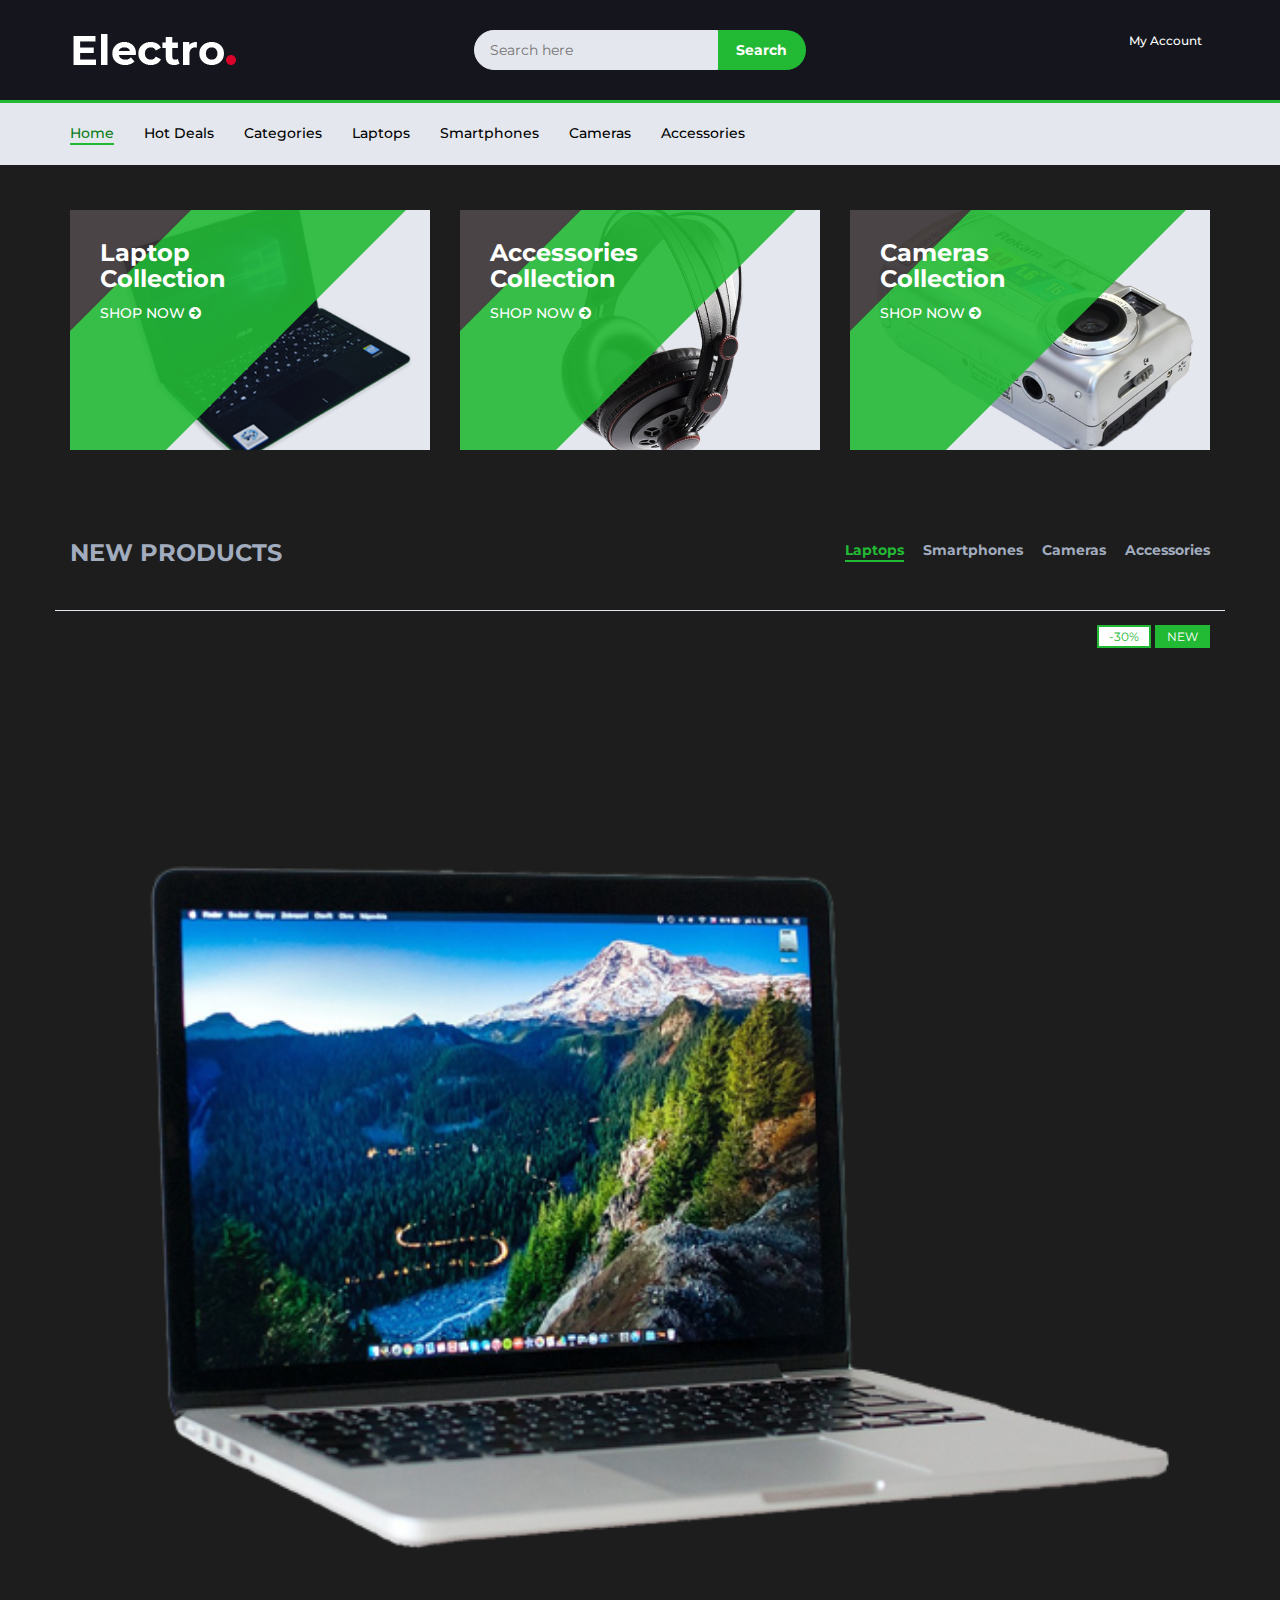
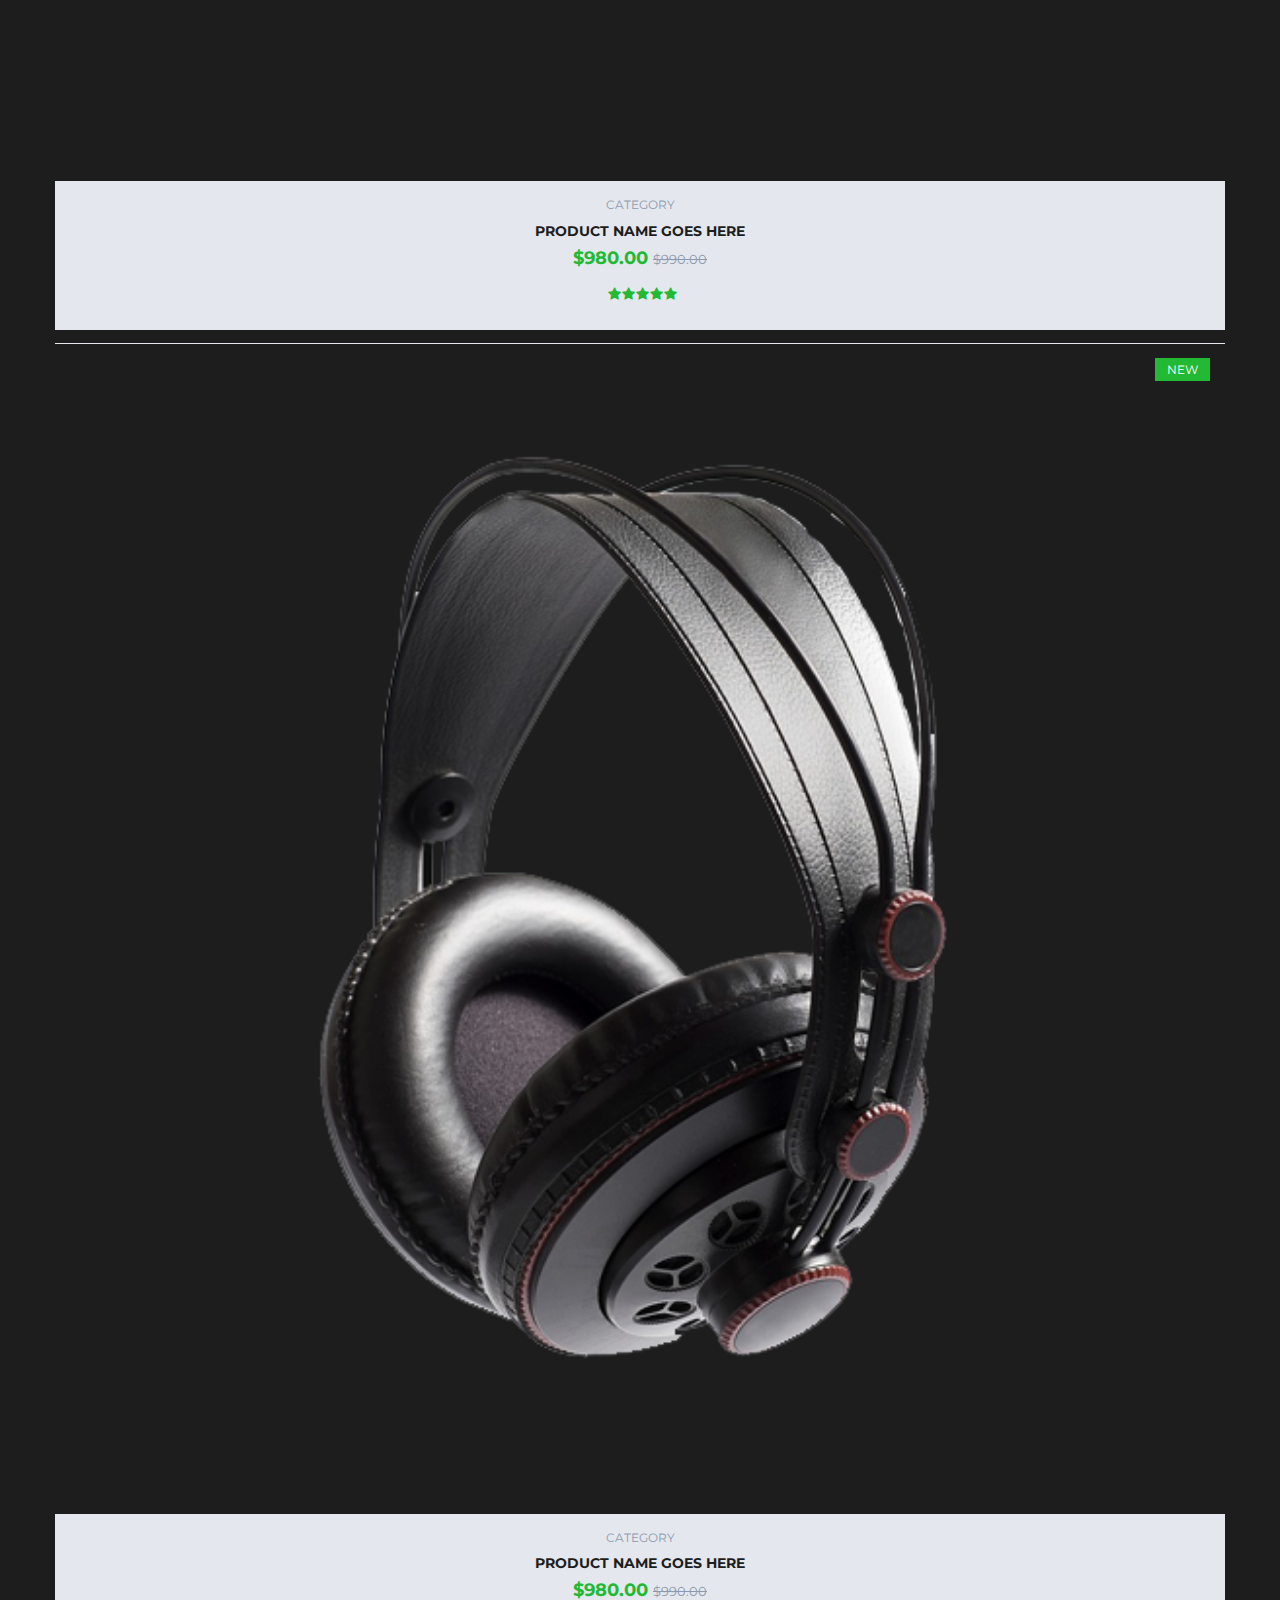
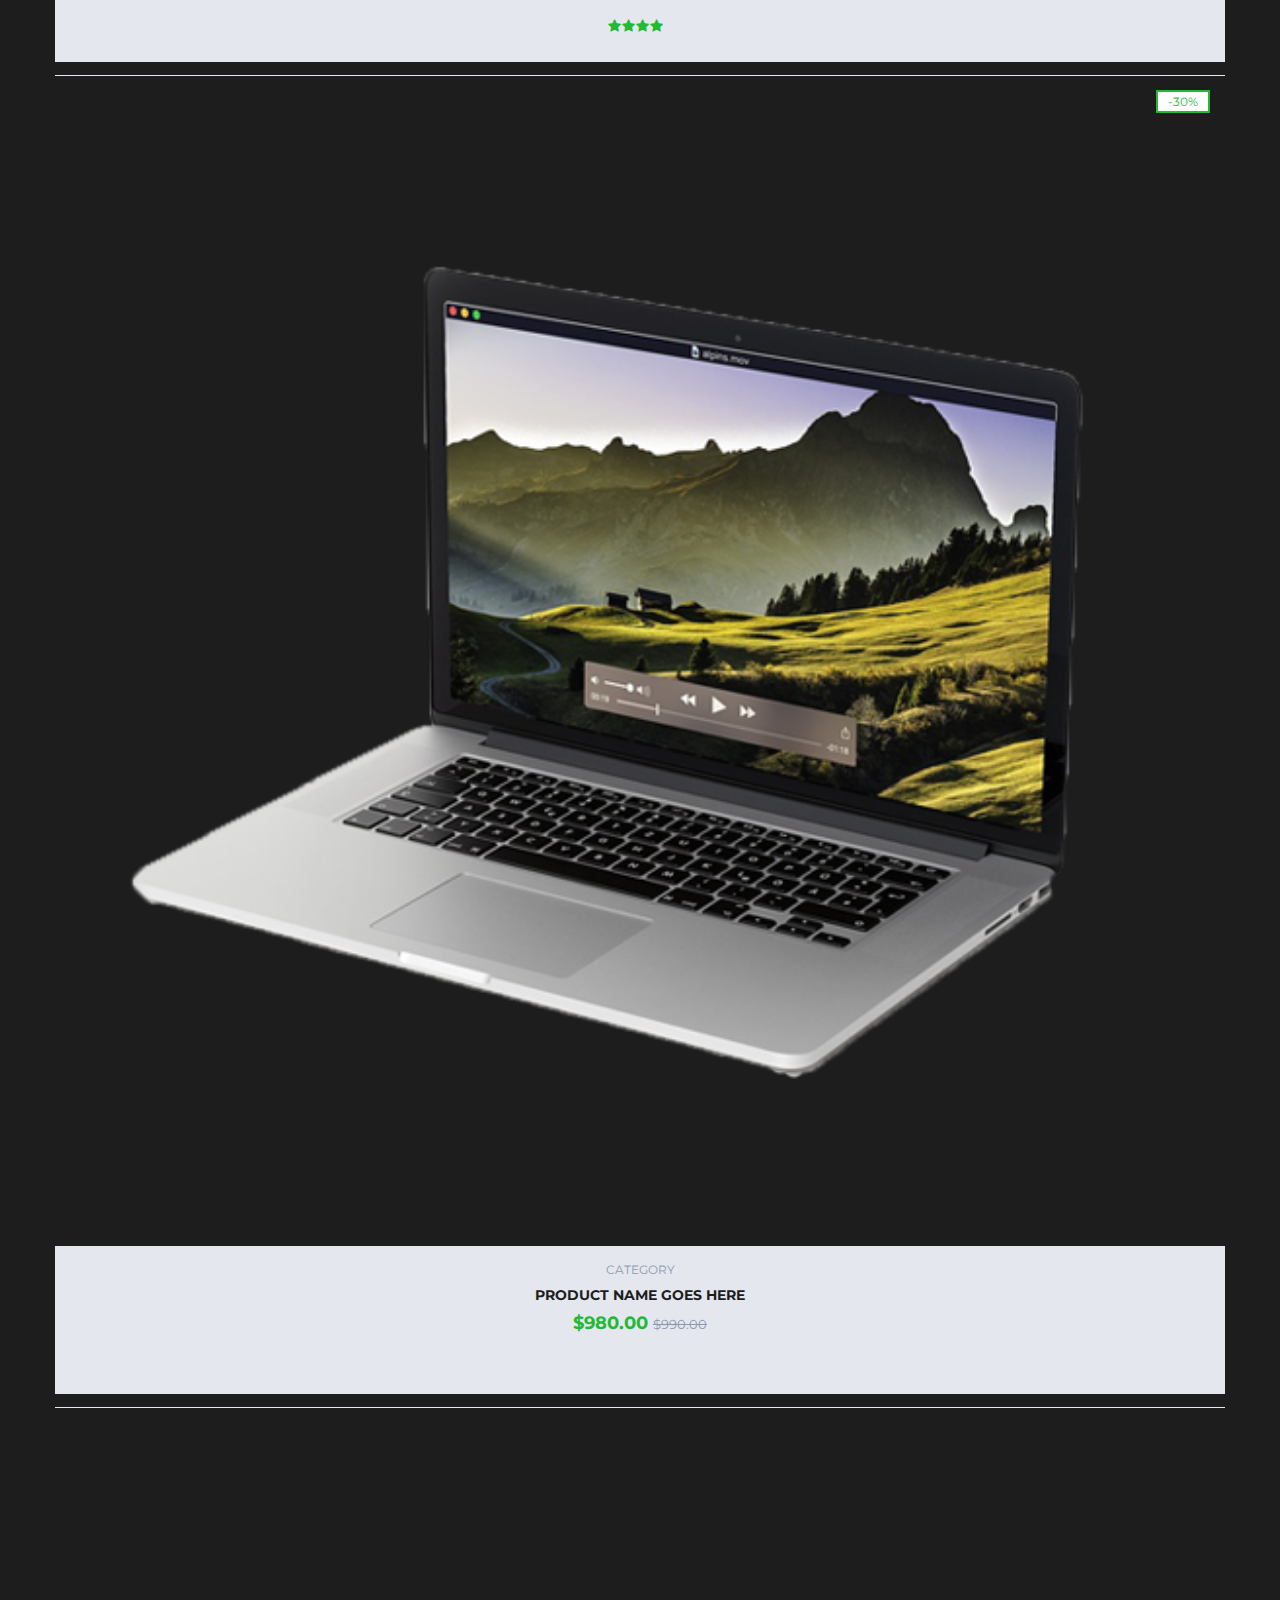
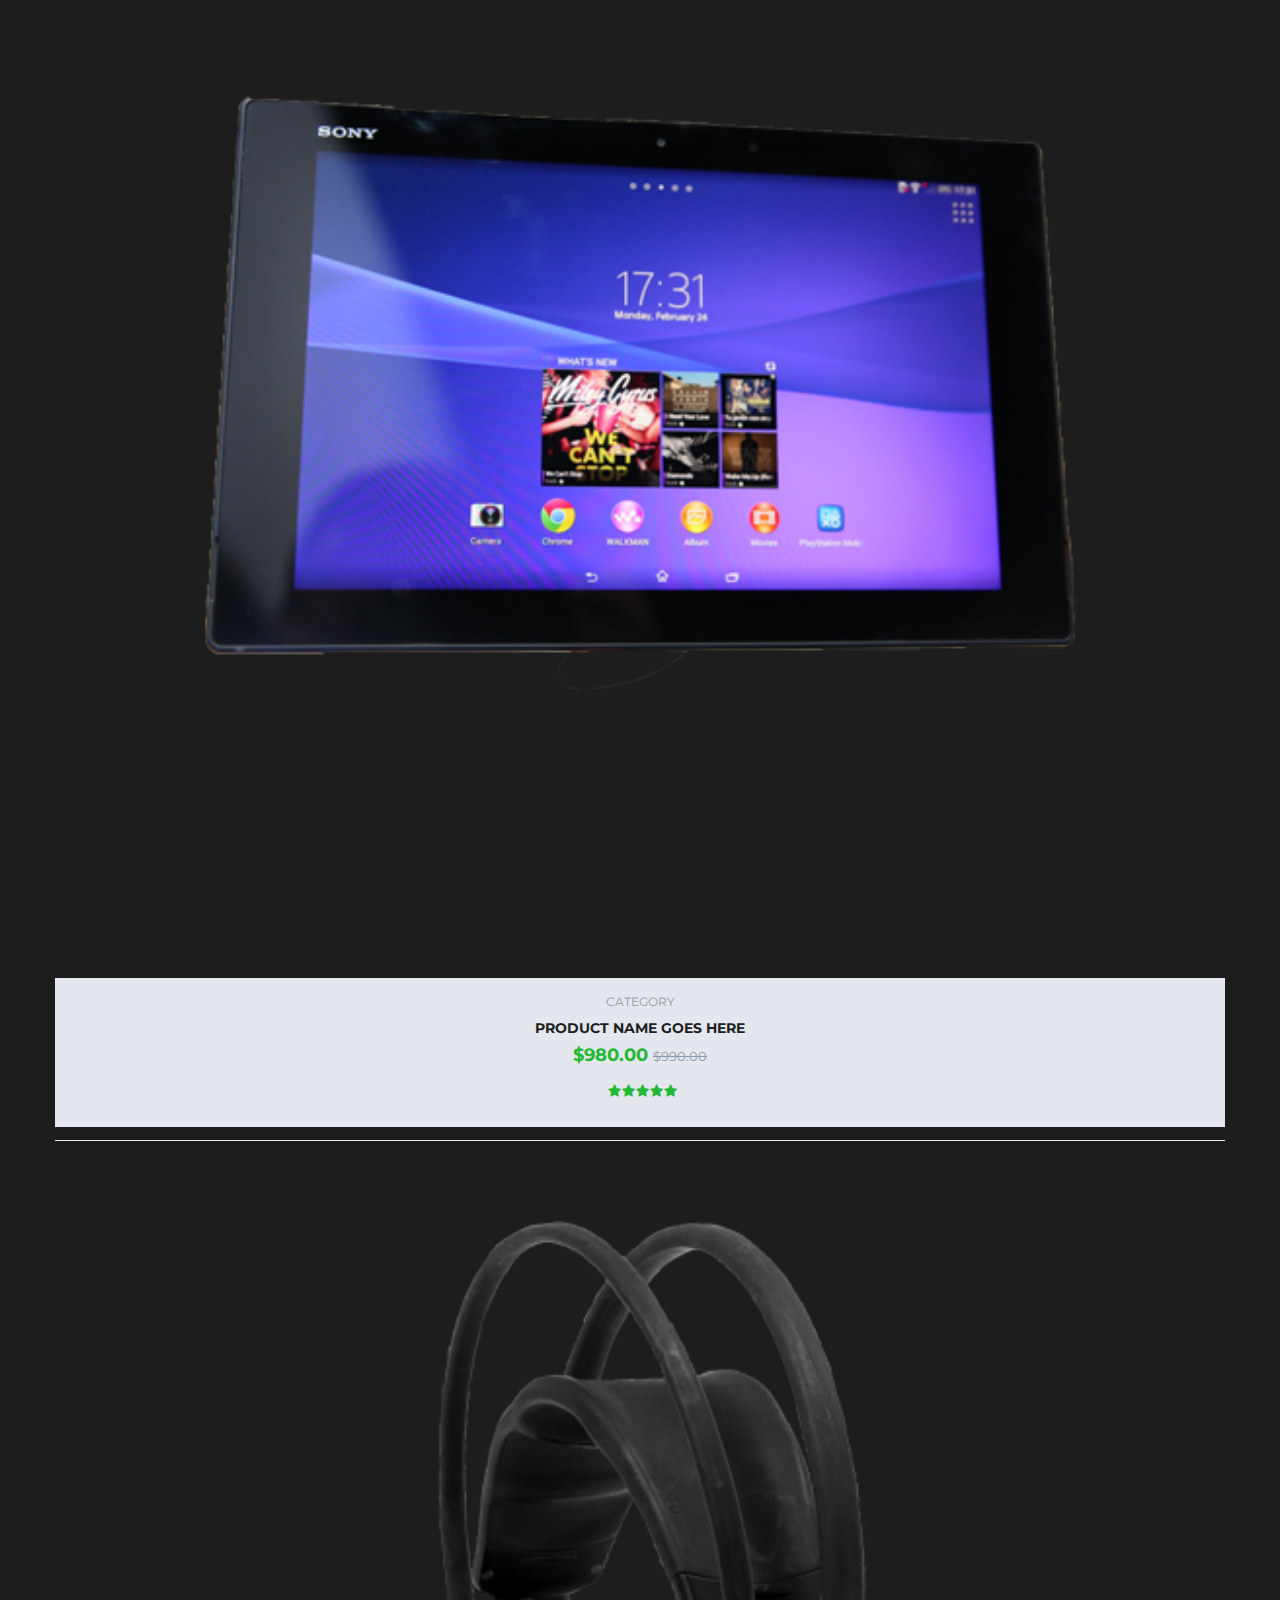
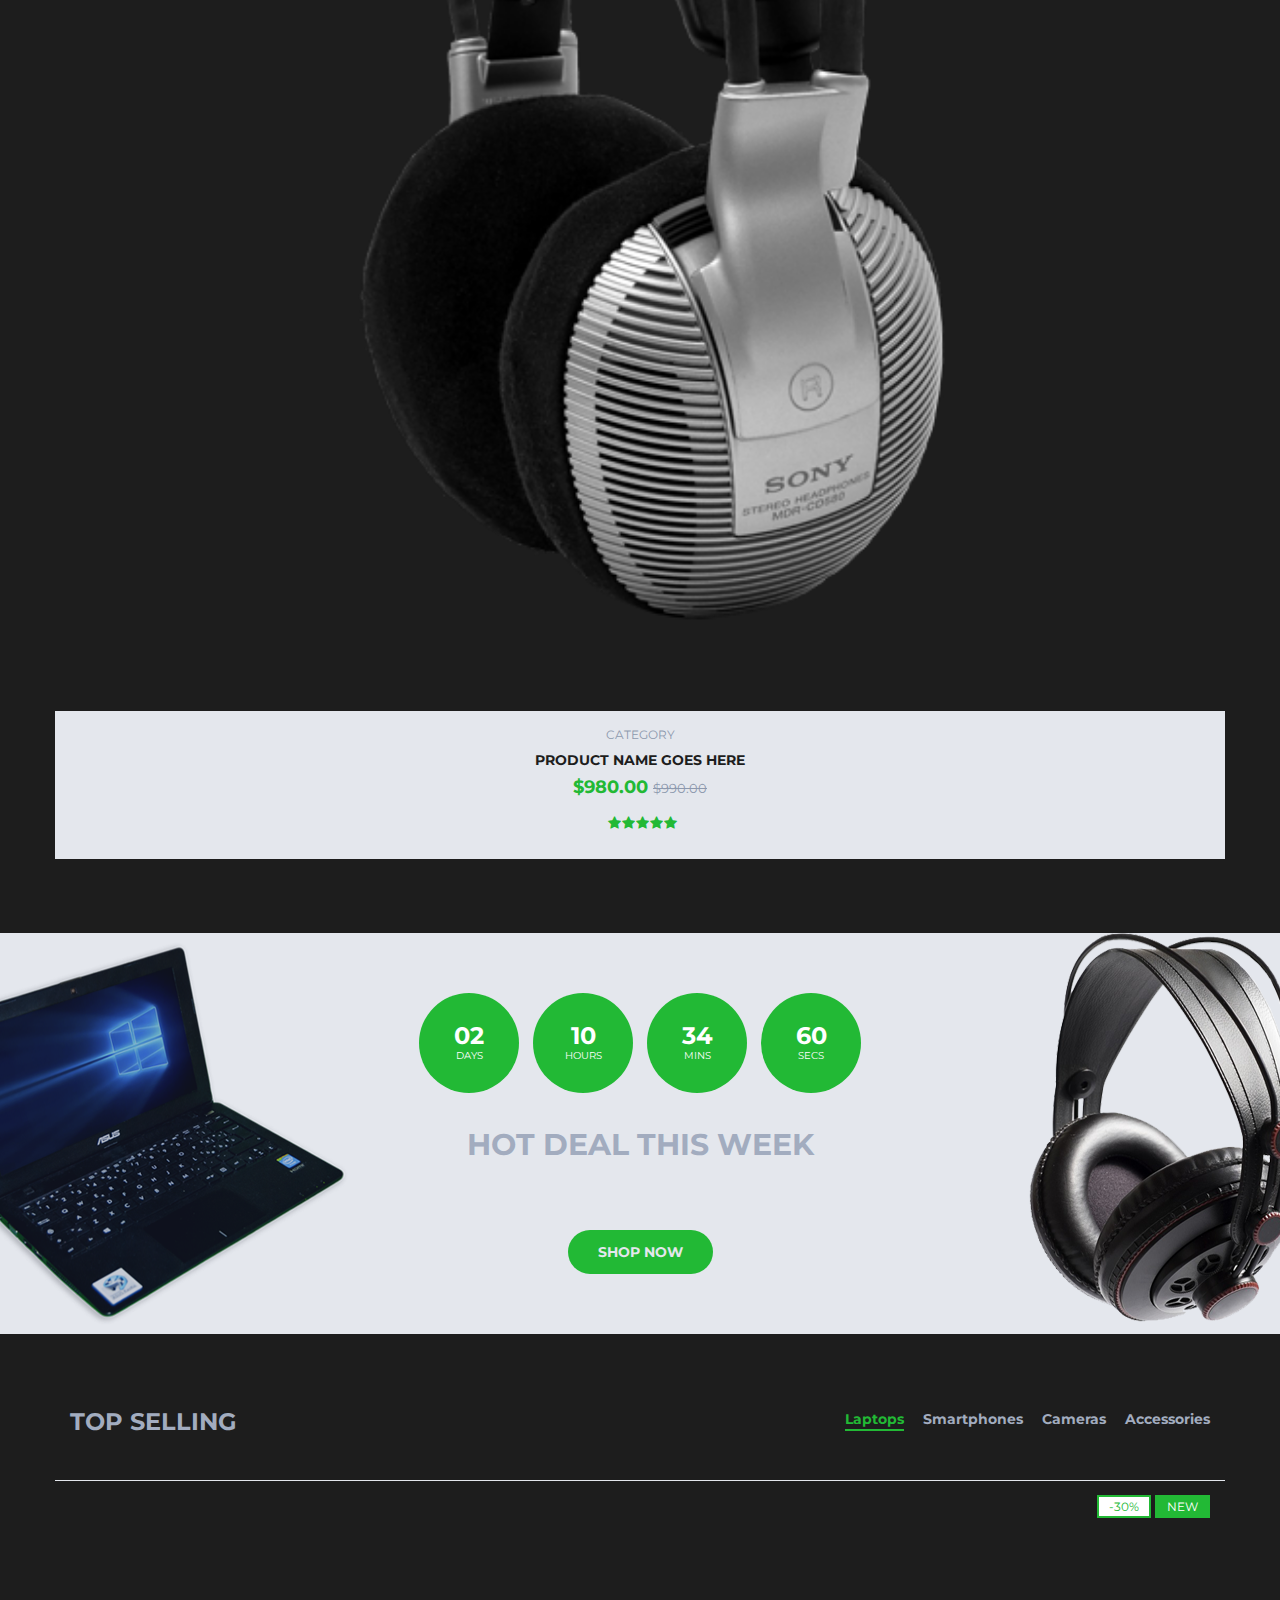
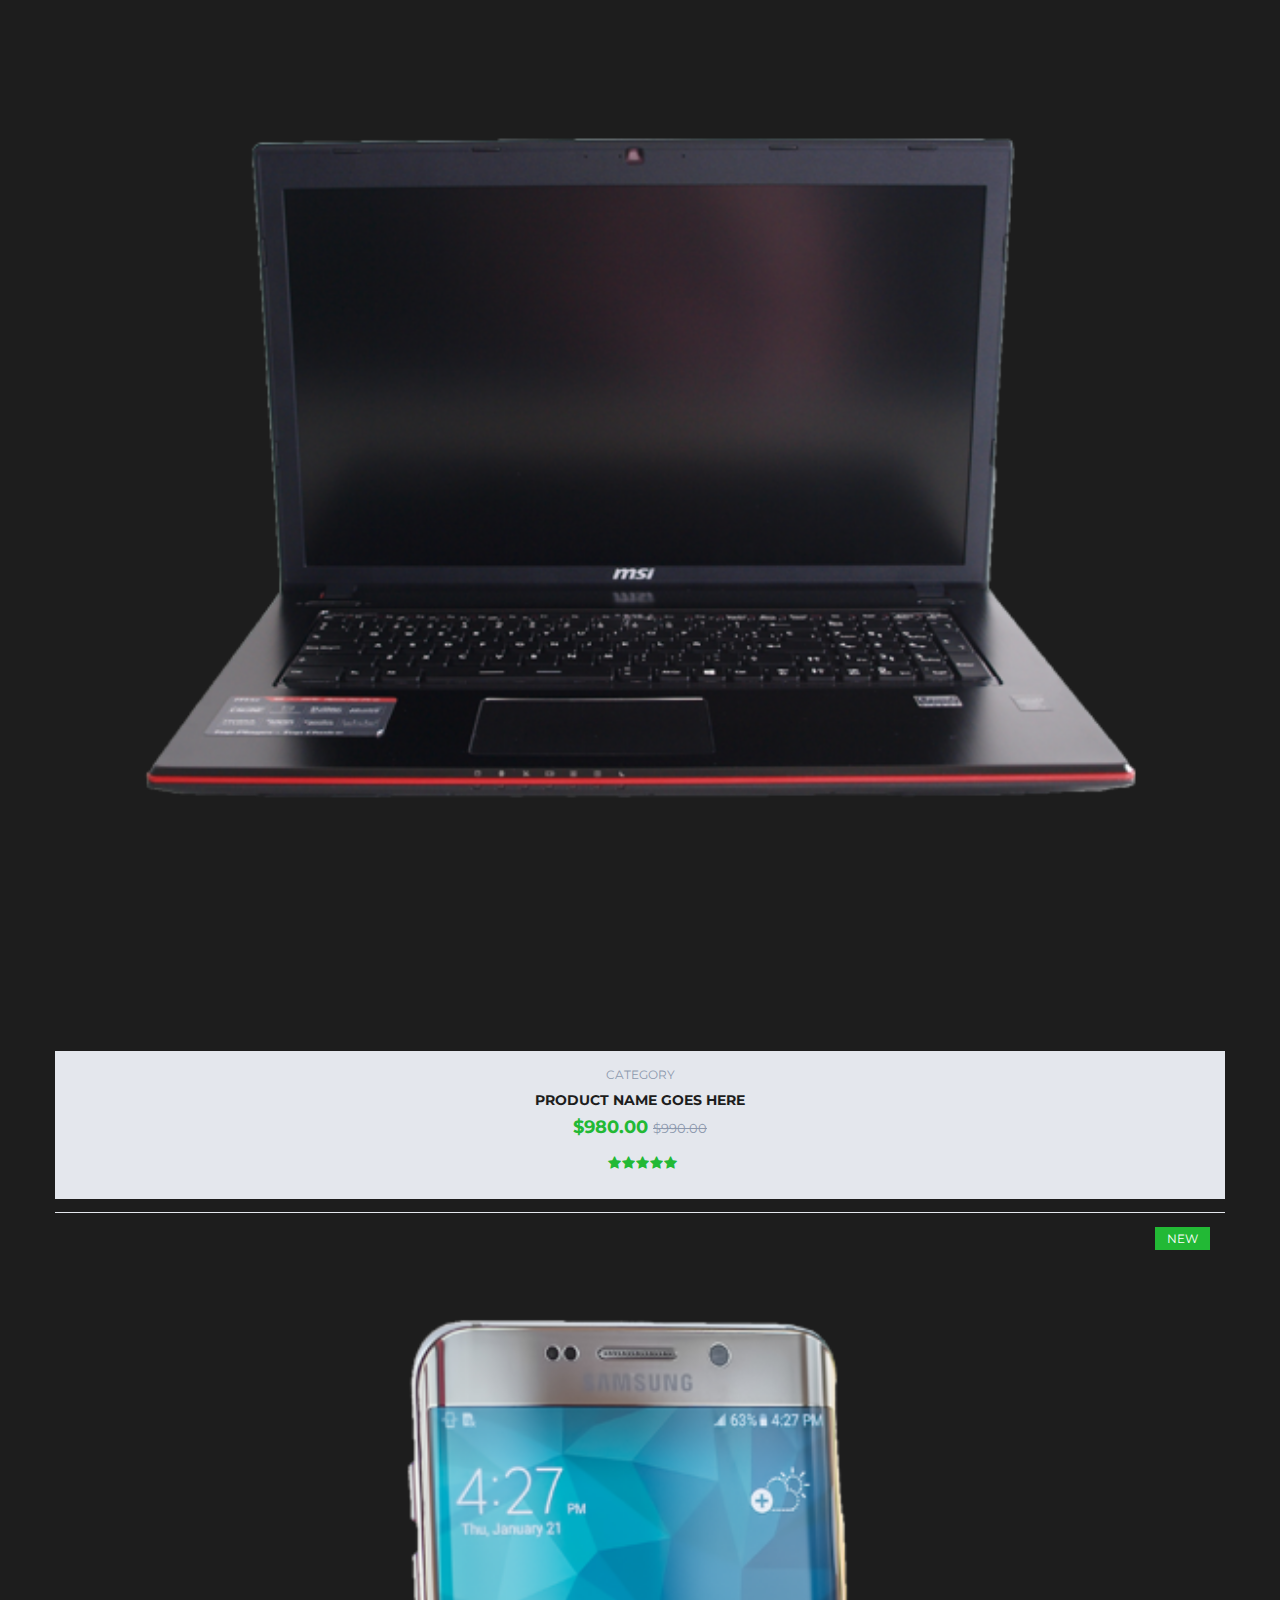
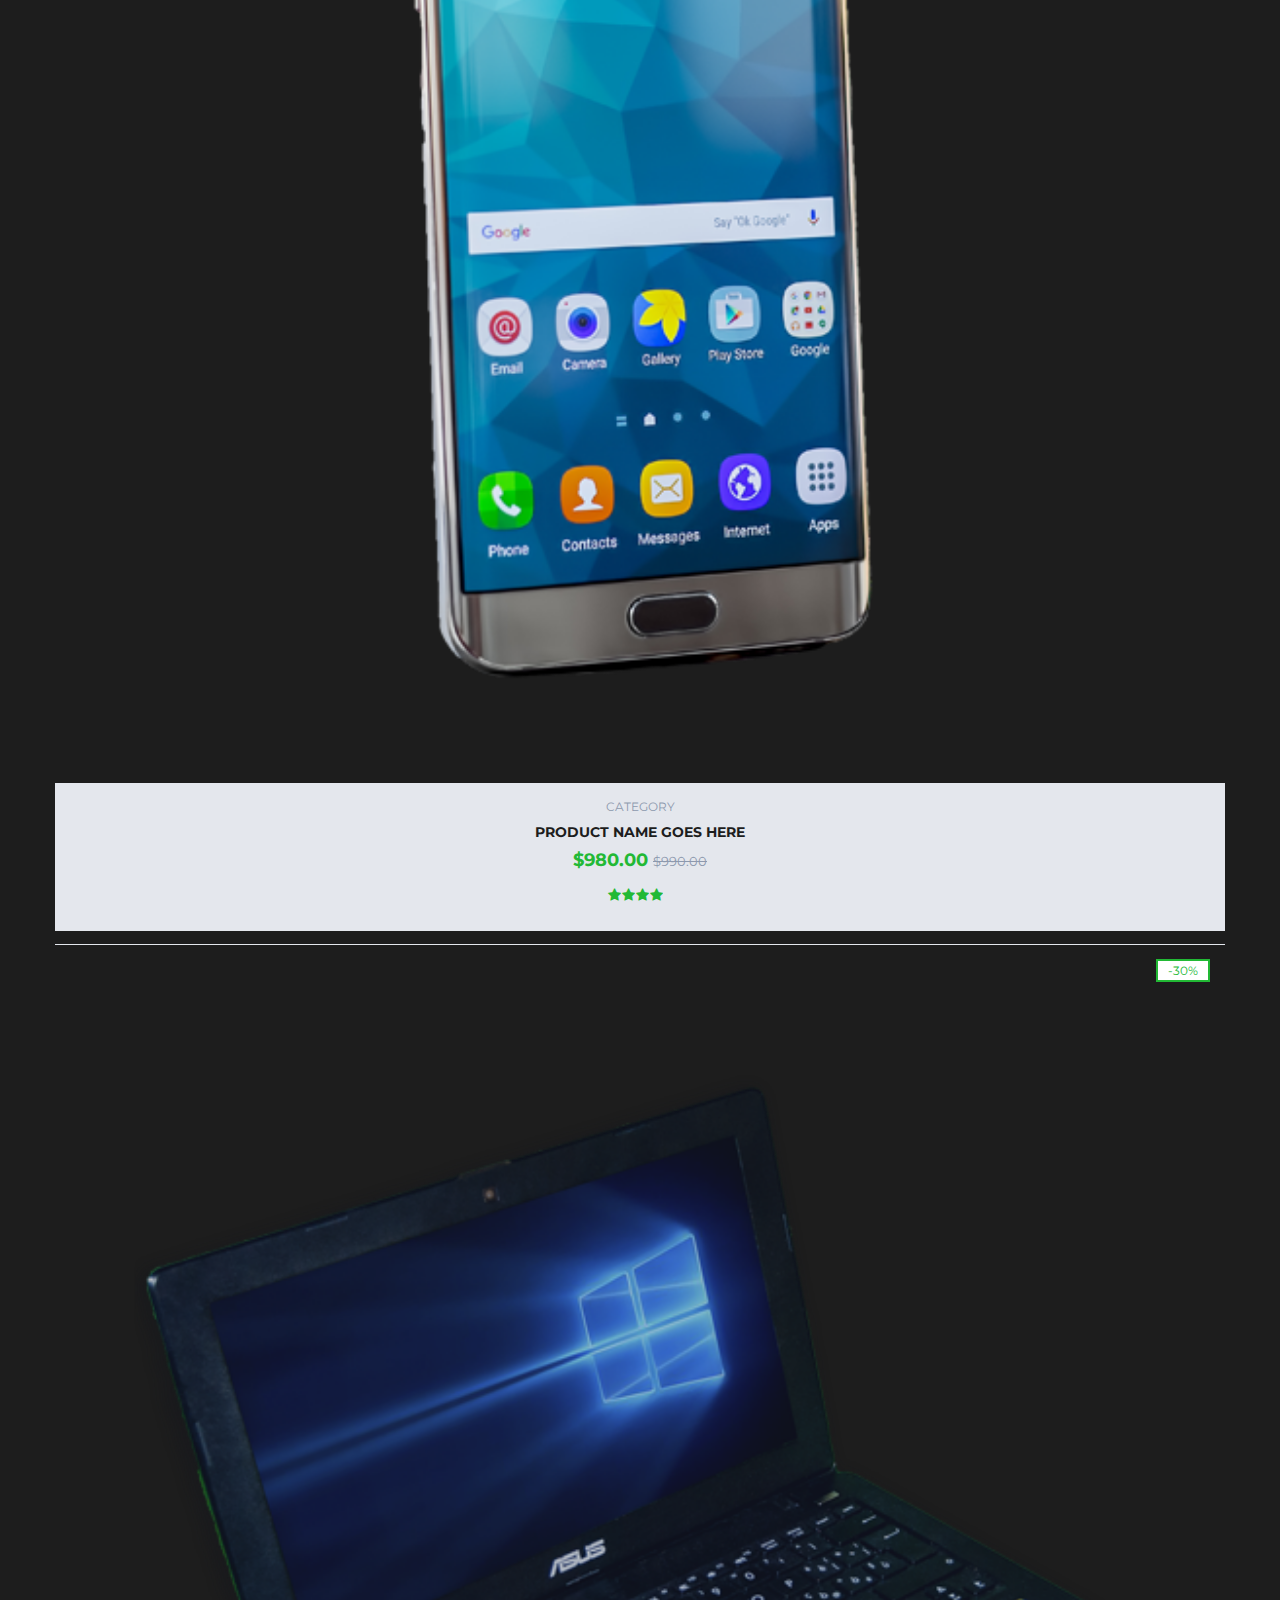
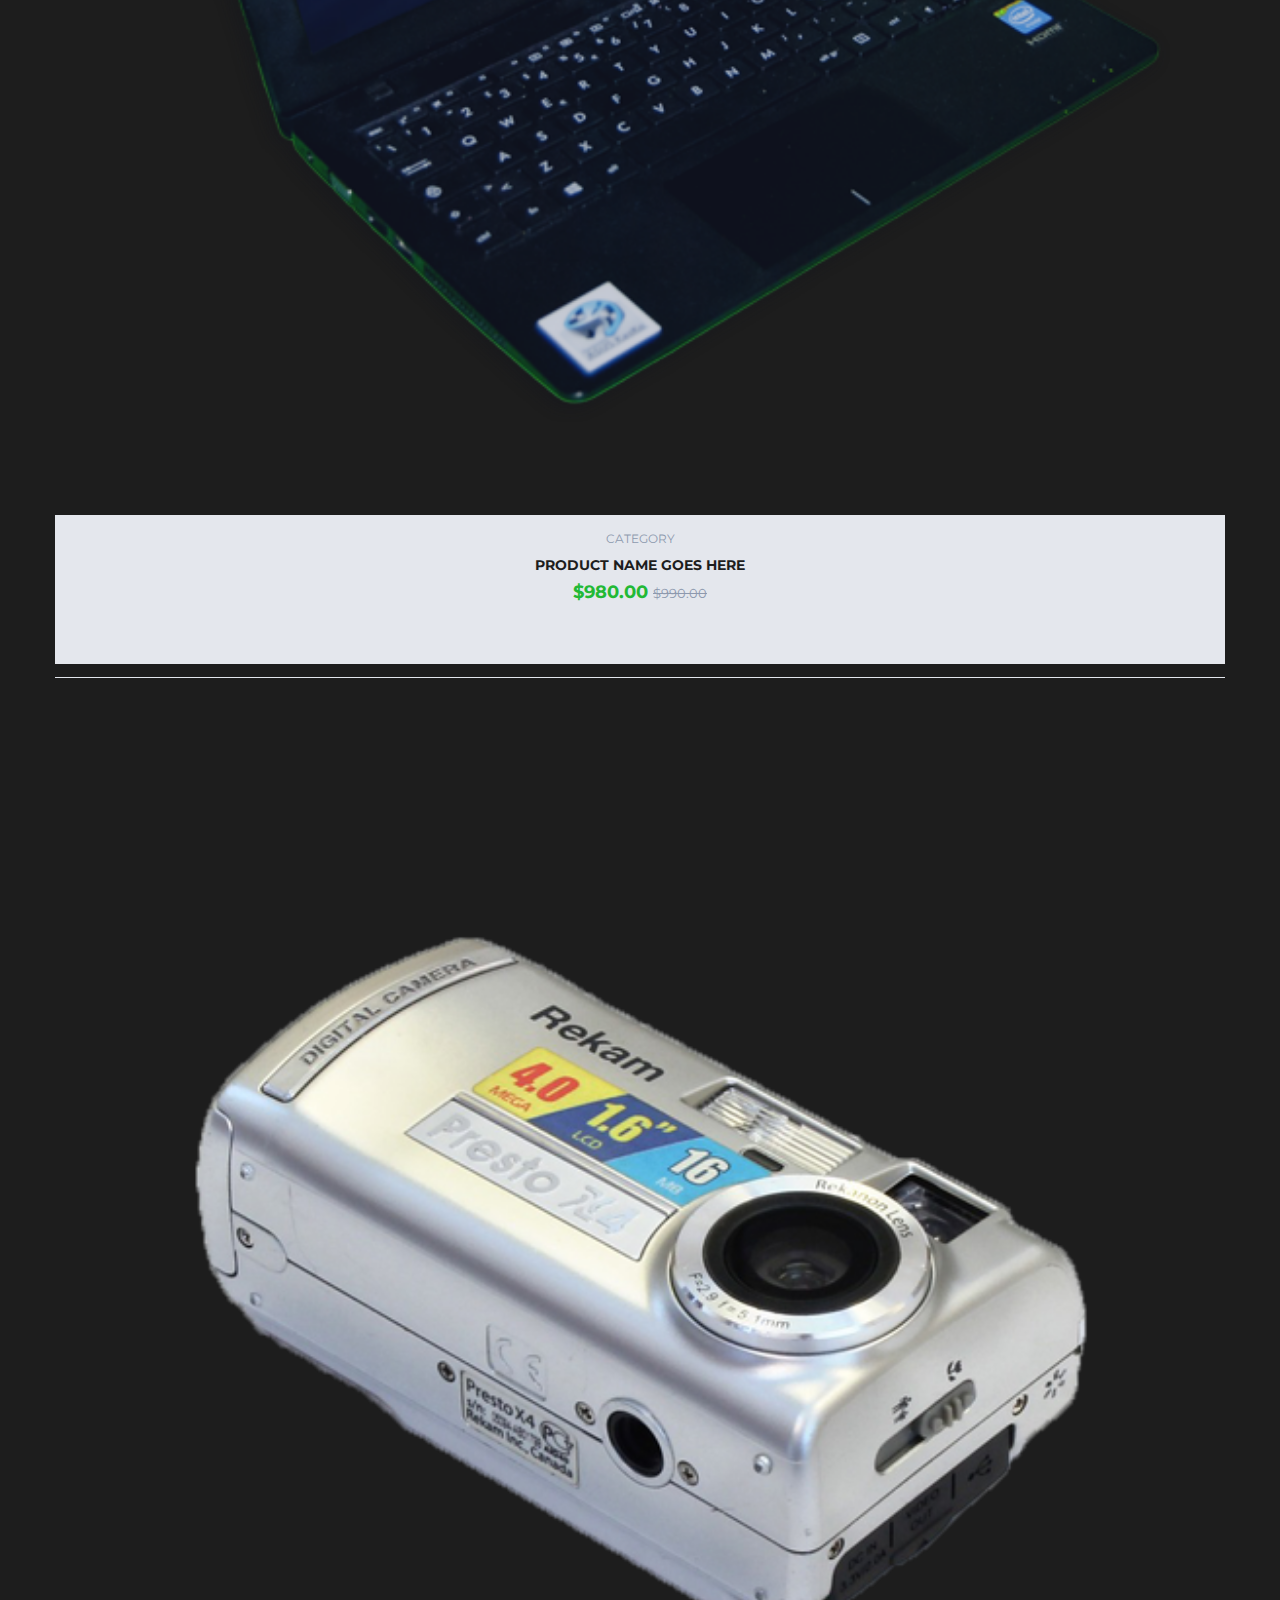
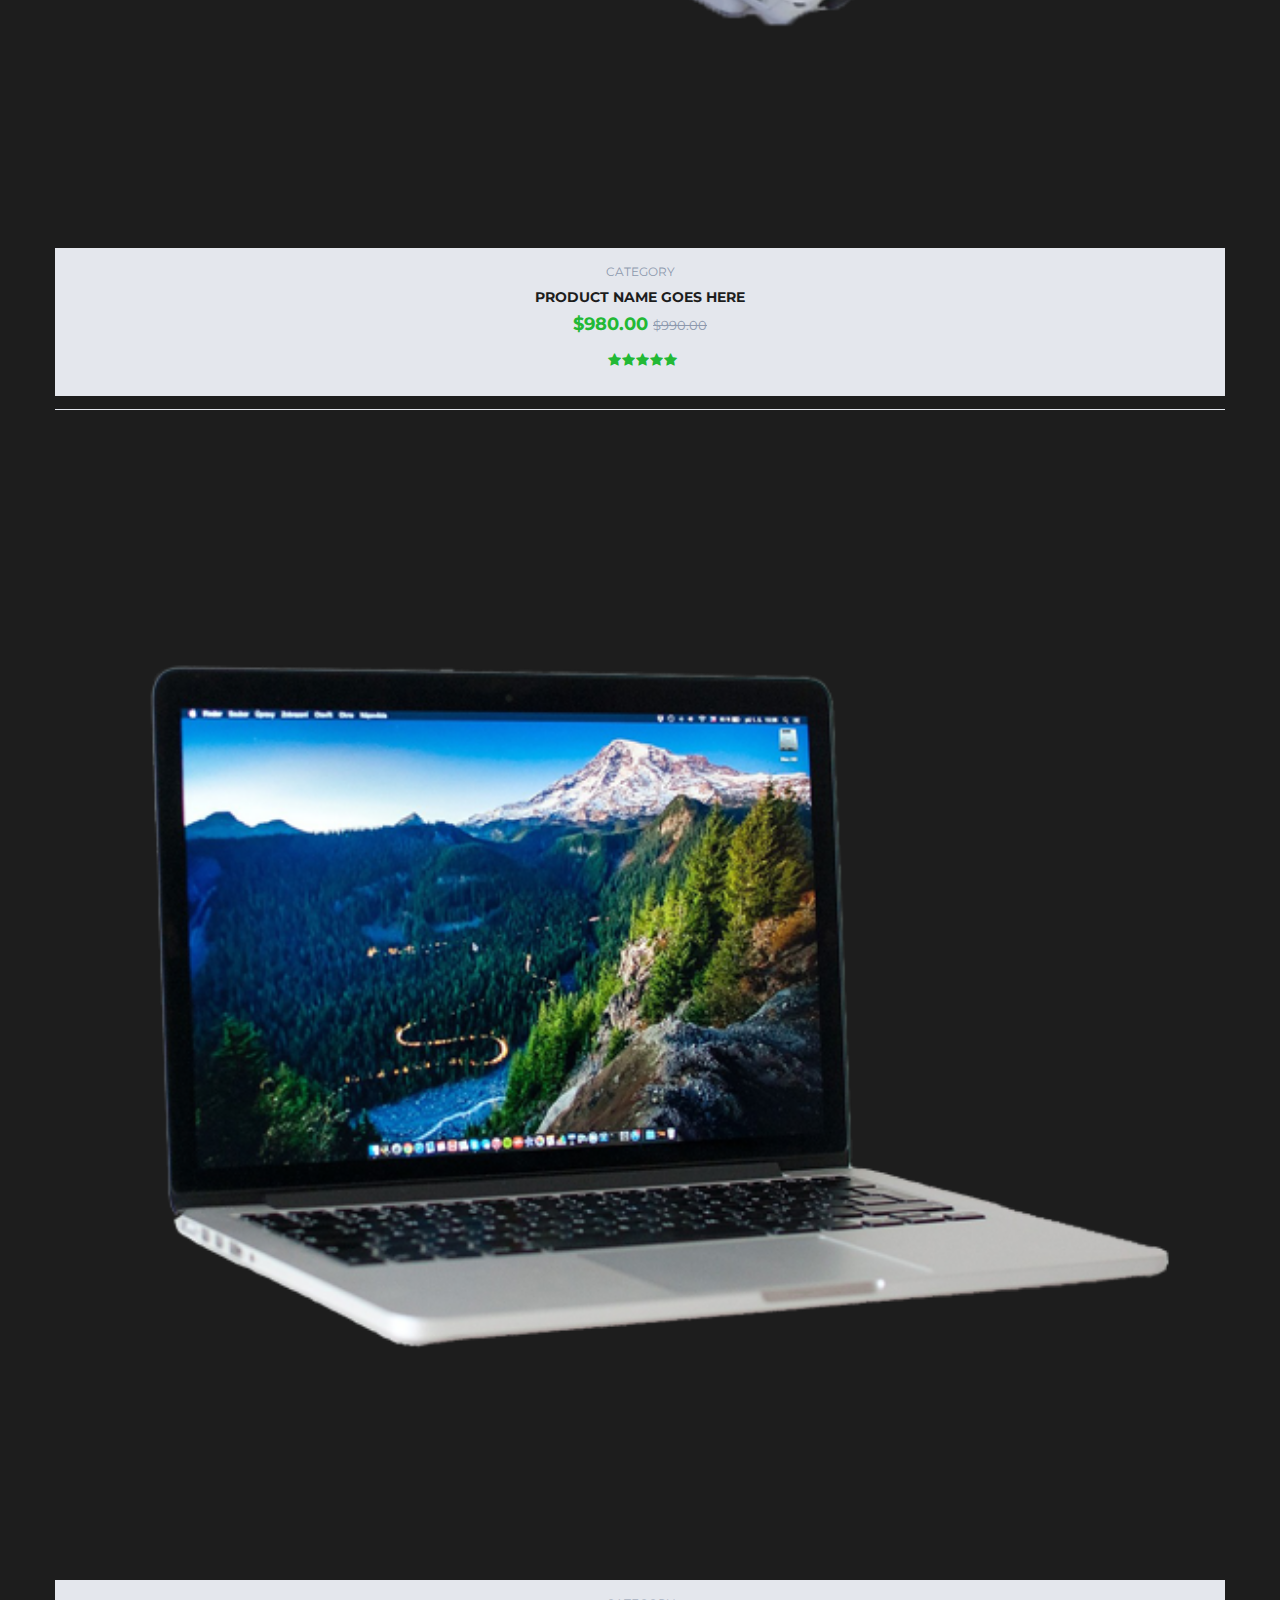
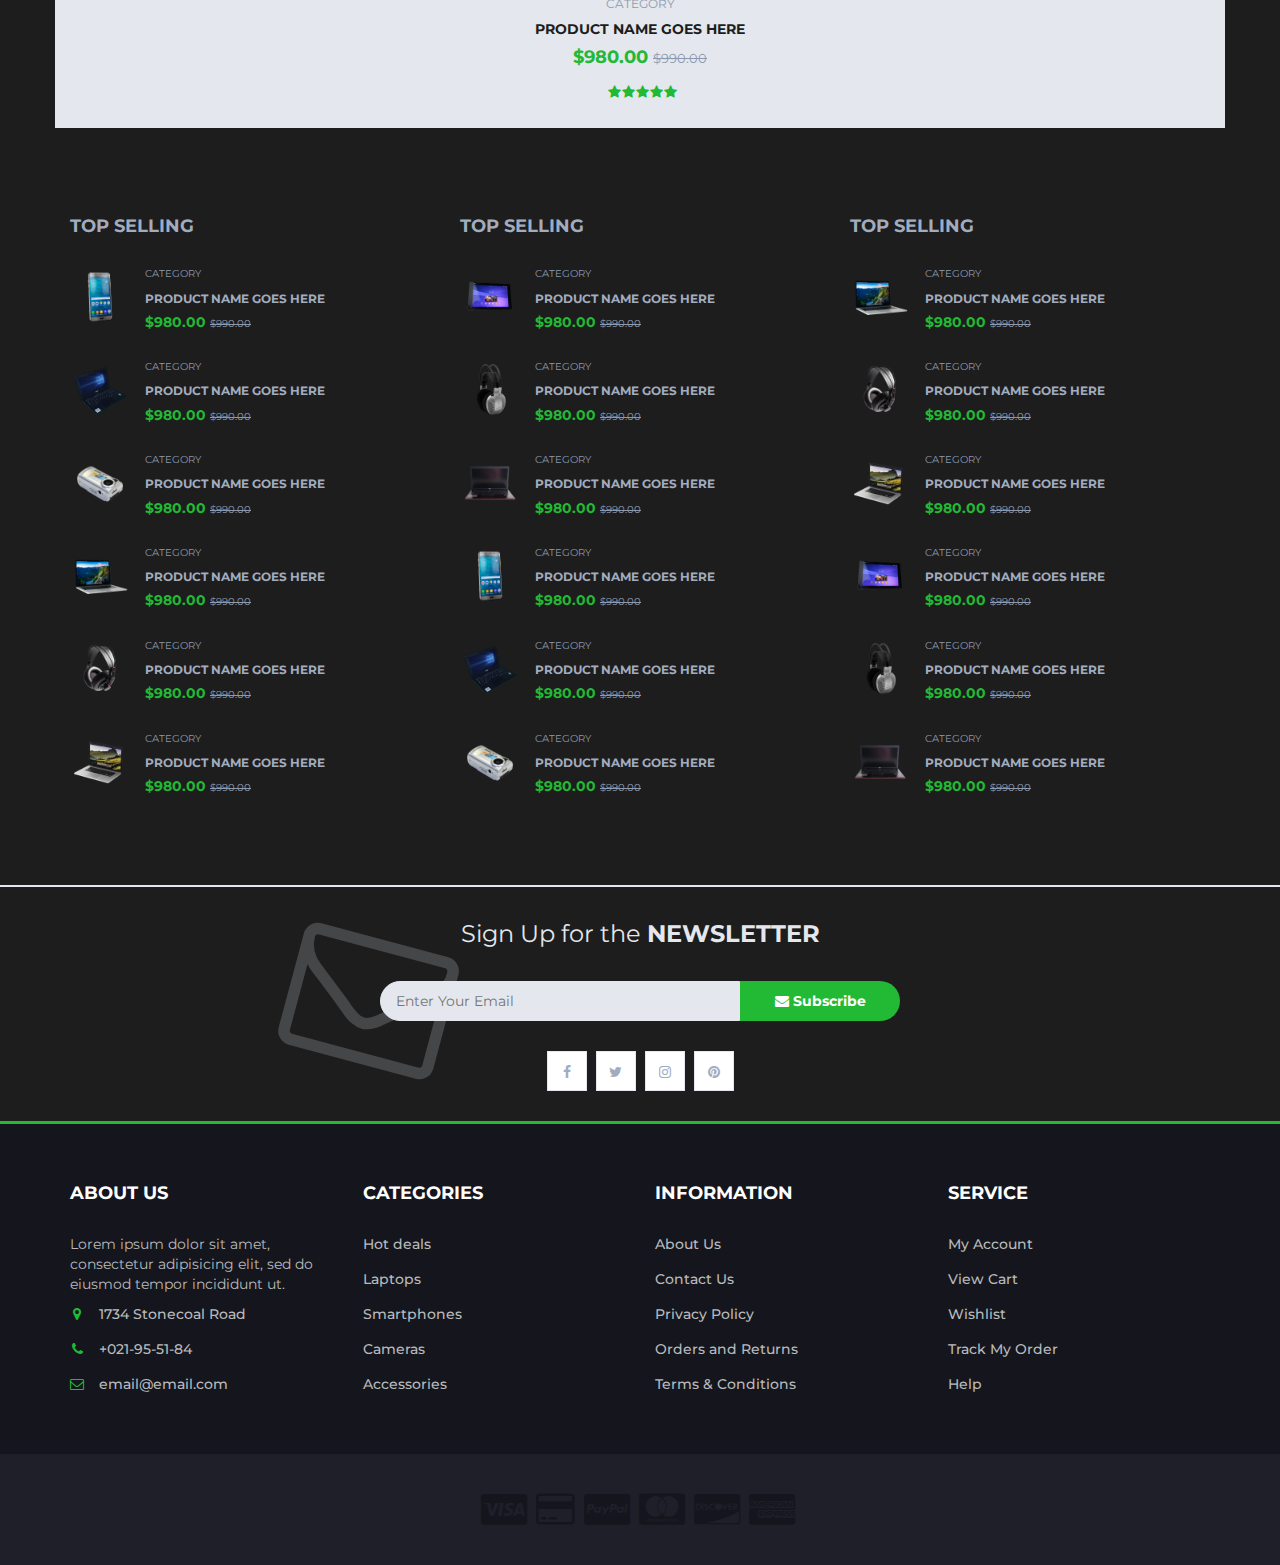
<file: index.html>
<!DOCTYPE html>
<html lang="en">
	<head>
		<meta charset="utf-8">
		<meta http-equiv="X-UA-Compatible" content="IE=edge">
		<meta name="viewport" content="width=device-width, initial-scale=1">
		 <!-- The above 3 meta tags *must* come first in the head; any other head content must come *after* these tags -->

		<title>Expore page!</title>

		<!-- Google font -->
		<link href="https://fonts.googleapis.com/css?family=Montserrat:400,500,700" rel="stylesheet">

		<!-- Bootstrap -->
		<link type="text/css" rel="stylesheet" href="css/bootstrap.min.css"/>

		<!-- Slick -->
		<link type="text/css" rel="stylesheet" href="css/slick.css"/>
		<link type="text/css" rel="stylesheet" href="css/slick-theme.css"/>

		<!-- nouislider -->

		<!-- Commented by me! -->
		<!-- <link type="text/css" rel="stylesheet" href="css/nouislider.min.css"/> -->

		<!-- Font Awesome Icon -->
		<link rel="stylesheet" href="css/font-awesome.min.css">

		<!-- Custom stlylesheet -->
		<link type="text/css" rel="stylesheet" href="css/style.css"/>

		<!-- HTML5 shim and Respond.js for IE8 support of HTML5 elements and media queries -->
		<!-- WARNING: Respond.js doesn't work if you view the page via file:// -->
		<!--[if lt IE 9]>
		  <script src="https://oss.maxcdn.com/html5shiv/3.7.3/html5shiv.min.js"></script>
		  <script src="https://oss.maxcdn.com/respond/1.4.2/respond.min.js"></script>
		<![endif]-->

    </head>
	<body>
		<!-- HEADER -->
		<header>
			<!-- TOP HEADER -->
			<!-- <div id="top-header">
				<div class="container">
					<ul class="header-links pull-left">
						<li><a href="#"><i class="fa fa-phone"></i> +021-95-51-84</a></li>
						<li><a href="#"><i class="fa fa-envelope-o"></i> email@email.com</a></li>
						<li><a href="#"><i class="fa fa-map-marker"></i> 1734 Stonecoal Road</a></li>
					</ul>
					<ul class="header-links pull-right">
						<li><a href="#"><i class="fa fa-dollar"></i> USD</a></li>
						<li><a href="#"><i class="fa fa-user-o"></i> My Account</a></li>
					</ul>
				</div>
			</div> -->
			<!-- /TOP HEADER -->

			<!-- MAIN HEADER -->
			<div id="header">
				<!-- container -->
				<div class="container">
					<!-- row -->
					<div class="row">
						<!-- LOGO -->
						<div class="col-md-3">
							<div class="header-logo">
								<a href="#" class="logo">
									<img src="./img/logo.png" alt="">
								</a>
							</div>
						</div>
						<!-- /LOGO -->

						<!-- SEARCH BAR -->
						<div class="col-md-6">
							<div class="header-search">
								<form>
									
									<input class="input" placeholder="Search here">
									<button class="search-btn">Search</button>
								</form>
							</div>
						</div>
						<!-- /SEARCH BAR -->

						<!-- ACCOUNT -->
						<div class="col-md-3 clearfix">
							<div class="header-ctn">
								<!-- Account -->
								<div class="only-account">
									<a href="#">
										<i class="fa fa-sign-out-alt"></i>
										<span>My Account</span>
									</a>
								</div> 
								<!-- /Account -->

								<!-- Cart -->
								<!-- <div class="dropdown">
									<a class="dropdown-toggle" data-toggle="dropdown" aria-expanded="true">
										<i class="fa fa-shopping-cart"></i>
										<span>Your Cart</span>
										<div class="qty">3</div>
									</a>
									<div class="cart-dropdown">
										<div class="cart-list">
											<div class="product-widget">
												<div class="product-img">
													<img src="./img/product01.png" alt="">
												</div>
												<div class="product-body">
													<h3 class="product-name"><a href="#">product name goes here</a></h3>
													<h4 class="product-price"><span class="qty">1x</span>$980.00</h4>
												</div>
												<button class="delete"><i class="fa fa-close"></i></button>
											</div>

											<div class="product-widget">
												<div class="product-img">
													<img src="./img/product02.png" alt="">
												</div>
												<div class="product-body">
													<h3 class="product-name"><a href="#">product name goes here</a></h3>
													<h4 class="product-price"><span class="qty">3x</span>$980.00</h4>
												</div>
												<button class="delete"><i class="fa fa-close"></i></button>
											</div>
										</div>
										<div class="cart-summary">
											<small>3 Item(s) selected</small>
											<h5>SUBTOTAL: $2940.00</h5>
										</div>
										<div class="cart-btns">
											<a href="#">View Cart</a>
											<a href="#">Checkout  <i class="fa fa-arrow-circle-right"></i></a>
										</div>
									</div>
								</div> -->
								<!-- /Cart -->

								
								<!-- Menu Toogle -->
								<div class="menu-toggle">
									<a href="#">
										<i class="fa fa-bars"></i>
										<span>Menu</span>
									</a>
								</div>
								<!-- /Menu Toogle -->
							</div>
						</div>
						<!-- /ACCOUNT -->
					</div>
					<!-- row -->
				</div>
				<!-- container -->
			</div>
			<!-- /MAIN HEADER -->
		</header>
		<!-- /HEADER -->

		<!-- NAVIGATION -->
		<nav id="navigation">
			<!-- container -->
			<div class="container">
				<!-- responsive-nav -->
				<div id="responsive-nav">
					<!-- NAV -->
					<ul class="main-nav nav navbar-nav">
						<li class="active"><a href="#">Home</a></li>
						<li><a href="#">Hot Deals</a></li>
						<li><a href="#">Categories</a></li>
						<li><a href="#">Laptops</a></li>
						<li><a href="#">Smartphones</a></li>
						<li><a href="#">Cameras</a></li>
						<li><a href="#">Accessories</a></li>
					</ul>
					<!-- /NAV -->
				</div>
				<!-- /responsive-nav -->
			</div>
			<!-- /container -->
		</nav>
		<!-- /NAVIGATION -->

		<!-- SECTION -->
		<div class="section">
			<!-- container -->
			<div class="container">
				<!-- row -->
				<div class="row">
					<!-- shop -->
					<div class="col-md-4 col-xs-6">
						<div class="shop">
							<div class="shop-img">
								<img src="./img/shop01.png" alt="">
							</div>
							<div class="shop-body">
								<h3>Laptop<br>Collection</h3>
								<a href="#" class="cta-btn">Shop now <i class="fa fa-arrow-circle-right"></i></a>
							</div>
						</div>
					</div>
					<!-- /shop -->

					<!-- shop -->
					<div class="col-md-4 col-xs-6">
						<div class="shop">
							<div class="shop-img">
								<img src="./img/shop03.png" alt="">
							</div>
							<div class="shop-body">
								<h3>Accessories<br>Collection</h3>
								<a href="#" class="cta-btn">Shop now <i class="fa fa-arrow-circle-right"></i></a>
							</div>
						</div>
					</div>
					<!-- /shop -->

					<!-- shop -->
					<div class="col-md-4 col-xs-6">
						<div class="shop">
							<div class="shop-img">
								<img src="./img/shop02.png" alt="">
							</div>
							<div class="shop-body">
								<h3>Cameras<br>Collection</h3>
								<a href="#" class="cta-btn">Shop now <i class="fa fa-arrow-circle-right"></i></a>
							</div>
						</div>
					</div>
					<!-- /shop -->
				</div>
				<!-- /row -->
			</div>
			<!-- /container -->
		</div>
		<!-- /SECTION -->

		<!-- SECTION -->
		<div class="section">
			<!-- container -->
			<div class="container">
				<!-- row -->
				<div class="row">

					<!-- section title -->
					<div class="col-md-12">
						<div class="section-title">
							<h3 class="title">New Products</h3>
							<div class="section-nav">
								<ul class="section-tab-nav tab-nav">
									<li class="active"><a data-toggle="tab" href="#tab1">Laptops</a></li>
									<li><a data-toggle="tab" href="#tab1">Smartphones</a></li>
									<li><a data-toggle="tab" href="#tab1">Cameras</a></li>
									<li><a data-toggle="tab" href="#tab1">Accessories</a></li>
								</ul>
							</div>
						</div>
					</div>
					<!-- /section title -->

					<!-- Products tab & slick -->
					<div class="col-md-12">
						<div class="row">
							<div class="products-tabs">
								<!-- tab -->
								<div id="tab1" class="tab-pane active">
									<div class="products-slick" data-nav="#slick-nav-1">
										<!-- product -->
										<div class="product">
											<div class="product-img">
												<img src="./img/product01.png" alt="">
												<div class="product-label">
													<span class="sale">-30%</span>
													<span class="new">NEW</span>
												</div>
											</div>
											<div class="product-body">
												<p class="product-category">Category</p>
												<h3 class="product-name"><a href="#" class="new-top-product-name">product name goes here</a></h3>
												<h4 class="product-price">$980.00 <del class="product-old-price">$990.00</del></h4>
												<div class="product-rating">
													<i class="fa fa-star"></i>
													<i class="fa fa-star"></i>
													<i class="fa fa-star"></i>
													<i class="fa fa-star"></i>
													<i class="fa fa-star"></i>
												</div>
											</div>
											<div class="add-to-cart">
												<button class="add-to-cart-btn"><i class="fa fa-shopping-cart"></i> add to cart</button>
											</div>
										</div>
										<!-- /product -->

										<!-- product -->
										<div class="product">
											<div class="product-img">
												<img src="./img/product02.png" alt="">
												<div class="product-label">
													<span class="new">NEW</span>
												</div>
											</div>
											<div class="product-body">
												<p class="product-category">Category</p>
												<h3 class="product-name"><a href="#" class="new-top-product-name">product name goes here</a></h3>
												<h4 class="product-price">$980.00 <del class="product-old-price">$990.00</del></h4>
												<div class="product-rating">
													<i class="fa fa-star"></i>
													<i class="fa fa-star"></i>
													<i class="fa fa-star"></i>
													<i class="fa fa-star"></i>
													<i class="fa fa-star-o"></i>
												</div>
			
											</div>
											<div class="add-to-cart">
												<button class="add-to-cart-btn"><i class="fa fa-shopping-cart"></i> add to cart</button>
											</div>
										</div>
										<!-- /product -->

										<!-- product -->
										<div class="product">
											<div class="product-img">
												<img src="./img/product03.png" alt="">
												<div class="product-label">
													<span class="sale">-30%</span>
												</div>
											</div>
											<div class="product-body">
												<p class="product-category">Category</p>
												<h3 class="product-name"><a href="#" class="new-top-product-name">product name goes here</a></h3>
												<h4 class="product-price">$980.00 <del class="product-old-price">$990.00</del></h4>
												<div class="product-rating">
												</div>
												
											</div>
											<div class="add-to-cart">
												<button class="add-to-cart-btn"><i class="fa fa-shopping-cart"></i> add to cart</button>
											</div>
										</div>
										<!-- /product -->

										<!-- product -->
										<div class="product">
											<div class="product-img">
												<img src="./img/product04.png" alt="">
											</div>
											<div class="product-body">
												<p class="product-category">Category</p>
												<h3 class="product-name"><a href="#" class="new-top-product-name">product name goes here</a></h3>
												<h4 class="product-price">$980.00 <del class="product-old-price">$990.00</del></h4>
												<div class="product-rating">
													<i class="fa fa-star"></i>
													<i class="fa fa-star"></i>
													<i class="fa fa-star"></i>
													<i class="fa fa-star"></i>
													<i class="fa fa-star"></i>
												</div>
												
											</div>
											<div class="add-to-cart">
												<button class="add-to-cart-btn"><i class="fa fa-shopping-cart"></i> add to cart</button>
											</div>
										</div>
										<!-- /product -->

										<!-- product -->
										<div class="product">
											<div class="product-img">
												<img src="./img/product05.png" alt="">
											</div>
											<div class="product-body">
												<p class="product-category">Category</p>
												<h3 class="product-name"><a href="#" class="new-top-product-name">product name goes here</a></h3>
												<h4 class="product-price">$980.00 <del class="product-old-price">$990.00</del></h4>
												<div class="product-rating">
													<i class="fa fa-star"></i>
													<i class="fa fa-star"></i>
													<i class="fa fa-star"></i>
													<i class="fa fa-star"></i>
													<i class="fa fa-star"></i>
												</div>
												
											</div>
											<div class="add-to-cart">
												<button class="add-to-cart-btn"><i class="fa fa-shopping-cart"></i> add to cart</button>
											</div>
										</div>
										<!-- /product -->
									</div>
									<div id="slick-nav-1" class="products-slick-nav"></div>
								</div>
								<!-- /tab -->
							</div>
						</div>
					</div>
					<!-- Products tab & slick -->
				</div>
				<!-- /row -->
			</div>
			<!-- /container -->
		</div>
		<!-- /SECTION -->

		<!-- HOT DEAL SECTION -->
		<div id="hot-deal" class="section">
			<!-- container -->
			<div class="container">
				<!-- row -->
				<div class="row">
					<div class="col-md-12">
						<div class="hot-deal">
							<ul class="hot-deal-countdown">
								<li>
									<div>
										<h3>02</h3>
										<span>Days</span>
									</div>
								</li>
								<li>
									<div>
										<h3>10</h3>
										<span>Hours</span>
									</div>
								</li>
								<li>
									<div>
										<h3>34</h3>
										<span>Mins</span>
									</div>
								</li>
								<li>
									<div>
										<h3>60</h3>
										<span>Secs</span>
									</div>
								</li>
							</ul>
							<h2 class="text-uppercase">hot deal this week</h2>
							<p>New Collection Up to 50% OFF</p>
							<a class="primary-btn cta-btn" href="#">Shop now</a>
						</div>
					</div>
				</div>
				<!-- /row -->
			</div>
			<!-- /container -->
		</div>
		<!-- /HOT DEAL SECTION -->

		<!-- SECTION -->
		<div class="section">
			<!-- container -->
			<div class="container">
				<!-- row -->
				<div class="row">

					<!-- section title -->
					<div class="col-md-12">
						<div class="section-title">
							<h3 class="title">Top selling</h3>
							<div class="section-nav">
								<ul class="section-tab-nav tab-nav">
									<li class="active"><a data-toggle="tab" href="#tab2">Laptops</a></li>
									<li><a data-toggle="tab" href="#tab2">Smartphones</a></li>
									<li><a data-toggle="tab" href="#tab2">Cameras</a></li>
									<li><a data-toggle="tab" href="#tab2">Accessories</a></li>
								</ul>
							</div>
						</div>
					</div>
					<!-- /section title -->

					<!-- Products tab & slick -->
					<div class="col-md-12">
						<div class="row">
							<div class="products-tabs">
								<!-- tab -->
								<div id="tab2" class="tab-pane fade in active">
									<div class="products-slick" data-nav="#slick-nav-2">
										<!-- product -->
										<div class="product">
											<div class="product-img">
												<img src="./img/product06.png" alt="">
												<div class="product-label">
													<span class="sale">-30%</span>
													<span class="new">NEW</span>
												</div>
											</div>
											<div class="product-body">
												<p class="product-category">Category</p>
												<h3 class="product-name"><a href="#" class="new-top-product-name">product name goes here</a></h3>
												<h4 class="product-price">$980.00 <del class="product-old-price">$990.00</del></h4>
												<div class="product-rating">
													<i class="fa fa-star"></i>
													<i class="fa fa-star"></i>
													<i class="fa fa-star"></i>
													<i class="fa fa-star"></i>
													<i class="fa fa-star"></i>
												</div>
								
											</div>
											<div class="add-to-cart">
												<button class="add-to-cart-btn"><i class="fa fa-shopping-cart"></i> add to cart</button>
											</div>
										</div>
										<!-- /product -->

										<!-- product -->
										<div class="product">
											<div class="product-img">
												<img src="./img/product07.png" alt="">
												<div class="product-label">
													<span class="new">NEW</span>
												</div>
											</div>
											<div class="product-body">
												<p class="product-category">Category</p>
												<h3 class="product-name"><a href="#" class="new-top-product-name">product name goes here</a></h3>
												<h4 class="product-price">$980.00 <del class="product-old-price">$990.00</del></h4>
												<div class="product-rating">
													<i class="fa fa-star"></i>
													<i class="fa fa-star"></i>
													<i class="fa fa-star"></i>
													<i class="fa fa-star"></i>
													<i class="fa fa-star-o"></i>
												</div>
								
											</div>
											<div class="add-to-cart">
												<button class="add-to-cart-btn"><i class="fa fa-shopping-cart"></i> add to cart</button>
											</div>
										</div>
										<!-- /product -->

										<!-- product -->
										<div class="product">
											<div class="product-img">
												<img src="./img/product08.png" alt="">
												<div class="product-label">
													<span class="sale">-30%</span>
												</div>
											</div>
											<div class="product-body">
												<p class="product-category">Category</p>
												<h3 class="product-name"><a href="#" class="new-top-product-name">product name goes here</a></h3>
												<h4 class="product-price">$980.00 <del class="product-old-price">$990.00</del></h4>
												<div class="product-rating">
												</div>

											</div>
											<div class="add-to-cart">
												<button class="add-to-cart-btn"><i class="fa fa-shopping-cart"></i> add to cart</button>
											</div>
										</div>
										<!-- /product -->

										<!-- product -->
										<div class="product">
											<div class="product-img">
												<img src="./img/product09.png" alt="">
											</div>
											<div class="product-body">
												<p class="product-category">Category</p>
												<h3 class="product-name"><a href="#" class="new-top-product-name">product name goes here</a></h3>
												<h4 class="product-price">$980.00 <del class="product-old-price">$990.00</del></h4>
												<div class="product-rating">
													<i class="fa fa-star"></i>
													<i class="fa fa-star"></i>
													<i class="fa fa-star"></i>
													<i class="fa fa-star"></i>
													<i class="fa fa-star"></i>
												</div>
												
											</div>
											<div class="add-to-cart">
												<button class="add-to-cart-btn"><i class="fa fa-shopping-cart"></i> add to cart</button>
											</div>
										</div>
										<!-- /product -->

										<!-- product -->
										<div class="product">
											<div class="product-img">
												<img src="./img/product01.png" alt="">
											</div>
											<div class="product-body">
												<p class="product-category">Category</p>
												<h3 class="product-name"><a href="#" class="new-top-product-name">product name goes here</a></h3>
												<h4 class="product-price">$980.00 <del class="product-old-price">$990.00</del></h4>
												<div class="product-rating">
													<i class="fa fa-star"></i>
													<i class="fa fa-star"></i>
													<i class="fa fa-star"></i>
													<i class="fa fa-star"></i>
													<i class="fa fa-star"></i>
												</div>
												
											</div>
											<div class="add-to-cart">
												<button class="add-to-cart-btn"><i class="fa fa-shopping-cart"></i> add to cart</button>
											</div>
										</div>
										<!-- /product -->
									</div>
									<div id="slick-nav-2" class="products-slick-nav"></div>
								</div>
								<!-- /tab -->
							</div>
						</div>
					</div>
					<!-- /Products tab & slick -->
				</div>
				<!-- /row -->
			</div>
			<!-- /container -->
		</div>
		<!-- /SECTION -->

		<!-- SECTION -->
		<div class="section">
			<!-- container -->
			<div class="container">
				<!-- row -->
				<div class="row">
					<div class="col-md-4 col-xs-6">
						<div class="section-title">
							<h4 class="title">Top selling</h4>
							<div class="section-nav">
								<div id="slick-nav-3" class="products-slick-nav"></div>
							</div>
						</div>

						<div class="products-widget-slick" data-nav="#slick-nav-3">
							<div>
								<!-- product widget -->
								<div class="product-widget">
									<div class="product-img">
										<img src="./img/product07.png" alt="">
									</div>
									<div class="product-body">
										<p class="product-category">Category</p>
										<h3 class="product-name"><a href="#">product name goes here</a></h3>
										<h4 class="product-price">$980.00 <del class="product-old-price">$990.00</del></h4>
									</div>
								</div>
								<!-- /product widget -->

								<!-- product widget -->
								<div class="product-widget">
									<div class="product-img">
										<img src="./img/product08.png" alt="">
									</div>
									<div class="product-body">
										<p class="product-category">Category</p>
										<h3 class="product-name"><a href="#">product name goes here</a></h3>
										<h4 class="product-price">$980.00 <del class="product-old-price">$990.00</del></h4>
									</div>
								</div>
								<!-- /product widget -->

								<!-- product widget -->
								<div class="product-widget">
									<div class="product-img">
										<img src="./img/product09.png" alt="">
									</div>
									<div class="product-body">
										<p class="product-category">Category</p>
										<h3 class="product-name"><a href="#">product name goes here</a></h3>
										<h4 class="product-price">$980.00 <del class="product-old-price">$990.00</del></h4>
									</div>
								</div>
								<!-- product widget -->
							</div>

							<div>
								<!-- product widget -->
								<div class="product-widget">
									<div class="product-img">
										<img src="./img/product01.png" alt="">
									</div>
									<div class="product-body">
										<p class="product-category">Category</p>
										<h3 class="product-name"><a href="#">product name goes here</a></h3>
										<h4 class="product-price">$980.00 <del class="product-old-price">$990.00</del></h4>
									</div>
								</div>
								<!-- /product widget -->

								<!-- product widget -->
								<div class="product-widget">
									<div class="product-img">
										<img src="./img/product02.png" alt="">
									</div>
									<div class="product-body">
										<p class="product-category">Category</p>
										<h3 class="product-name"><a href="#">product name goes here</a></h3>
										<h4 class="product-price">$980.00 <del class="product-old-price">$990.00</del></h4>
									</div>
								</div>
								<!-- /product widget -->

								<!-- product widget -->
								<div class="product-widget">
									<div class="product-img">
										<img src="./img/product03.png" alt="">
									</div>
									<div class="product-body">
										<p class="product-category">Category</p>
										<h3 class="product-name"><a href="#">product name goes here</a></h3>
										<h4 class="product-price">$980.00 <del class="product-old-price">$990.00</del></h4>
									</div>
								</div>
								<!-- product widget -->
							</div>
						</div>
					</div>

					<div class="col-md-4 col-xs-6">
						<div class="section-title">
							<h4 class="title">Top selling</h4>
							<div class="section-nav">
								<div id="slick-nav-4" class="products-slick-nav"></div>
							</div>
						</div>

						<div class="products-widget-slick" data-nav="#slick-nav-4">
							<div>
								<!-- product widget -->
								<div class="product-widget">
									<div class="product-img">
										<img src="./img/product04.png" alt="">
									</div>
									<div class="product-body">
										<p class="product-category">Category</p>
										<h3 class="product-name"><a href="#">product name goes here</a></h3>
										<h4 class="product-price">$980.00 <del class="product-old-price">$990.00</del></h4>
									</div>
								</div>
								<!-- /product widget -->

								<!-- product widget -->
								<div class="product-widget">
									<div class="product-img">
										<img src="./img/product05.png" alt="">
									</div>
									<div class="product-body">
										<p class="product-category">Category</p>
										<h3 class="product-name"><a href="#">product name goes here</a></h3>
										<h4 class="product-price">$980.00 <del class="product-old-price">$990.00</del></h4>
									</div>
								</div>
								<!-- /product widget -->

								<!-- product widget -->
								<div class="product-widget">
									<div class="product-img">
										<img src="./img/product06.png" alt="">
									</div>
									<div class="product-body">
										<p class="product-category">Category</p>
										<h3 class="product-name"><a href="#">product name goes here</a></h3>
										<h4 class="product-price">$980.00 <del class="product-old-price">$990.00</del></h4>
									</div>
								</div>
								<!-- product widget -->
							</div>

							<div>
								<!-- product widget -->
								<div class="product-widget">
									<div class="product-img">
										<img src="./img/product07.png" alt="">
									</div>
									<div class="product-body">
										<p class="product-category">Category</p>
										<h3 class="product-name"><a href="#">product name goes here</a></h3>
										<h4 class="product-price">$980.00 <del class="product-old-price">$990.00</del></h4>
									</div>
								</div>
								<!-- /product widget -->

								<!-- product widget -->
								<div class="product-widget">
									<div class="product-img">
										<img src="./img/product08.png" alt="">
									</div>
									<div class="product-body">
										<p class="product-category">Category</p>
										<h3 class="product-name"><a href="#">product name goes here</a></h3>
										<h4 class="product-price">$980.00 <del class="product-old-price">$990.00</del></h4>
									</div>
								</div>
								<!-- /product widget -->

								<!-- product widget -->
								<div class="product-widget">
									<div class="product-img">
										<img src="./img/product09.png" alt="">
									</div>
									<div class="product-body">
										<p class="product-category">Category</p>
										<h3 class="product-name"><a href="#">product name goes here</a></h3>
										<h4 class="product-price">$980.00 <del class="product-old-price">$990.00</del></h4>
									</div>
								</div>
								<!-- product widget -->
							</div>
						</div>
					</div>

					<div class="clearfix visible-sm visible-xs"></div>

					<div class="col-md-4 col-xs-6">
						<div class="section-title">
							<h4 class="title">Top selling</h4>
							<div class="section-nav">
								<div id="slick-nav-5" class="products-slick-nav"></div>
							</div>
						</div>

						<div class="products-widget-slick" data-nav="#slick-nav-5">
							<div>
								<!-- product widget -->
								<div class="product-widget">
									<div class="product-img">
										<img src="./img/product01.png" alt="">
									</div>
									<div class="product-body">
										<p class="product-category">Category</p>
										<h3 class="product-name"><a href="#">product name goes here</a></h3>
										<h4 class="product-price">$980.00 <del class="product-old-price">$990.00</del></h4>
									</div>
								</div>
								<!-- /product widget -->

								<!-- product widget -->
								<div class="product-widget">
									<div class="product-img">
										<img src="./img/product02.png" alt="">
									</div>
									<div class="product-body">
										<p class="product-category">Category</p>
										<h3 class="product-name"><a href="#">product name goes here</a></h3>
										<h4 class="product-price">$980.00 <del class="product-old-price">$990.00</del></h4>
									</div>
								</div>
								<!-- /product widget -->

								<!-- product widget -->
								<div class="product-widget">
									<div class="product-img">
										<img src="./img/product03.png" alt="">
									</div>
									<div class="product-body">
										<p class="product-category">Category</p>
										<h3 class="product-name"><a href="#">product name goes here</a></h3>
										<h4 class="product-price">$980.00 <del class="product-old-price">$990.00</del></h4>
									</div>
								</div>
								<!-- product widget -->
							</div>

							<div>
								<!-- product widget -->
								<div class="product-widget">
									<div class="product-img">
										<img src="./img/product04.png" alt="">
									</div>
									<div class="product-body">
										<p class="product-category">Category</p>
										<h3 class="product-name"><a href="#">product name goes here</a></h3>
										<h4 class="product-price">$980.00 <del class="product-old-price">$990.00</del></h4>
									</div>
								</div>
								<!-- /product widget -->

								<!-- product widget -->
								<div class="product-widget">
									<div class="product-img">
										<img src="./img/product05.png" alt="">
									</div>
									<div class="product-body">
										<p class="product-category">Category</p>
										<h3 class="product-name"><a href="#">product name goes here</a></h3>
										<h4 class="product-price">$980.00 <del class="product-old-price">$990.00</del></h4>
									</div>
								</div>
								<!-- /product widget -->

								<!-- product widget -->
								<div class="product-widget">
									<div class="product-img">
										<img src="./img/product06.png" alt="">
									</div>
									<div class="product-body">
										<p class="product-category">Category</p>
										<h3 class="product-name"><a href="#">product name goes here</a></h3>
										<h4 class="product-price">$980.00 <del class="product-old-price">$990.00</del></h4>
									</div>
								</div>
								<!-- product widget -->
							</div>
						</div>
					</div>

				</div>
				<!-- /row -->
			</div>
			<!-- /container -->
		</div>
		<!-- /SECTION -->

		<!-- NEWSLETTER -->
		<div id="newsletter" class="section">
			<!-- container -->
			<div class="container">
				<!-- row -->
				<div class="row">
					<div class="col-md-12">
						<div class="newsletter">
							<p>Sign Up for the <strong>NEWSLETTER</strong></p>
							<form>
								<input class="input" type="email" placeholder="Enter Your Email">
								<button class="newsletter-btn"><i class="fa fa-envelope"></i> Subscribe</button>
							</form>
							<ul class="newsletter-follow">
								<li>
									<a href="#"><i class="fa fa-facebook"></i></a>
								</li>
								<li>
									<a href="#"><i class="fa fa-twitter"></i></a>
								</li>
								<li>
									<a href="#"><i class="fa fa-instagram"></i></a>
								</li>
								<li>
									<a href="#"><i class="fa fa-pinterest"></i></a>
								</li>
							</ul>
						</div>
					</div>
				</div>
				<!-- /row -->
			</div>
			<!-- /container -->
		</div>
		<!-- /NEWSLETTER -->

		<!-- FOOTER -->
		<footer id="footer">
			<!-- top footer -->
			<div class="section">
				<!-- container -->
				<div class="container">
					<!-- row -->
					<div class="row">
						<div class="col-md-3 col-xs-6">
							<div class="footer">
								<h3 class="footer-title">About Us</h3>
								<p>Lorem ipsum dolor sit amet, consectetur adipisicing elit, sed do eiusmod tempor incididunt ut.</p>
								<ul class="footer-links">
									<li><a href="#"><i class="fa fa-map-marker"></i>1734 Stonecoal Road</a></li>
									<li><a href="#"><i class="fa fa-phone"></i>+021-95-51-84</a></li>
									<li><a href="#"><i class="fa fa-envelope-o"></i>email@email.com</a></li>
								</ul>
							</div>
						</div>

						<div class="col-md-3 col-xs-6">
							<div class="footer">
								<h3 class="footer-title">Categories</h3>
								<ul class="footer-links">
									<li><a href="#">Hot deals</a></li>
									<li><a href="#">Laptops</a></li>
									<li><a href="#">Smartphones</a></li>
									<li><a href="#">Cameras</a></li>
									<li><a href="#">Accessories</a></li>
								</ul>
							</div>
						</div>

						<div class="clearfix visible-xs"></div>

						<div class="col-md-3 col-xs-6">
							<div class="footer">
								<h3 class="footer-title">Information</h3>
								<ul class="footer-links">
									<li><a href="#">About Us</a></li>
									<li><a href="#">Contact Us</a></li>
									<li><a href="#">Privacy Policy</a></li>
									<li><a href="#">Orders and Returns</a></li>
									<li><a href="#">Terms & Conditions</a></li>
								</ul>
							</div>
						</div>

						<div class="col-md-3 col-xs-6">
							<div class="footer">
								<h3 class="footer-title">Service</h3>
								<ul class="footer-links">
									<li><a href="#">My Account</a></li>
									<li><a href="#">View Cart</a></li>
									<li><a href="#">Wishlist</a></li>
									<li><a href="#">Track My Order</a></li>
									<li><a href="#">Help</a></li>
								</ul>
							</div>
						</div>
					</div>
					<!-- /row -->
				</div>
				<!-- /container -->
			</div>
			<!-- /top footer -->

			<!-- bottom footer -->
			<div id="bottom-footer" class="section">
				<div class="container">
					<!-- row -->
					<div class="row">
						<div class="col-md-12 text-center">
							<ul class="footer-payments">
								<li><a href="#"><i class="fa fa-cc-visa"></i></a></li>
								<li><a href="#"><i class="fa fa-credit-card"></i></a></li>
								<li><a href="#"><i class="fa fa-cc-paypal"></i></a></li>
								<li><a href="#"><i class="fa fa-cc-mastercard"></i></a></li>
								<li><a href="#"><i class="fa fa-cc-discover"></i></a></li>
								<li><a href="#"><i class="fa fa-cc-amex"></i></a></li>
							</ul>
							
						</div>
					</div>
						<!-- /row -->
				</div>
				<!-- /container -->
			</div>
			<!-- /bottom footer -->
		</footer>
		<!-- /FOOTER -->

		<!-- jQuery Plugins -->
		<script src="js/jquery.min.js"></script>
		<script src="js/bootstrap.min.js"></script>
		<script src="js/slick.min.js"></script>
		<script src="js/nouislider.min.js"></script>
		<script src="js/jquery.zoom.min.js"></script>
		<!-- <script src="js/main.js"></script> -->

	</body>
</html>
</file>
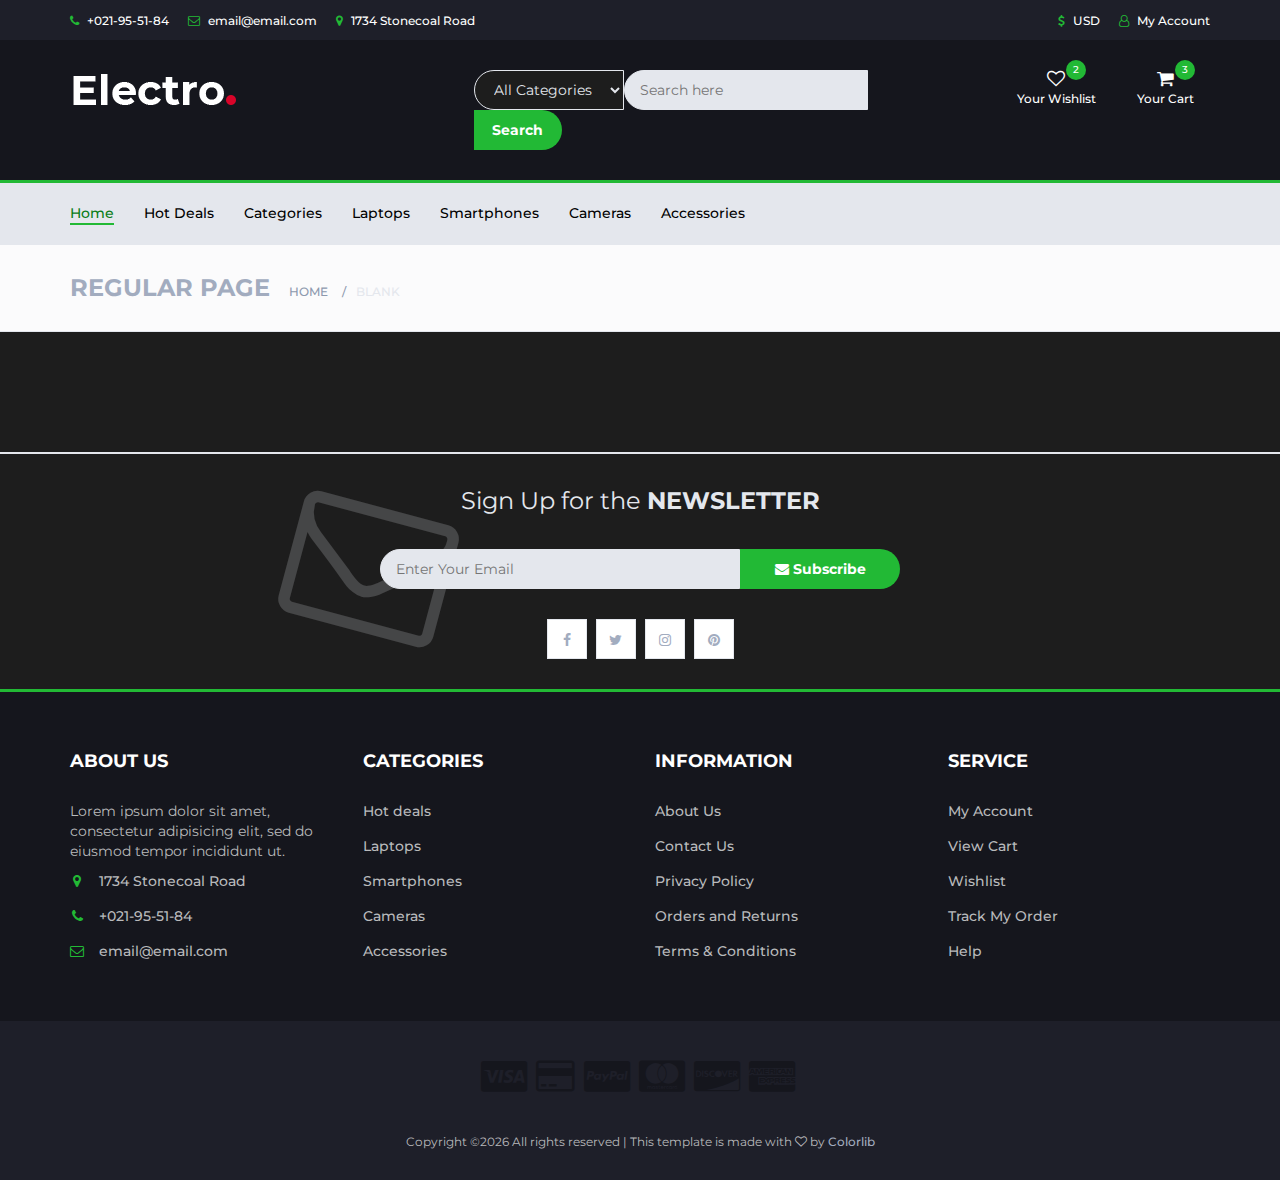
<file: blank.html>
<!DOCTYPE html>
<html lang="en">
	<head>
		<meta charset="utf-8">
		<meta http-equiv="X-UA-Compatible" content="IE=edge">
		<meta name="viewport" content="width=device-width, initial-scale=1">
		 <!-- The above 3 meta tags *must* come first in the head; any other head content must come *after* these tags -->

		<title>Electro - HTML Ecommerce Template</title>

 		<!-- Google font -->
 		<link href="https://fonts.googleapis.com/css?family=Montserrat:400,500,700" rel="stylesheet">

 		<!-- Bootstrap -->
 		<link type="text/css" rel="stylesheet" href="css/bootstrap.min.css"/>

 		<!-- Slick -->
 		<link type="text/css" rel="stylesheet" href="css/slick.css"/>
 		<link type="text/css" rel="stylesheet" href="css/slick-theme.css"/>

 		<!-- nouislider -->
 		<link type="text/css" rel="stylesheet" href="css/nouislider.min.css"/>

 		<!-- Font Awesome Icon -->
 		<link rel="stylesheet" href="css/font-awesome.min.css">

 		<!-- Custom stlylesheet -->
 		<link type="text/css" rel="stylesheet" href="css/style.css"/>

 		<!-- HTML5 shim and Respond.js for IE8 support of HTML5 elements and media queries -->
 		<!-- WARNING: Respond.js doesn't work if you view the page via file:// -->
 		<!--[if lt IE 9]>
 		  <script src="https://oss.maxcdn.com/html5shiv/3.7.3/html5shiv.min.js"></script>
 		  <script src="https://oss.maxcdn.com/respond/1.4.2/respond.min.js"></script>
 		<![endif]-->

    </head>
	<body>
		<!-- HEADER -->
		<header>
			<!-- TOP HEADER -->
			<div id="top-header">
				<div class="container">
					<ul class="header-links pull-left">
						<li><a href="#"><i class="fa fa-phone"></i> +021-95-51-84</a></li>
						<li><a href="#"><i class="fa fa-envelope-o"></i> email@email.com</a></li>
						<li><a href="#"><i class="fa fa-map-marker"></i> 1734 Stonecoal Road</a></li>
					</ul>
					<ul class="header-links pull-right">
						<li><a href="#"><i class="fa fa-dollar"></i> USD</a></li>
						<li><a href="#"><i class="fa fa-user-o"></i> My Account</a></li>
					</ul>
				</div>
			</div>
			<!-- /TOP HEADER -->

			<!-- MAIN HEADER -->
			<div id="header">
				<!-- container -->
				<div class="container">
					<!-- row -->
					<div class="row">
						<!-- LOGO -->
						<div class="col-md-3">
							<div class="header-logo">
								<a href="#" class="logo">
									<img src="./img/logo.png" alt="">
								</a>
							</div>
						</div>
						<!-- /LOGO -->

						<!-- SEARCH BAR -->
						<div class="col-md-6">
							<div class="header-search">
								<form>
									<select class="input-select">
										<option value="0">All Categories</option>
										<option value="1">Category 01</option>
										<option value="1">Category 02</option>
									</select>
									<input class="input" placeholder="Search here">
									<button class="search-btn">Search</button>
								</form>
							</div>
						</div>
						<!-- /SEARCH BAR -->

						<!-- ACCOUNT -->
						<div class="col-md-3 clearfix">
							<div class="header-ctn">
								<!-- Wishlist -->
								<div>
									<a href="#">
										<i class="fa fa-heart-o"></i>
										<span>Your Wishlist</span>
										<div class="qty">2</div>
									</a>
								</div>
								<!-- /Wishlist -->

								<!-- Cart -->
								<div class="dropdown">
									<a class="dropdown-toggle" data-toggle="dropdown" aria-expanded="true">
										<i class="fa fa-shopping-cart"></i>
										<span>Your Cart</span>
										<div class="qty">3</div>
									</a>
									<div class="cart-dropdown">
										<div class="cart-list">
											<div class="product-widget">
												<div class="product-img">
													<img src="./img/product01.png" alt="">
												</div>
												<div class="product-body">
													<h3 class="product-name"><a href="#">product name goes here</a></h3>
													<h4 class="product-price"><span class="qty">1x</span>$980.00</h4>
												</div>
												<button class="delete"><i class="fa fa-close"></i></button>
											</div>

											<div class="product-widget">
												<div class="product-img">
													<img src="./img/product02.png" alt="">
												</div>
												<div class="product-body">
													<h3 class="product-name"><a href="#">product name goes here</a></h3>
													<h4 class="product-price"><span class="qty">3x</span>$980.00</h4>
												</div>
												<button class="delete"><i class="fa fa-close"></i></button>
											</div>
										</div>
										<div class="cart-summary">
											<small>3 Item(s) selected</small>
											<h5>SUBTOTAL: $2940.00</h5>
										</div>
										<div class="cart-btns">
											<a href="#">View Cart</a>
											<a href="#">Checkout  <i class="fa fa-arrow-circle-right"></i></a>
										</div>
									</div>
								</div>
								<!-- /Cart -->

								<!-- Menu Toogle -->
								<div class="menu-toggle">
									<a href="#">
										<i class="fa fa-bars"></i>
										<span>Menu</span>
									</a>
								</div>
								<!-- /Menu Toogle -->
							</div>
						</div>
						<!-- /ACCOUNT -->
					</div>
					<!-- row -->
				</div>
				<!-- container -->
			</div>
			<!-- /MAIN HEADER -->
		</header>
		<!-- /HEADER -->

		<!-- NAVIGATION -->
		<nav id="navigation">
			<!-- container -->
			<div class="container">
				<!-- responsive-nav -->
				<div id="responsive-nav">
					<!-- NAV -->
					<ul class="main-nav nav navbar-nav">
						<li class="active"><a href="#">Home</a></li>
						<li><a href="#">Hot Deals</a></li>
						<li><a href="#">Categories</a></li>
						<li><a href="#">Laptops</a></li>
						<li><a href="#">Smartphones</a></li>
						<li><a href="#">Cameras</a></li>
						<li><a href="#">Accessories</a></li>
					</ul>
					<!-- /NAV -->
				</div>
				<!-- /responsive-nav -->
			</div>
			<!-- /container -->
		</nav>
		<!-- /NAVIGATION -->

		<!-- BREADCRUMB -->
		<div id="breadcrumb" class="section">
			<!-- container -->
			<div class="container">
				<!-- row -->
				<div class="row">
					<div class="col-md-12">
						<h3 class="breadcrumb-header">Regular Page</h3>
						<ul class="breadcrumb-tree">
							<li><a href="#">Home</a></li>
							<li class="active">Blank</li>
						</ul>
					</div>
				</div>
				<!-- /row -->
			</div>
			<!-- /container -->
		</div>
		<!-- /BREADCRUMB -->

		<!-- SECTION -->
		<div class="section">
			<!-- container -->
			<div class="container">
				<!-- row -->
				<div class="row">
				</div>
				<!-- /row -->
			</div>
			<!-- /container -->
		</div>
		<!-- /SECTION -->

		<!-- NEWSLETTER -->
		<div id="newsletter" class="section">
			<!-- container -->
			<div class="container">
				<!-- row -->
				<div class="row">
					<div class="col-md-12">
						<div class="newsletter">
							<p>Sign Up for the <strong>NEWSLETTER</strong></p>
							<form>
								<input class="input" type="email" placeholder="Enter Your Email">
								<button class="newsletter-btn"><i class="fa fa-envelope"></i> Subscribe</button>
							</form>
							<ul class="newsletter-follow">
								<li>
									<a href="#"><i class="fa fa-facebook"></i></a>
								</li>
								<li>
									<a href="#"><i class="fa fa-twitter"></i></a>
								</li>
								<li>
									<a href="#"><i class="fa fa-instagram"></i></a>
								</li>
								<li>
									<a href="#"><i class="fa fa-pinterest"></i></a>
								</li>
							</ul>
						</div>
					</div>
				</div>
				<!-- /row -->
			</div>
			<!-- /container -->
		</div>
		<!-- /NEWSLETTER -->

		<!-- FOOTER -->
		<footer id="footer">
			<!-- top footer -->
			<div class="section">
				<!-- container -->
				<div class="container">
					<!-- row -->
					<div class="row">
						<div class="col-md-3 col-xs-6">
							<div class="footer">
								<h3 class="footer-title">About Us</h3>
								<p>Lorem ipsum dolor sit amet, consectetur adipisicing elit, sed do eiusmod tempor incididunt ut.</p>
								<ul class="footer-links">
									<li><a href="#"><i class="fa fa-map-marker"></i>1734 Stonecoal Road</a></li>
									<li><a href="#"><i class="fa fa-phone"></i>+021-95-51-84</a></li>
									<li><a href="#"><i class="fa fa-envelope-o"></i>email@email.com</a></li>
								</ul>
							</div>
						</div>

						<div class="col-md-3 col-xs-6">
							<div class="footer">
								<h3 class="footer-title">Categories</h3>
								<ul class="footer-links">
									<li><a href="#">Hot deals</a></li>
									<li><a href="#">Laptops</a></li>
									<li><a href="#">Smartphones</a></li>
									<li><a href="#">Cameras</a></li>
									<li><a href="#">Accessories</a></li>
								</ul>
							</div>
						</div>

						<div class="clearfix visible-xs"></div>

						<div class="col-md-3 col-xs-6">
							<div class="footer">
								<h3 class="footer-title">Information</h3>
								<ul class="footer-links">
									<li><a href="#">About Us</a></li>
									<li><a href="#">Contact Us</a></li>
									<li><a href="#">Privacy Policy</a></li>
									<li><a href="#">Orders and Returns</a></li>
									<li><a href="#">Terms & Conditions</a></li>
								</ul>
							</div>
						</div>

						<div class="col-md-3 col-xs-6">
							<div class="footer">
								<h3 class="footer-title">Service</h3>
								<ul class="footer-links">
									<li><a href="#">My Account</a></li>
									<li><a href="#">View Cart</a></li>
									<li><a href="#">Wishlist</a></li>
									<li><a href="#">Track My Order</a></li>
									<li><a href="#">Help</a></li>
								</ul>
							</div>
						</div>
					</div>
					<!-- /row -->
				</div>
				<!-- /container -->
			</div>
			<!-- /top footer -->

			<!-- bottom footer -->
			<div id="bottom-footer" class="section">
				<div class="container">
					<!-- row -->
					<div class="row">
						<div class="col-md-12 text-center">
							<ul class="footer-payments">
								<li><a href="#"><i class="fa fa-cc-visa"></i></a></li>
								<li><a href="#"><i class="fa fa-credit-card"></i></a></li>
								<li><a href="#"><i class="fa fa-cc-paypal"></i></a></li>
								<li><a href="#"><i class="fa fa-cc-mastercard"></i></a></li>
								<li><a href="#"><i class="fa fa-cc-discover"></i></a></li>
								<li><a href="#"><i class="fa fa-cc-amex"></i></a></li>
							</ul>
							<span class="copyright">
								<!-- Link back to Colorlib can't be removed. Template is licensed under CC BY 3.0. -->
								Copyright &copy;<script>document.write(new Date().getFullYear());</script> All rights reserved | This template is made with <i class="fa fa-heart-o" aria-hidden="true"></i> by <a href="https://colorlib.com" target="_blank">Colorlib</a>
							<!-- Link back to Colorlib can't be removed. Template is licensed under CC BY 3.0. -->
							</span>


						</div>
					</div>
						<!-- /row -->
				</div>
				<!-- /container -->
			</div>
			<!-- /bottom footer -->
		</footer>
		<!-- /FOOTER -->

		<!-- jQuery Plugins -->
		<script src="js/jquery.min.js"></script>
		<script src="js/bootstrap.min.js"></script>
		<script src="js/slick.min.js"></script>
		<script src="js/nouislider.min.js"></script>
		<script src="js/jquery.zoom.min.js"></script>
		<script src="js/main.js"></script>

	</body>
</html>
</file>
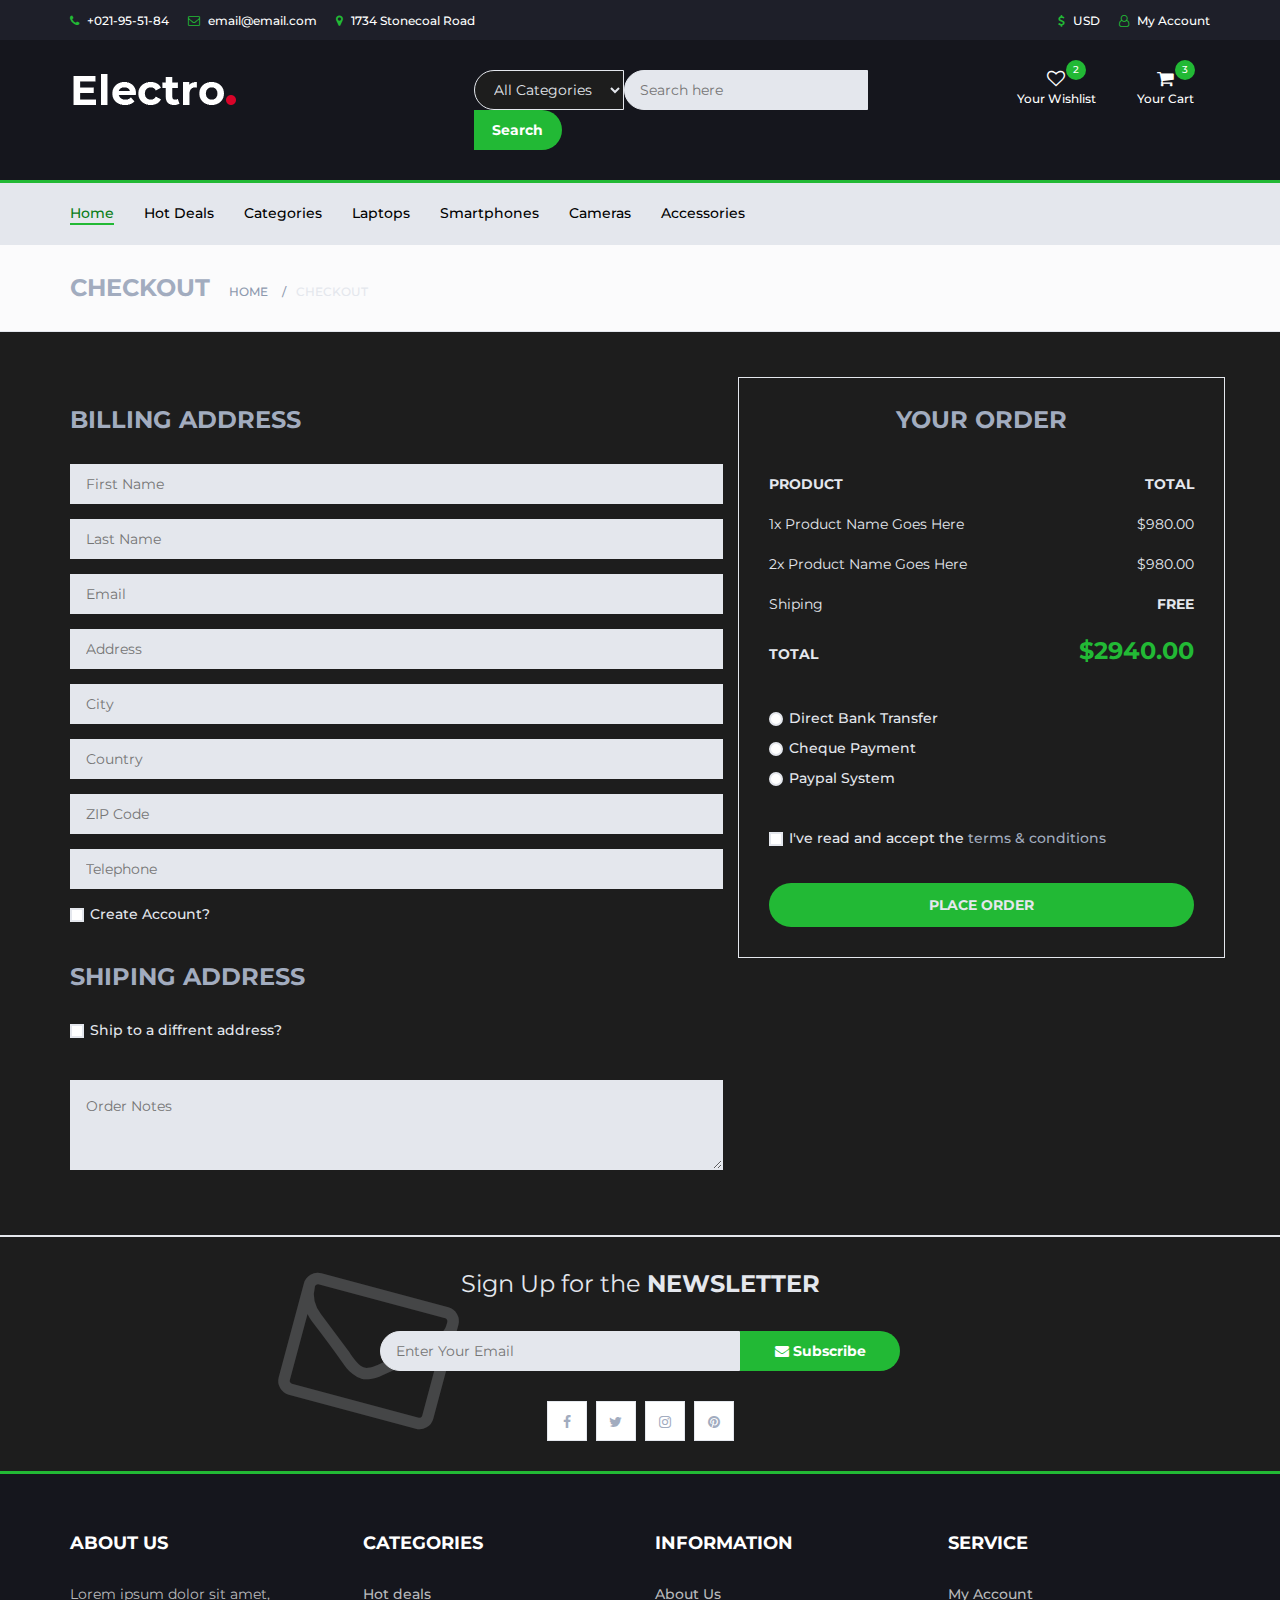
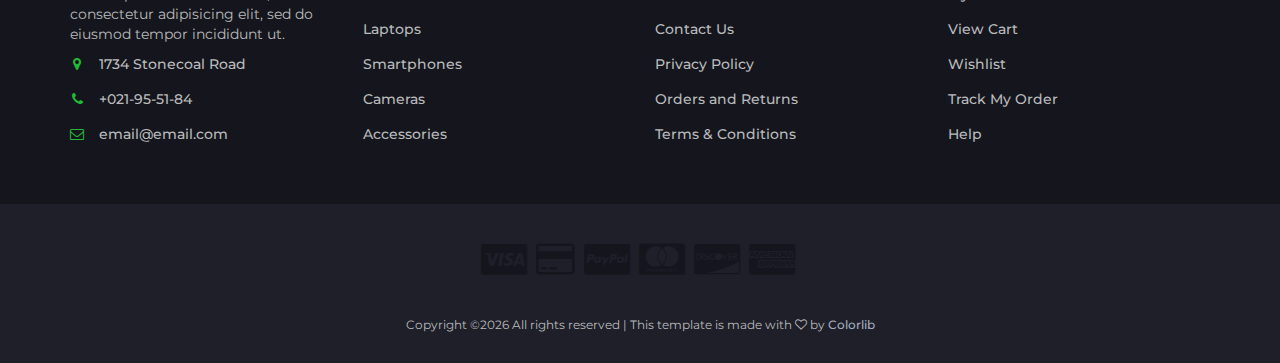
<file: checkout.html>
<!DOCTYPE html>
<html lang="en">
	<head>
		<meta charset="utf-8">
		<meta http-equiv="X-UA-Compatible" content="IE=edge">
		<meta name="viewport" content="width=device-width, initial-scale=1">
		 <!-- The above 3 meta tags *must* come first in the head; any other head content must come *after* these tags -->

		<title>Electro - HTML Ecommerce Template</title>

 		<!-- Google font -->
 		<link href="https://fonts.googleapis.com/css?family=Montserrat:400,500,700" rel="stylesheet">

 		<!-- Bootstrap -->
 		<link type="text/css" rel="stylesheet" href="css/bootstrap.min.css"/>

 		<!-- Slick -->
 		<link type="text/css" rel="stylesheet" href="css/slick.css"/>
 		<link type="text/css" rel="stylesheet" href="css/slick-theme.css"/>

 		<!-- nouislider -->
 		<link type="text/css" rel="stylesheet" href="css/nouislider.min.css"/>

 		<!-- Font Awesome Icon -->
 		<link rel="stylesheet" href="css/font-awesome.min.css">

 		<!-- Custom stlylesheet -->
 		<link type="text/css" rel="stylesheet" href="css/style.css"/>

		<!-- HTML5 shim and Respond.js for IE8 support of HTML5 elements and media queries -->
		<!-- WARNING: Respond.js doesn't work if you view the page via file:// -->
		<!--[if lt IE 9]>
		  <script src="https://oss.maxcdn.com/html5shiv/3.7.3/html5shiv.min.js"></script>
		  <script src="https://oss.maxcdn.com/respond/1.4.2/respond.min.js"></script>
		<![endif]-->

    </head>
	<body>
		<!-- HEADER -->
		<header>
			<!-- TOP HEADER -->
			<div id="top-header">
				<div class="container">
					<ul class="header-links pull-left">
						<li><a href="#"><i class="fa fa-phone"></i> +021-95-51-84</a></li>
						<li><a href="#"><i class="fa fa-envelope-o"></i> email@email.com</a></li>
						<li><a href="#"><i class="fa fa-map-marker"></i> 1734 Stonecoal Road</a></li>
					</ul>
					<ul class="header-links pull-right">
						<li><a href="#"><i class="fa fa-dollar"></i> USD</a></li>
						<li><a href="#"><i class="fa fa-user-o"></i> My Account</a></li>
					</ul>
				</div>
			</div>
			<!-- /TOP HEADER -->

			<!-- MAIN HEADER -->
			<div id="header">
				<!-- container -->
				<div class="container">
					<!-- row -->
					<div class="row">
						<!-- LOGO -->
						<div class="col-md-3">
							<div class="header-logo">
								<a href="#" class="logo">
									<img src="./img/logo.png" alt="">
								</a>
							</div>
						</div>
						<!-- /LOGO -->

						<!-- SEARCH BAR -->
						<div class="col-md-6">
							<div class="header-search">
								<form>
									<select class="input-select">
										<option value="0">All Categories</option>
										<option value="1">Category 01</option>
										<option value="1">Category 02</option>
									</select>
									<input class="input" placeholder="Search here">
									<button class="search-btn">Search</button>
								</form>
							</div>
						</div>
						<!-- /SEARCH BAR -->

						<!-- ACCOUNT -->
						<div class="col-md-3 clearfix">
							<div class="header-ctn">
								<!-- Wishlist -->
								<div>
									<a href="#">
										<i class="fa fa-heart-o"></i>
										<span>Your Wishlist</span>
										<div class="qty">2</div>
									</a>
								</div>
								<!-- /Wishlist -->

								<!-- Cart -->
								<div class="dropdown">
									<a class="dropdown-toggle" data-toggle="dropdown" aria-expanded="true">
										<i class="fa fa-shopping-cart"></i>
										<span>Your Cart</span>
										<div class="qty">3</div>
									</a>
									<div class="cart-dropdown">
										<div class="cart-list">
											<div class="product-widget">
												<div class="product-img">
													<img src="./img/product01.png" alt="">
												</div>
												<div class="product-body">
													<h3 class="product-name"><a href="#">product name goes here</a></h3>
													<h4 class="product-price"><span class="qty">1x</span>$980.00</h4>
												</div>
												<button class="delete"><i class="fa fa-close"></i></button>
											</div>

											<div class="product-widget">
												<div class="product-img">
													<img src="./img/product02.png" alt="">
												</div>
												<div class="product-body">
													<h3 class="product-name"><a href="#">product name goes here</a></h3>
													<h4 class="product-price"><span class="qty">3x</span>$980.00</h4>
												</div>
												<button class="delete"><i class="fa fa-close"></i></button>
											</div>
										</div>
										<div class="cart-summary">
											<small>3 Item(s) selected</small>
											<h5>SUBTOTAL: $2940.00</h5>
										</div>
										<div class="cart-btns">
											<a href="#">View Cart</a>
											<a href="#">Checkout  <i class="fa fa-arrow-circle-right"></i></a>
										</div>
									</div>
								</div>
								<!-- /Cart -->

								<!-- Menu Toogle -->
								<div class="menu-toggle">
									<a href="#">
										<i class="fa fa-bars"></i>
										<span>Menu</span>
									</a>
								</div>
								<!-- /Menu Toogle -->
							</div>
						</div>
						<!-- /ACCOUNT -->
					</div>
					<!-- row -->
				</div>
				<!-- container -->
			</div>
			<!-- /MAIN HEADER -->
		</header>
		<!-- /HEADER -->

		<!-- NAVIGATION -->
		<nav id="navigation">
			<!-- container -->
			<div class="container">
				<!-- responsive-nav -->
				<div id="responsive-nav">
					<!-- NAV -->
					<ul class="main-nav nav navbar-nav">
						<li class="active"><a href="#">Home</a></li>
						<li><a href="#">Hot Deals</a></li>
						<li><a href="#">Categories</a></li>
						<li><a href="#">Laptops</a></li>
						<li><a href="#">Smartphones</a></li>
						<li><a href="#">Cameras</a></li>
						<li><a href="#">Accessories</a></li>
					</ul>
					<!-- /NAV -->
				</div>
				<!-- /responsive-nav -->
			</div>
			<!-- /container -->
		</nav>
		<!-- /NAVIGATION -->

		<!-- BREADCRUMB -->
		<div id="breadcrumb" class="section">
			<!-- container -->
			<div class="container">
				<!-- row -->
				<div class="row">
					<div class="col-md-12">
						<h3 class="breadcrumb-header">Checkout</h3>
						<ul class="breadcrumb-tree">
							<li><a href="#">Home</a></li>
							<li class="active">Checkout</li>
						</ul>
					</div>
				</div>
				<!-- /row -->
			</div>
			<!-- /container -->
		</div>
		<!-- /BREADCRUMB -->

		<!-- SECTION -->
		<div class="section">
			<!-- container -->
			<div class="container">
				<!-- row -->
				<div class="row">

					<div class="col-md-7">
						<!-- Billing Details -->
						<div class="billing-details">
							<div class="section-title">
								<h3 class="title">Billing address</h3>
							</div>
							<div class="form-group">
								<input class="input" type="text" name="first-name" placeholder="First Name">
							</div>
							<div class="form-group">
								<input class="input" type="text" name="last-name" placeholder="Last Name">
							</div>
							<div class="form-group">
								<input class="input" type="email" name="email" placeholder="Email">
							</div>
							<div class="form-group">
								<input class="input" type="text" name="address" placeholder="Address">
							</div>
							<div class="form-group">
								<input class="input" type="text" name="city" placeholder="City">
							</div>
							<div class="form-group">
								<input class="input" type="text" name="country" placeholder="Country">
							</div>
							<div class="form-group">
								<input class="input" type="text" name="zip-code" placeholder="ZIP Code">
							</div>
							<div class="form-group">
								<input class="input" type="tel" name="tel" placeholder="Telephone">
							</div>
							<div class="form-group">
								<div class="input-checkbox">
									<input type="checkbox" id="create-account">
									<label for="create-account">
										<span></span>
										Create Account?
									</label>
									<div class="caption">
										<p>Lorem ipsum dolor sit amet, consectetur adipisicing elit, sed do eiusmod tempor incididunt.</p>
										<input class="input" type="password" name="password" placeholder="Enter Your Password">
									</div>
								</div>
							</div>
						</div>
						<!-- /Billing Details -->

						<!-- Shiping Details -->
						<div class="shiping-details">
							<div class="section-title">
								<h3 class="title">Shiping address</h3>
							</div>
							<div class="input-checkbox">
								<input type="checkbox" id="shiping-address">
								<label for="shiping-address">
									<span></span>
									Ship to a diffrent address?
								</label>
								<div class="caption">
									<div class="form-group">
										<input class="input" type="text" name="first-name" placeholder="First Name">
									</div>
									<div class="form-group">
										<input class="input" type="text" name="last-name" placeholder="Last Name">
									</div>
									<div class="form-group">
										<input class="input" type="email" name="email" placeholder="Email">
									</div>
									<div class="form-group">
										<input class="input" type="text" name="address" placeholder="Address">
									</div>
									<div class="form-group">
										<input class="input" type="text" name="city" placeholder="City">
									</div>
									<div class="form-group">
										<input class="input" type="text" name="country" placeholder="Country">
									</div>
									<div class="form-group">
										<input class="input" type="text" name="zip-code" placeholder="ZIP Code">
									</div>
									<div class="form-group">
										<input class="input" type="tel" name="tel" placeholder="Telephone">
									</div>
								</div>
							</div>
						</div>
						<!-- /Shiping Details -->

						<!-- Order notes -->
						<div class="order-notes">
							<textarea class="input" placeholder="Order Notes"></textarea>
						</div>
						<!-- /Order notes -->
					</div>

					<!-- Order Details -->
					<div class="col-md-5 order-details">
						<div class="section-title text-center">
							<h3 class="title">Your Order</h3>
						</div>
						<div class="order-summary">
							<div class="order-col">
								<div><strong>PRODUCT</strong></div>
								<div><strong>TOTAL</strong></div>
							</div>
							<div class="order-products">
								<div class="order-col">
									<div>1x Product Name Goes Here</div>
									<div>$980.00</div>
								</div>
								<div class="order-col">
									<div>2x Product Name Goes Here</div>
									<div>$980.00</div>
								</div>
							</div>
							<div class="order-col">
								<div>Shiping</div>
								<div><strong>FREE</strong></div>
							</div>
							<div class="order-col">
								<div><strong>TOTAL</strong></div>
								<div><strong class="order-total">$2940.00</strong></div>
							</div>
						</div>
						<div class="payment-method">
							<div class="input-radio">
								<input type="radio" name="payment" id="payment-1">
								<label for="payment-1">
									<span></span>
									Direct Bank Transfer
								</label>
								<div class="caption">
									<p>Lorem ipsum dolor sit amet, consectetur adipisicing elit, sed do eiusmod tempor incididunt ut labore et dolore magna aliqua.</p>
								</div>
							</div>
							<div class="input-radio">
								<input type="radio" name="payment" id="payment-2">
								<label for="payment-2">
									<span></span>
									Cheque Payment
								</label>
								<div class="caption">
									<p>Lorem ipsum dolor sit amet, consectetur adipisicing elit, sed do eiusmod tempor incididunt ut labore et dolore magna aliqua.</p>
								</div>
							</div>
							<div class="input-radio">
								<input type="radio" name="payment" id="payment-3">
								<label for="payment-3">
									<span></span>
									Paypal System
								</label>
								<div class="caption">
									<p>Lorem ipsum dolor sit amet, consectetur adipisicing elit, sed do eiusmod tempor incididunt ut labore et dolore magna aliqua.</p>
								</div>
							</div>
						</div>
						<div class="input-checkbox">
							<input type="checkbox" id="terms">
							<label for="terms">
								<span></span>
								I've read and accept the <a href="#">terms & conditions</a>
							</label>
						</div>
						<a href="#" class="primary-btn order-submit">Place order</a>
					</div>
					<!-- /Order Details -->
				</div>
				<!-- /row -->
			</div>
			<!-- /container -->
		</div>
		<!-- /SECTION -->

		<!-- NEWSLETTER -->
		<div id="newsletter" class="section">
			<!-- container -->
			<div class="container">
				<!-- row -->
				<div class="row">
					<div class="col-md-12">
						<div class="newsletter">
							<p>Sign Up for the <strong>NEWSLETTER</strong></p>
							<form>
								<input class="input" type="email" placeholder="Enter Your Email">
								<button class="newsletter-btn"><i class="fa fa-envelope"></i> Subscribe</button>
							</form>
							<ul class="newsletter-follow">
								<li>
									<a href="#"><i class="fa fa-facebook"></i></a>
								</li>
								<li>
									<a href="#"><i class="fa fa-twitter"></i></a>
								</li>
								<li>
									<a href="#"><i class="fa fa-instagram"></i></a>
								</li>
								<li>
									<a href="#"><i class="fa fa-pinterest"></i></a>
								</li>
							</ul>
						</div>
					</div>
				</div>
				<!-- /row -->
			</div>
			<!-- /container -->
		</div>
		<!-- /NEWSLETTER -->

		<!-- FOOTER -->
		<footer id="footer">
			<!-- top footer -->
			<div class="section">
				<!-- container -->
				<div class="container">
					<!-- row -->
					<div class="row">
						<div class="col-md-3 col-xs-6">
							<div class="footer">
								<h3 class="footer-title">About Us</h3>
								<p>Lorem ipsum dolor sit amet, consectetur adipisicing elit, sed do eiusmod tempor incididunt ut.</p>
								<ul class="footer-links">
									<li><a href="#"><i class="fa fa-map-marker"></i>1734 Stonecoal Road</a></li>
									<li><a href="#"><i class="fa fa-phone"></i>+021-95-51-84</a></li>
									<li><a href="#"><i class="fa fa-envelope-o"></i>email@email.com</a></li>
								</ul>
							</div>
						</div>

						<div class="col-md-3 col-xs-6">
							<div class="footer">
								<h3 class="footer-title">Categories</h3>
								<ul class="footer-links">
									<li><a href="#">Hot deals</a></li>
									<li><a href="#">Laptops</a></li>
									<li><a href="#">Smartphones</a></li>
									<li><a href="#">Cameras</a></li>
									<li><a href="#">Accessories</a></li>
								</ul>
							</div>
						</div>

						<div class="clearfix visible-xs"></div>

						<div class="col-md-3 col-xs-6">
							<div class="footer">
								<h3 class="footer-title">Information</h3>
								<ul class="footer-links">
									<li><a href="#">About Us</a></li>
									<li><a href="#">Contact Us</a></li>
									<li><a href="#">Privacy Policy</a></li>
									<li><a href="#">Orders and Returns</a></li>
									<li><a href="#">Terms & Conditions</a></li>
								</ul>
							</div>
						</div>

						<div class="col-md-3 col-xs-6">
							<div class="footer">
								<h3 class="footer-title">Service</h3>
								<ul class="footer-links">
									<li><a href="#">My Account</a></li>
									<li><a href="#">View Cart</a></li>
									<li><a href="#">Wishlist</a></li>
									<li><a href="#">Track My Order</a></li>
									<li><a href="#">Help</a></li>
								</ul>
							</div>
						</div>
					</div>
					<!-- /row -->
				</div>
				<!-- /container -->
			</div>
			<!-- /top footer -->

			<!-- bottom footer -->
			<div id="bottom-footer" class="section">
				<div class="container">
					<!-- row -->
					<div class="row">
						<div class="col-md-12 text-center">
							<ul class="footer-payments">
								<li><a href="#"><i class="fa fa-cc-visa"></i></a></li>
								<li><a href="#"><i class="fa fa-credit-card"></i></a></li>
								<li><a href="#"><i class="fa fa-cc-paypal"></i></a></li>
								<li><a href="#"><i class="fa fa-cc-mastercard"></i></a></li>
								<li><a href="#"><i class="fa fa-cc-discover"></i></a></li>
								<li><a href="#"><i class="fa fa-cc-amex"></i></a></li>
							</ul>
							<span class="copyright">
								<!-- Link back to Colorlib can't be removed. Template is licensed under CC BY 3.0. -->
								Copyright &copy;<script>document.write(new Date().getFullYear());</script> All rights reserved | This template is made with <i class="fa fa-heart-o" aria-hidden="true"></i> by <a href="https://colorlib.com" target="_blank">Colorlib</a>
							<!-- Link back to Colorlib can't be removed. Template is licensed under CC BY 3.0. -->
							</span>
						</div>
					</div>
						<!-- /row -->
				</div>
				<!-- /container -->
			</div>
			<!-- /bottom footer -->
		</footer>
		<!-- /FOOTER -->

		<!-- jQuery Plugins -->
		<script src="js/jquery.min.js"></script>
		<script src="js/bootstrap.min.js"></script>
		<script src="js/slick.min.js"></script>
		<script src="js/nouislider.min.js"></script>
		<script src="js/jquery.zoom.min.js"></script>
		<script src="js/main.js"></script>

	</body>
</html>
</file>
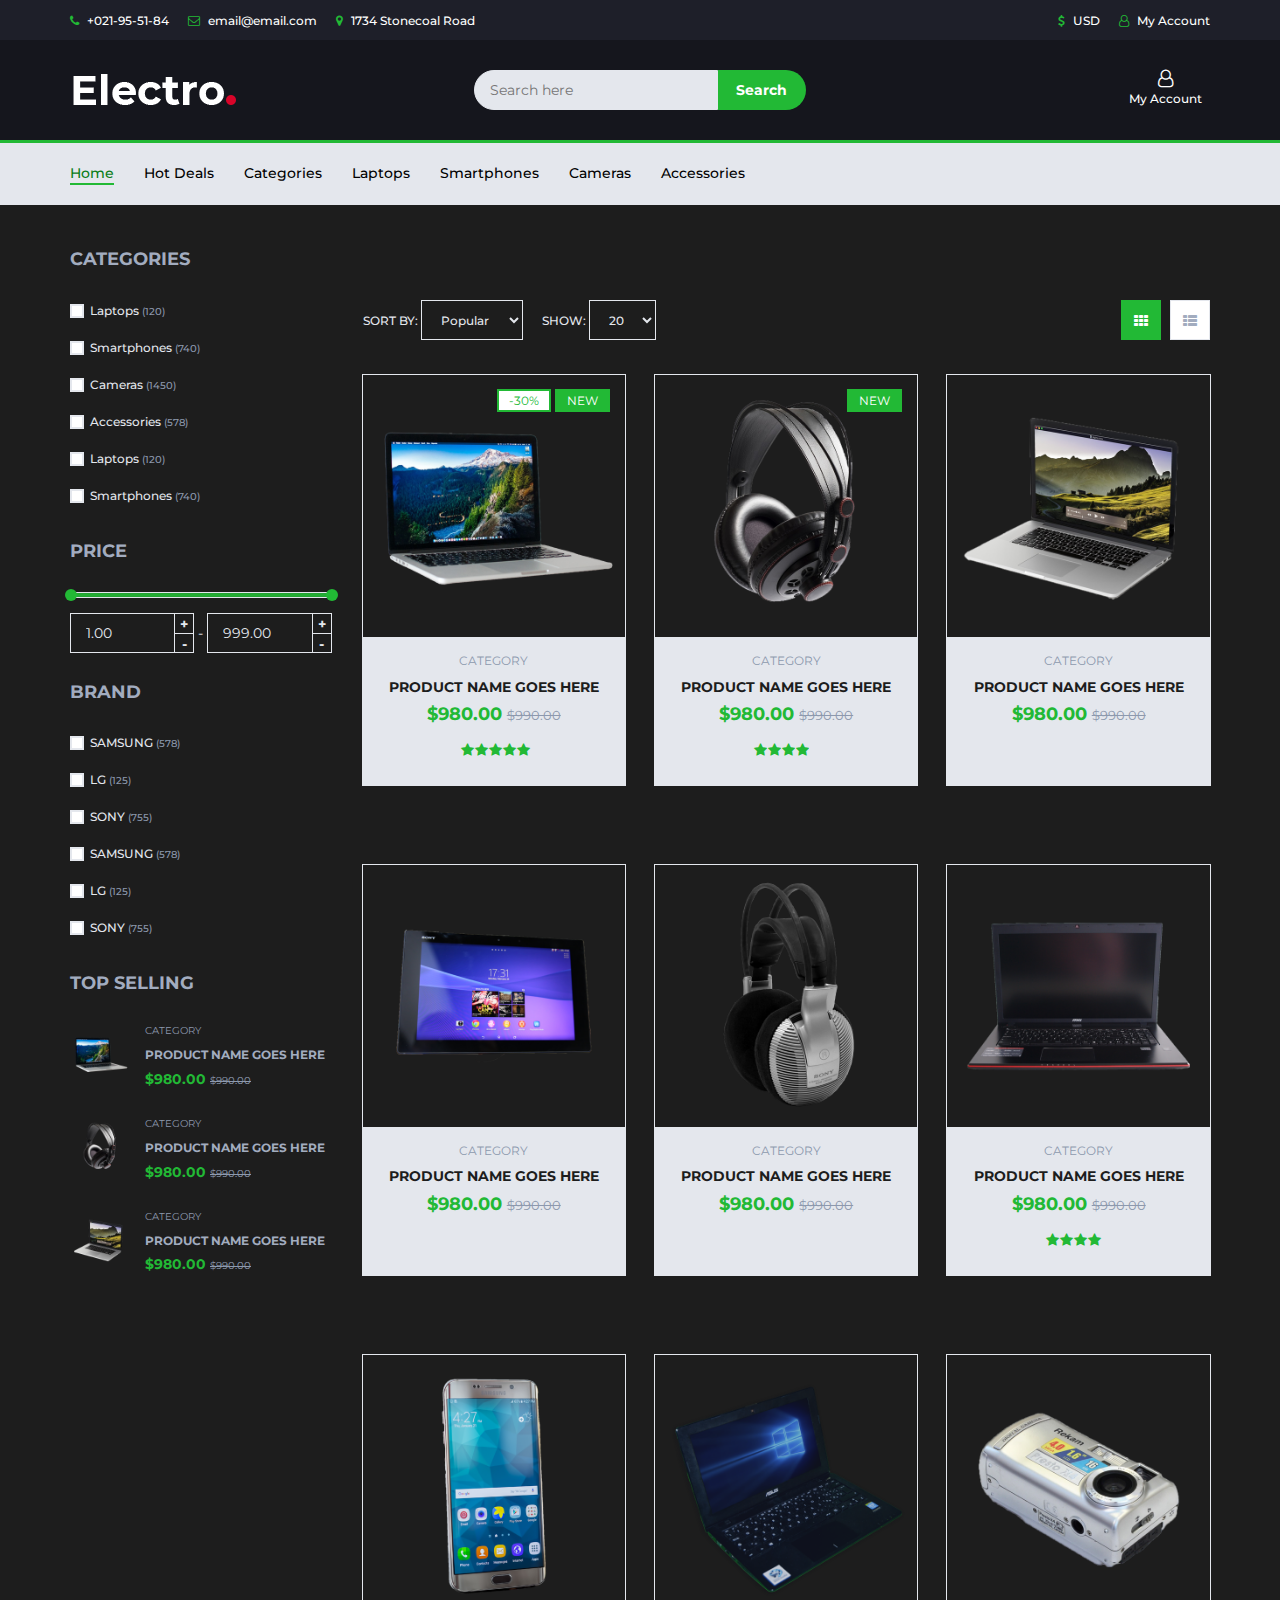
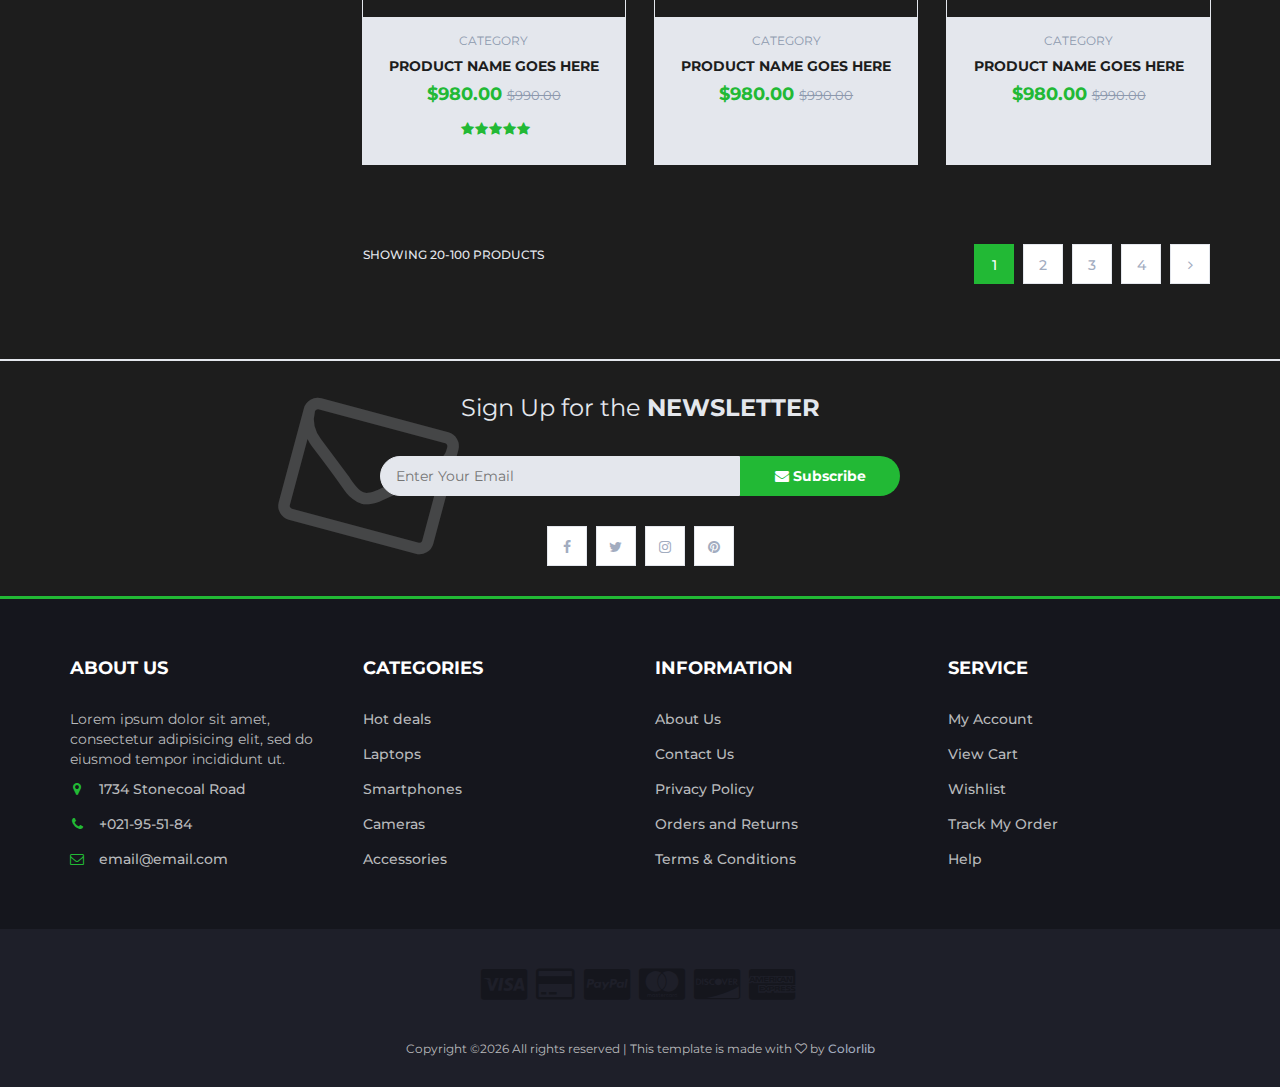
<file: store.html>
<!DOCTYPE html>
<html lang="en">
	<head>
		<meta charset="utf-8">
		<meta http-equiv="X-UA-Compatible" content="IE=edge">
		<meta name="viewport" content="width=device-width, initial-scale=1">
		 <!-- The above 3 meta tags *must* come first in the head; any other head content must come *after* these tags -->

		<title>Electro - HTML Ecommerce Template</title>

 		<!-- Google font -->
 		<link href="https://fonts.googleapis.com/css?family=Montserrat:400,500,700" rel="stylesheet">

 		<!-- Bootstrap -->
 		<link type="text/css" rel="stylesheet" href="css/bootstrap.min.css"/>

 		<!-- Slick -->
 		<link type="text/css" rel="stylesheet" href="css/slick.css"/>
 		<link type="text/css" rel="stylesheet" href="css/slick-theme.css"/>

 		<!-- nouislider -->
 		<link type="text/css" rel="stylesheet" href="css/nouislider.min.css"/>

 		<!-- Font Awesome Icon -->
 		<link rel="stylesheet" href="css/font-awesome.min.css">

 		<!-- Custom stlylesheet -->
 		<link type="text/css" rel="stylesheet" href="css/style.css"/>

		<!-- HTML5 shim and Respond.js for IE8 support of HTML5 elements and media queries -->
		<!-- WARNING: Respond.js doesn't work if you view the page via file:// -->
		<!--[if lt IE 9]>
		  <script src="https://oss.maxcdn.com/html5shiv/3.7.3/html5shiv.min.js"></script>
		  <script src="https://oss.maxcdn.com/respond/1.4.2/respond.min.js"></script>
		<![endif]-->

    </head>
	<body>
		<!-- HEADER -->
		<header>
			<!-- TOP HEADER -->
			<div id="top-header">
				<div class="container">
					<ul class="header-links pull-left">
						<li><a href="#"><i class="fa fa-phone"></i> +021-95-51-84</a></li>
						<li><a href="#"><i class="fa fa-envelope-o"></i> email@email.com</a></li>
						<li><a href="#"><i class="fa fa-map-marker"></i> 1734 Stonecoal Road</a></li>
					</ul>
					<ul class="header-links pull-right">
						<li><a href="#"><i class="fa fa-dollar"></i> USD</a></li>
						<li><a href="#"><i class="fa fa-user-o"></i> My Account</a></li>
					</ul>
				</div>
			</div>
			<!-- /TOP HEADER -->

			<!-- MAIN HEADER -->
			<div id="header">
				<!-- container -->
				<div class="container">
					<!-- row -->
					<div class="row">
						<!-- LOGO -->
						<div class="col-md-3">
							<div class="header-logo">
								<a href="#" class="logo">
									<img src="./img/logo.png" alt="">
								</a>
							</div>
						</div>
						<!-- /LOGO -->

						<!-- SEARCH BAR -->
						<div class="col-md-6">
							<div class="header-search">
								<form>
								
									<input class="input" placeholder="Search here">
									<button class="search-btn">Search</button>
								</form>
							</div>
						</div>
						<!-- /SEARCH BAR -->

						<!-- ACCOUNT -->
						<div class="col-md-3 clearfix">
							<div class="header-ctn">
								<!-- My Account -->
								<div>
									<a href="#">
										<i class="fa fa-user-o"></i>
										<span>My Account</span>
									</a>
								</div>
								<!-- /My Account -->

								

								<!-- Menu Toogle -->
								<div class="menu-toggle">
									<a href="#">
										<i class="fa fa-bars"></i>
										<span>Menu</span>
									</a>
								</div>
								<!-- /Menu Toogle -->
							</div>
						</div>
						<!-- /ACCOUNT -->
					</div>
					<!-- row -->
				</div>
				<!-- container -->
			</div>
			<!-- /MAIN HEADER -->
		</header>
		<!-- /HEADER -->

		<!-- NAVIGATION -->
		<nav id="navigation">
			<!-- container -->
			<div class="container">
				<!-- responsive-nav -->
				<div id="responsive-nav">
					<!-- NAV -->
					<ul class="main-nav nav navbar-nav">
						<li class="active"><a href="#">Home</a></li>
						<li><a href="#">Hot Deals</a></li>
						<li><a href="#">Categories</a></li>
						<li><a href="#">Laptops</a></li>
						<li><a href="#">Smartphones</a></li>
						<li><a href="#">Cameras</a></li>
						<li><a href="#">Accessories</a></li>
					</ul>
					<!-- /NAV -->
				</div>
				<!-- /responsive-nav -->
			</div>
			<!-- /container -->
		</nav>
		<!-- /NAVIGATION -->

		<!-- SECTION -->
		<div class="section">
			<!-- container -->
			<div class="container">
				<!-- row -->
				<div class="row">
					<!-- ASIDE -->
					<div id="aside" class="col-md-3">
						<!-- aside Widget -->
						<div class="aside">
							<h3 class="aside-title">Categories</h3>
							<div class="checkbox-filter">

								<div class="input-checkbox">
									<input type="checkbox" id="category-1">
									<label for="category-1">
										<span></span>
										Laptops
										<small>(120)</small>
									</label>
								</div>

								<div class="input-checkbox">
									<input type="checkbox" id="category-2">
									<label for="category-2">
										<span></span>
										Smartphones
										<small>(740)</small>
									</label>
								</div>

								<div class="input-checkbox">
									<input type="checkbox" id="category-3">
									<label for="category-3">
										<span></span>
										Cameras
										<small>(1450)</small>
									</label>
								</div>

								<div class="input-checkbox">
									<input type="checkbox" id="category-4">
									<label for="category-4">
										<span></span>
										Accessories
										<small>(578)</small>
									</label>
								</div>

								<div class="input-checkbox">
									<input type="checkbox" id="category-5">
									<label for="category-5">
										<span></span>
										Laptops
										<small>(120)</small>
									</label>
								</div>

								<div class="input-checkbox">
									<input type="checkbox" id="category-6">
									<label for="category-6">
										<span></span>
										Smartphones
										<small>(740)</small>
									</label>
								</div>
							</div>
						</div>
						<!-- /aside Widget -->

						<!-- aside Widget -->
						<div class="aside">
							<h3 class="aside-title">Price</h3>
							<div class="price-filter">
								<div id="price-slider"></div>
								<div class="input-number price-min">
									<input id="price-min" type="number">
									<span class="qty-up">+</span>
									<span class="qty-down">-</span>
								</div>
								<span>-</span>
								<div class="input-number price-max">
									<input id="price-max" type="number">
									<span class="qty-up">+</span>
									<span class="qty-down">-</span>
								</div>
							</div>
						</div>
						<!-- /aside Widget -->

						<!-- aside Widget -->
						<div class="aside">
							<h3 class="aside-title">Brand</h3>
							<div class="checkbox-filter">
								<div class="input-checkbox">
									<input type="checkbox" id="brand-1">
									<label for="brand-1">
										<span></span>
										SAMSUNG
										<small>(578)</small>
									</label>
								</div>
								<div class="input-checkbox">
									<input type="checkbox" id="brand-2">
									<label for="brand-2">
										<span></span>
										LG
										<small>(125)</small>
									</label>
								</div>
								<div class="input-checkbox">
									<input type="checkbox" id="brand-3">
									<label for="brand-3">
										<span></span>
										SONY
										<small>(755)</small>
									</label>
								</div>
								<div class="input-checkbox">
									<input type="checkbox" id="brand-4">
									<label for="brand-4">
										<span></span>
										SAMSUNG
										<small>(578)</small>
									</label>
								</div>
								<div class="input-checkbox">
									<input type="checkbox" id="brand-5">
									<label for="brand-5">
										<span></span>
										LG
										<small>(125)</small>
									</label>
								</div>
								<div class="input-checkbox">
									<input type="checkbox" id="brand-6">
									<label for="brand-6">
										<span></span>
										SONY
										<small>(755)</small>
									</label>
								</div>
							</div>
						</div>
						<!-- /aside Widget -->

						<!-- aside Widget -->
						<div class="aside">
							<h3 class="aside-title">Top selling</h3>
							<div class="product-widget">
								<div class="product-img">
									<img src="./img/product01.png" alt="">
								</div>
								<div class="product-body">
									<p class="product-category">Category</p>
									<h3 class="product-name"><a href="#">product name goes here</a></h3>
									<h4 class="product-price">$980.00 <del class="product-old-price">$990.00</del></h4>
								</div>
							</div>

							<div class="product-widget">
								<div class="product-img">
									<img src="./img/product02.png" alt="">
								</div>
								<div class="product-body">
									<p class="product-category">Category</p>
									<h3 class="product-name"><a href="#">product name goes here</a></h3>
									<h4 class="product-price">$980.00 <del class="product-old-price">$990.00</del></h4>
								</div>
							</div>

							<div class="product-widget">
								<div class="product-img">
									<img src="./img/product03.png" alt="">
								</div>
								<div class="product-body">
									<p class="product-category">Category</p>
									<h3 class="product-name"><a href="#">product name goes here</a></h3>
									<h4 class="product-price">$980.00 <del class="product-old-price">$990.00</del></h4>
								</div>
							</div>
						</div>
						<!-- /aside Widget -->
					</div>
					<!-- /ASIDE -->

					<!-- STORE -->
					<div id="store" class="col-md-9">
						<!-- store top filter -->
						<div class="store-filter clearfix">
							<div class="store-sort">
								<label>
									Sort By:
									<select class="input-select">
										<option value="0">Popular</option>
										<option value="1">Position</option>
									</select>
								</label>

								<label>
									Show:
									<select class="input-select">
										<option value="0">20</option>
										<option value="1">50</option>
									</select>
								</label>
							</div>
							<ul class="store-grid">
								<li class="active"><i class="fa fa-th"></i></li>
								<li><a href="#"><i class="fa fa-th-list"></i></a></li>
							</ul>
						</div>
						<!-- /store top filter -->

						<!-- store products -->
						<div class="row ">
							<!-- product -->
							<div class="col-md-4 col-xs-6">
								<div class="product">
									<div class="product-img">
										<img src="./img/product01.png" alt="">
										<div class="product-label">
											<span class="sale">-30%</span>
											<span class="new">NEW</span>
										</div>
									</div>
									<div class="product-body">
										<p class="product-category">Category</p>
										<h3 class="product-name"><a href="#" class="new-top-product-name">product name goes here</a></h3>
										<h4 class="product-price">$980.00 <del class="product-old-price">$990.00</del></h4>
										<div class="product-rating">
											<i class="fa fa-star"></i>
											<i class="fa fa-star"></i>
											<i class="fa fa-star"></i>
											<i class="fa fa-star"></i>
											<i class="fa fa-star"></i>
										</div>
									
									</div>
									<div class="add-to-cart">
										<button class="add-to-cart-btn"><i class="fa fa-shopping-cart"></i> add to cart</button>
									</div>
								</div>
							</div>
							<!-- /product -->

							<!-- product -->
							<div class="col-md-4 col-xs-6 ">
								<div class="product">
									<div class="product-img">
										<img src="./img/product02.png" alt="">
										<div class="product-label">
											<span class="new">NEW</span>
										</div>
									</div>
									<div class="product-body">
										<p class="product-category">Category</p>
										<h3 class="product-name"><a href="#" class="new-top-product-name">product name goes here</a></h3>
										<h4 class="product-price">$980.00 <del class="product-old-price">$990.00</del></h4>
										<div class="product-rating">
											<i class="fa fa-star"></i>
											<i class="fa fa-star"></i>
											<i class="fa fa-star"></i>
											<i class="fa fa-star"></i>
											<i class="fa fa-star-o"></i>
										</div>
									
									</div>
									<div class="add-to-cart">
										<button class="add-to-cart-btn"><i class="fa fa-shopping-cart"></i> add to cart</button>
									</div>
								</div>
							</div>
							<!-- /product -->

							<div class="clearfix visible-sm visible-xs"></div>

							<!-- product -->
							<div class="col-md-4 col-xs-6 product-padding-extra">
								<div class="product">
									<div class="product-img">
										<img src="./img/product03.png" alt="">
									</div>
									<div class="product-body">
										<p class="product-category">Category</p>
										<h3 class="product-name"><a href="#" class="new-top-product-name">product name goes here</a></h3>
										<h4 class="product-price">$980.00 <del class="product-old-price">$990.00</del></h4>
										<div class="product-rating">
										</div>
									
									</div>
									<div class="add-to-cart">
										<button class="add-to-cart-btn"><i class="fa fa-shopping-cart"></i> add to cart</button>
									</div>
								</div>
							</div>
							<!-- /product -->

							<div class="clearfix visible-lg visible-md "></div>

							<!-- product -->
							<div class="col-md-4 col-xs-6 product-padding">
								<div class="product">
									<div class="product-img">
										<img src="./img/product04.png" alt="">
									</div>
									<div class="product-body">
										<p class="product-category">Category</p>
										<h3 class="product-name"><a href="#" class="new-top-product-name">product name goes here</a></h3>
										<h4 class="product-price">$980.00 <del class="product-old-price">$990.00</del></h4>
										<div class="product-rating">
										</div>
								
									</div>
									<div class="add-to-cart">
										<button class="add-to-cart-btn"><i class="fa fa-shopping-cart"></i> add to cart</button>
									</div>
								</div>
							</div>
							<!-- /product -->

							<div class="clearfix visible-sm visible-xs"></div>

							<!-- product -->
							<div class="col-md-4 col-xs-6 product-padding">
								<div class="product">
									<div class="product-img">
										<img src="./img/product05.png" alt="">
									</div>
									<div class="product-body">
										<p class="product-category">Category</p>
										<h3 class="product-name"><a href="#" class="new-top-product-name">product name goes here</a></h3>
										<h4 class="product-price">$980.00 <del class="product-old-price">$990.00</del></h4>
										<div class="product-rating">
										</div>
								
									</div>
									<div class="add-to-cart">
										<button class="add-to-cart-btn"><i class="fa fa-shopping-cart"></i> add to cart</button>
									</div>
								</div>
							</div>
							<!-- /product -->

							<!-- product -->
							<div class="col-md-4 col-xs-6 product-padding">
								<div class="product">
									<div class="product-img">
										<img src="./img/product06.png" alt="">
									</div>
									<div class="product-body">
										<p class="product-category">Category</p>
										<h3 class="product-name"><a href="#" class="new-top-product-name">product name goes here</a></h3>
										<h4 class="product-price">$980.00 <del class="product-old-price">$990.00</del></h4>
										<div class="product-rating">
											<i class="fa fa-star"></i>
											<i class="fa fa-star"></i>
											<i class="fa fa-star"></i>
											<i class="fa fa-star"></i>
											<i class="fa fa-star-o"></i>
										</div>
									
									</div>
									<div class="add-to-cart">
										<button class="add-to-cart-btn"><i class="fa fa-shopping-cart"></i> add to cart</button>
									</div>
								</div>
							</div>
							<!-- /product -->

							<div class="clearfix visible-lg visible-md visible-sm visible-xs"></div>

							<!-- product -->
							<div class="col-md-4 col-xs-6  product-padding">
								<div class="product">
									<div class="product-img">
										<img src="./img/product07.png" alt="">
									</div>
									<div class="product-body">
										<p class="product-category">Category</p>
										<h3 class="product-name"><a href="#" class="new-top-product-name">product name goes here</a></h3>
										<h4 class="product-price">$980.00 <del class="product-old-price">$990.00</del></h4>
										<div class="product-rating">
											<i class="fa fa-star"></i>
											<i class="fa fa-star"></i>
											<i class="fa fa-star"></i>
											<i class="fa fa-star"></i>
											<i class="fa fa-star"></i>
										</div>
									
									</div>
									<div class="add-to-cart">
										<button class="add-to-cart-btn"><i class="fa fa-shopping-cart"></i> add to cart</button>
									</div>
								</div>
							</div>
							<!-- /product -->

							<!-- product -->
							<div class="col-md-4 col-xs-6 product-padding">
								<div class="product">
									<div class="product-img">
										<img src="./img/product08.png" alt="">
									</div>
									<div class="product-body">
										<p class="product-category">Category</p>
										<h3 class="product-name"><a href="#" class="new-top-product-name">product name goes here</a></h3>
										<h4 class="product-price">$980.00 <del class="product-old-price">$990.00</del></h4>
										<div class="product-rating">
										</div>
									
									</div>
									<div class="add-to-cart">
										<button class="add-to-cart-btn"><i class="fa fa-shopping-cart"></i> add to cart</button>
									</div>
								</div>
							</div>
							<!-- /product -->

							<div class="clearfix visible-sm visible-xs"></div>

							<!-- product -->
							<div class="col-md-4 col-xs-6 product-padding">
								<div class="product">
									<div class="product-img">
										<img src="./img/product09.png" alt="">
									</div>
									<div class="product-body">
										<p class="product-category">Category</p>
										<h3 class="product-name"><a href="#" class="new-top-product-name">product name goes here</a></h3>
										<h4 class="product-price">$980.00 <del class="product-old-price">$990.00</del></h4>
										<div class="product-rating">
										</div>
									
									</div>
									<div class="add-to-cart">
										<button class="add-to-cart-btn"><i class="fa fa-shopping-cart"></i> add to cart</button>
									</div>
								</div>
							</div>
							<!-- /product -->
						</div>
						<!-- /store products -->

						<!-- store bottom filter -->
						<div class="store-filter clearfix">
							<span class="store-qty">Showing 20-100 products</span>
							<ul class="store-pagination">
								<li class="active">1</li>
								<li><a href="#">2</a></li>
								<li><a href="#">3</a></li>
								<li><a href="#">4</a></li>
								<li><a href="#"><i class="fa fa-angle-right"></i></a></li>
							</ul>
						</div>
						<!-- /store bottom filter -->
					</div>
					<!-- /STORE -->
				</div>
				<!-- /row -->
			</div>
			<!-- /container -->
		</div>
		<!-- /SECTION -->

		<!-- NEWSLETTER -->
		<div id="newsletter" class="section">
			<!-- container -->
			<div class="container">
				<!-- row -->
				<div class="row">
					<div class="col-md-12">
						<div class="newsletter">
							<p>Sign Up for the <strong>NEWSLETTER</strong></p>
							<form>
								<input class="input" type="email" placeholder="Enter Your Email">
								<button class="newsletter-btn"><i class="fa fa-envelope"></i> Subscribe</button>
							</form>
							<ul class="newsletter-follow">
								<li>
									<a href="#"><i class="fa fa-facebook"></i></a>
								</li>
								<li>
									<a href="#"><i class="fa fa-twitter"></i></a>
								</li>
								<li>
									<a href="#"><i class="fa fa-instagram"></i></a>
								</li>
								<li>
									<a href="#"><i class="fa fa-pinterest"></i></a>
								</li>
							</ul>
						</div>
					</div>
				</div>
				<!-- /row -->
			</div>
			<!-- /container -->
		</div>
		<!-- /NEWSLETTER -->

		<!-- FOOTER -->
		<footer id="footer">
			<!-- top footer -->
			<div class="section">
				<!-- container -->
				<div class="container">
					<!-- row -->
					<div class="row">
						<div class="col-md-3 col-xs-6">
							<div class="footer">
								<h3 class="footer-title">About Us</h3>
								<p>Lorem ipsum dolor sit amet, consectetur adipisicing elit, sed do eiusmod tempor incididunt ut.</p>
								<ul class="footer-links">
									<li><a href="#"><i class="fa fa-map-marker"></i>1734 Stonecoal Road</a></li>
									<li><a href="#"><i class="fa fa-phone"></i>+021-95-51-84</a></li>
									<li><a href="#"><i class="fa fa-envelope-o"></i>email@email.com</a></li>
								</ul>
							</div>
						</div>

						<div class="col-md-3 col-xs-6">
							<div class="footer">
								<h3 class="footer-title">Categories</h3>
								<ul class="footer-links">
									<li><a href="#">Hot deals</a></li>
									<li><a href="#">Laptops</a></li>
									<li><a href="#">Smartphones</a></li>
									<li><a href="#">Cameras</a></li>
									<li><a href="#">Accessories</a></li>
								</ul>
							</div>
						</div>

						<div class="clearfix visible-xs"></div>

						<div class="col-md-3 col-xs-6">
							<div class="footer">
								<h3 class="footer-title">Information</h3>
								<ul class="footer-links">
									<li><a href="#">About Us</a></li>
									<li><a href="#">Contact Us</a></li>
									<li><a href="#">Privacy Policy</a></li>
									<li><a href="#">Orders and Returns</a></li>
									<li><a href="#">Terms & Conditions</a></li>
								</ul>
							</div>
						</div>

						<div class="col-md-3 col-xs-6">
							<div class="footer">
								<h3 class="footer-title">Service</h3>
								<ul class="footer-links">
									<li><a href="#">My Account</a></li>
									<li><a href="#">View Cart</a></li>
									<li><a href="#">Wishlist</a></li>
									<li><a href="#">Track My Order</a></li>
									<li><a href="#">Help</a></li>
								</ul>
							</div>
						</div>
					</div>
					<!-- /row -->
				</div>
				<!-- /container -->
			</div>
			<!-- /top footer -->

			<!-- bottom footer -->
			<div id="bottom-footer" class="section">
				<div class="container">
					<!-- row -->
					<div class="row">
						<div class="col-md-12 text-center">
							<ul class="footer-payments">
								<li><a href="#"><i class="fa fa-cc-visa"></i></a></li>
								<li><a href="#"><i class="fa fa-credit-card"></i></a></li>
								<li><a href="#"><i class="fa fa-cc-paypal"></i></a></li>
								<li><a href="#"><i class="fa fa-cc-mastercard"></i></a></li>
								<li><a href="#"><i class="fa fa-cc-discover"></i></a></li>
								<li><a href="#"><i class="fa fa-cc-amex"></i></a></li>
							</ul>
							<span class="copyright">
								<!-- Link back to Colorlib can't be removed. Template is licensed under CC BY 3.0. -->
								Copyright &copy;<script>document.write(new Date().getFullYear());</script> All rights reserved | This template is made with <i class="fa fa-heart-o" aria-hidden="true"></i> by <a href="https://colorlib.com" target="_blank">Colorlib</a>
							<!-- Link back to Colorlib can't be removed. Template is licensed under CC BY 3.0. -->
							</span>
						</div>
					</div>
						<!-- /row -->
				</div>
				<!-- /container -->
			</div>
			<!-- /bottom footer -->
		</footer>
		<!-- /FOOTER -->

		<!-- jQuery Plugins -->
		<script src="js/jquery.min.js"></script>
		<script src="js/bootstrap.min.js"></script>
		<script src="js/slick.min.js"></script>
		<script src="js/nouislider.min.js"></script>
		<script src="js/jquery.zoom.min.js"></script>
		<script src="js/main.js"></script>

	</body>
</html>
</file>
<file: css/style.css>
/*
Template Name: Electro - HTML Ecommerce Template
Author: yaminncco

Colors:
	Body 		: #333
	Headers 	: #2B2D42
	Primary 	: #D10024
	Dark 		: #15161D ##1E1F29
	Grey 		: #E4E7ED #FBFBFC #8D99AE #B9BABC

Fonts: Montserrat

Table OF Contents
------------------------------------
1 > GENERAL
------ Typography
------ Buttons
------ Inputs
------ Sections
------ Breadcrumb
2 > HEADER
------ Top header
------ Logo
------ Search
------ Cart
3 > NAVIGATION
------ Main nav
------ Responsive Nav
4 > CATEGORY SHOP
5 > HOT DEAL
6 > PRODUCT
------ Product
------ Widget product
------ Product slick
7 > STORE PAGE
------ Aside
------ Store
8 > PRODUCT DETAILS PAGE
------ Product view
------ Product details
------ Product tab
9 > CHECKOUT PAGE
10 > NEWSLETTER
11 > FOOTER
11 > SLICK STYLE
12 > RESPONSIVE
------------------------------------*/

/*=========================================================
	01 -> GENERAL
===========================================================*/

/*----------------------------*\
	Typography
\*----------------------------*/
.main-nav a{
  color: #000;
}
body {
  font-family: 'Montserrat', sans-serif;
  font-weight: 400;
  color: #e4e7ed;
}

h1, h2, h3, h4, h5, h6 {
  color: #a2acbf;
  font-weight: 700;
  margin: 0 0 10px;
}

a {
  color:#a2acbf;
  font-weight: 500;
  -webkit-transition: 0.2s color;
  transition: 0.2s color;
}

a:hover, a:focus {
  color: #22b935;
  text-decoration: none;
  outline: none;
}

ul, ol {
  margin: 0;
  padding: 0;
  list-style: none
}

/*----------------------------*\
	Buttons
\*----------------------------*/

.primary-btn {
  display: inline-block;
  padding: 12px 30px;
  background-color: #22b935;
  border: none;
  border-radius: 40px;
  color: #e4e7ed;
  text-transform: uppercase;
  font-weight: 700;
  text-align: center;
  -webkit-transition: 0.2s all;
  transition: 0.2s all;
}

.primary-btn:hover, .primary-btn:focus {
  opacity: 0.9;
  color: #22b935;
  background-color: #1d1d1d;
}

/*----------------------------*\
	Inputs
\*----------------------------*/

/*-- Text input --*/

.input {
  height: 40px;
  padding: 0px 15px;
  border: 1px solid #E4E7ED;
  background-color: #e4e7ed;
  width: 100%;
}

textarea.input {
  padding: 15px;
  min-height: 90px;
}

/*-- Number input --*/

.input-number {
  position: relative;
}

.input-number input[type="number"]::-webkit-inner-spin-button, .input-number input[type="number"]::-webkit-outer-spin-button {
  -webkit-appearance: none;
  margin: 0;
}

.input-number input[type="number"] {
  -moz-appearance: textfield;
  height: 40px;
  width: 100%;
  border: 1px solid #E4E7ED;
  background-color: #1d1d1d;
  padding: 0px 35px 0px 15px;
}

.input-number .qty-up, .input-number .qty-down {
  position: absolute;
  display: block;
  width: 20px;
  height: 20px;
  border: 1px solid #E4E7ED;
  background-color: #1d1d1d;
  text-align: center;
  font-weight: 700;
  cursor: pointer;
  -webkit-user-select: none;
  -moz-user-select: none;
  -ms-user-select: none;
  user-select: none;
}

.input-number .qty-up {
  right: 0;
  top: 0;
  border-bottom: 0px;
}

.input-number .qty-down {
  right: 0;
  bottom: 0;
}

.input-number .qty-up:hover, .input-number .qty-down:hover {
  background-color: #1d1d1d;
  color: #22b935;
}

/*-- Select input --*/

.input-select {
  padding: 0px 15px;
  background: #1d1d1d;
  border: 1px solid #E4E7ED;
  height: 40px;
}
/*-- checkbox & radio input --*/

.input-radio, .input-checkbox {
  position: relative;
  display: block;
}

.input-radio input[type="radio"]:not(:checked), .input-radio input[type="radio"]:checked, .input-checkbox input[type="checkbox"]:not(:checked), .input-checkbox input[type="checkbox"]:checked {
  position: absolute;
  margin-left: -9999px;
  visibility: hidden;
}

.input-radio label, .input-checkbox label {
  font-weight: 500;
  min-height: 20px;
  padding-left: 20px;
  margin-bottom: 5px;
  cursor: pointer;
}

.input-radio input[type="radio"]+label span, .input-checkbox input[type="checkbox"]+label span {
  position: absolute;
  left: 0px;
  top: 4px;
  width: 14px;
  height: 14px;
  border: 2px solid #E4E7ED;
  background: #FFF;
}

.input-radio input[type="radio"]+label span {
  border-radius: 50%;
}

.input-radio input[type="radio"]+label span:after {
  content: "";
  position: absolute;
  left: 50%;
  top: 50%;
  -webkit-transform: translate(-50%, -50%) scale(0);
  -ms-transform: translate(-50%, -50%) scale(0);
  transform: translate(-50%, -50%) scale(0);
  background-color: #FFF;
  width: 4px;
  height: 4px;
  border-radius: 50%;
  opacity: 0;
  -webkit-transition: all 0.2s;
  transition: all 0.2s;
}

.input-checkbox input[type="checkbox"]+label span:after {
  content: '✔';
  position: absolute;
  top: -2px;
  left: 1px;
  font-size: 10px;
  color: #FFF;
  opacity: 0;
  -webkit-transform: scale(0);
  -ms-transform: scale(0);
  transform: scale(0);
  -webkit-transition: all 0.2s;
  transition: all 0.2s;
}

.input-radio input[type="radio"]:checked+label span, .input-checkbox input[type="checkbox"]:checked+label span {
  background-color: #22b935;
  border-color: #22b935;
}

.input-radio input[type="radio"]:checked+label span:after {
  opacity: 1;
  -webkit-transform: translate(-50%, -50%) scale(1);
  -ms-transform: translate(-50%, -50%) scale(1);
  transform: translate(-50%, -50%) scale(1);
}

.input-checkbox input[type="checkbox"]:checked+label span:after {
  opacity: 1;
  -webkit-transform: scale(1);
  -ms-transform: scale(1);
  transform: scale(1);
}

.input-radio .caption, .input-checkbox .caption {
  margin-top: 5px;
  max-height: 0;
  overflow: hidden;
  -webkit-transition: 0.3s max-height;
  transition: 0.3s max-height;
}

.input-radio input[type="radio"]:checked~.caption, .input-checkbox input[type="checkbox"]:checked~.caption {
  max-height: 800px;
}

/*----------------------------*\
	Section
\*----------------------------*/

.section {
  padding-top: 30px;
  padding-bottom: 30px;
}

.section-title {
  position: relative;
  margin-bottom: 30px;
  margin-top: 15px;
}

.section-title .title {
  display: inline-block;
  text-transform: uppercase;
  margin: 0px;
}

.section-title .section-nav {
  float: right;
}

.section-title .section-nav .section-tab-nav {
  display: inline-block;
}

.section-tab-nav li {
  display: inline-block;
  margin-right: 15px;
}

.section-tab-nav li:last-child {
  margin-right: 0px;
}

.section-tab-nav li a {
  font-weight: 700;
  color: #a2acbf;
}

.section-tab-nav li a:after {
  content: "";
  display: block;
  width: 0%;
  height: 2px;
  background-color: #22b935;
  -webkit-transition: 0.2s all;
  transition: 0.2s all;
}

.section-tab-nav li.active a {
  color: #22b935;
}

.section-tab-nav li a:hover:after, .section-tab-nav li a:focus:after, .section-tab-nav li.active a:after {
  width: 100%;
}

.section-title .section-nav .products-slick-nav {
  top: 0px;
  right: 0px;
}

/*----------------------------*\
	Breadcrumb
\*----------------------------*/

#breadcrumb {
  padding: 30px 0px;
  background: #FBFBFC;
  border-bottom: 1px solid #E4E7ED;
  margin-bottom: 30px;
}

#breadcrumb .breadcrumb-header {
  display: inline-block;
  margin-top: 0px;
  margin-bottom: 0px;
  margin-right: 15px;
  text-transform: uppercase;
}

#breadcrumb .breadcrumb-tree {
  display: inline-block;
}

#breadcrumb .breadcrumb-tree li {
  display: inline-block;
  font-size: 12px;
  font-weight: 500;
  text-transform: uppercase;
}

#breadcrumb .breadcrumb-tree li+li {
  margin-left: 10px;
}

#breadcrumb .breadcrumb-tree li+li:before {
  content: '/';
  display: inline-block;
  color: #8D99AE;
  margin-right: 10px;
}

#breadcrumb .breadcrumb-tree li a {
  color: #8D99AE;
}

#breadcrumb .breadcrumb-tree li a:hover {
  color: #22b935;
}

/*=========================================================
	02 -> HEADER
===========================================================*/

/*----------------------------*\
	Top header
\*----------------------------*/

#top-header {
  padding-top: 10px;
  padding-bottom: 10px;
  background-color: #1E1F29;
}

.header-links li {
  display: inline-block;
  margin-right: 15px;
  font-size: 12px;
}

.header-links li:last-child {
  margin-right: 0px;
}

.header-links li a {
  color: #FFF;
}

.header-links li a:hover {
  color: #22b935;
}

.header-links li i {
  color: #22b935;
  margin-right: 5px;
}

/*----------------------------*\
	Logo
\*----------------------------*/

#header {
  padding-top: 15px;
  padding-bottom: 15px;
  background-color: #15161D;
}

.header-logo {
  float: left;
}

.header-logo .logo img {
  display: block;
}

/*----------------------------*\
	Search
\*----------------------------*/

.header-search {
  padding: 15px;
  padding-left: 20%;
  padding-right: 0%;
}

.header-search form {
  position: relative;
}

.header-search form .input-select {
  margin-right: -4px;
  border-radius: 40px 0px 0px 40px;
}

.header-search form .input {
  width: calc(100% - 200px);
  margin-right: -4px;
  border-radius: 40px 0px 0px 40px;
}

.header-search form .search-btn {
  height: 40px;
  width: 20%;
  background:#22b935;
  color: #FFF;
  font-weight: 700;
  border: none;
  border-radius: 0px 40px 40px 0px;
}

/*----------------------------*\
	Cart
\*----------------------------*/

.header-ctn {
  float: right;
  padding: 15px 0px;
}

.header-ctn>div {
  display: inline-block;
}

.header-ctn>div+div {
  margin-left: 15px;
}

.header-ctn>div>a {
  display: block;
  position: relative;
  width: 90px;
  text-align: center;
  color: #FFF;
}

.header-ctn>div>a:hover {
  display: block;
  position: relative;
  width: 90px;
  text-align: center;
  color: #22b935;
}

.header-ctn>div>a>i {
  display: block;
  font-size: 18px;
}

.header-ctn>div>a>span {
  font-size: 12px;
}

.header-ctn>div>a>.qty {
  position: absolute;
  right: 15px;
  top: -10px;
  width: 20px;
  height: 20px;
  line-height: 20px;
  text-align: center;
  border-radius: 50%;
  font-size: 10px;
  color: #FFF;
  background-color: #22b935;
}

.header-ctn .menu-toggle {
  display: none;
}

.cart-dropdown {
  position: absolute;
  width: 300px;
  background: #FFF;
  padding: 15px;
  -webkit-box-shadow: 0px 0px 0px 2px #E4E7ED;
  box-shadow: 0px 0px 0px 2px #E4E7ED;
  z-index: 99;
  right: 0;
  opacity: 0;
  visibility: hidden;
}

.dropdown.open>.cart-dropdown {
  opacity: 1;
  visibility: visible;
}

.cart-dropdown .cart-list {
  max-height: 180px;
  overflow-y: scroll;
  margin-bottom: 15px;
}

.cart-dropdown .cart-list .product-widget {
  padding: 0px;
  -webkit-box-shadow: none;
  box-shadow: none;
}

.cart-dropdown .cart-list .product-widget:last-child {
  margin-bottom: 0px;
}

.cart-dropdown .cart-list .product-widget .product-img {
  left: 0px;
  top: 0px;
}

.cart-dropdown .cart-list .product-widget .product-body .product-price {
  color: #2B2D42;
}

.cart-dropdown .cart-btns {
  margin: 0px -17px -17px;
}

.cart-dropdown .cart-btns>a {
  display: inline-block;
  width: calc(50% - 0px);
  padding: 12px;
  background-color: #22b935;
  color: #FFF;
  text-align: center;
  font-weight: 700;
  -webkit-transition: 0.2s all;
  transition: 0.2s all;
}

.cart-dropdown .cart-btns>a:first-child {
  margin-right: -4px;
  background-color: #1e1f29;
}

.cart-dropdown .cart-btns>a:hover {
  opacity: 0.9;
}

.cart-dropdown .cart-summary {
  border-top: 1px solid #E4E7ED;
  padding-top: 15px;
  padding-bottom: 15px;
}

/*=========================================================
	03 -> Navigation
===========================================================*/

#navigation {
  background: #e4e7ed;
  border-top: 3px solid #22b935;
}

/*----------------------------*\
	Main nav
\*----------------------------*/

.main-nav>li+li {
  margin-left: 30px
}

.main-nav>li>a {
  padding: 20px 0px;
}

.main-nav>li>a:hover, .main-nav>li>a:focus, .main-nav>li.active>a {
  color: #097d18;
  background-color: transparent;
}

.main-nav>li>a:after {
  content: "";
  display: block;
  width: 0%;
  height: 2px;
  background-color: #22b935;
  -webkit-transition: 0.2s all;
  transition: 0.2s all;
}

.main-nav>li>a:hover:after, .main-nav>li>a:focus:after, .main-nav>li.active>a:after {
  width: 100%;
}

.header-ctn li.nav-toggle {
  display: none;
}

/*----------------------------*\
	responsive nav
\*----------------------------*/

@media only screen and (max-width: 991px) {
  .product-padding-extra{
    padding-top: 50px;
  }
  .header-ctn{
    display: block;
  }
  .header-search{
    width: auto;
    margin: auto;
    padding-left: 16%;
  }
  .header-ctn .menu-toggle {
    display: inline-block;
  }
  #responsive-nav {
    position: fixed;
    left: 0;
    top: 0;
    background: #15161D;
    height: 100vh;
    max-width: 250px;
    width: 0%;
    overflow: hidden;
    z-index: 22;
    padding-top: 60px;
    -webkit-transform: translateX(-100%);
    -ms-transform: translateX(-100%);
    transform: translateX(-100%);
    -webkit-transition: 0.2s all;
    transition: 0.2s all;
  }
  #responsive-nav.active {
    -webkit-transform: translateX(0%);
    -ms-transform: translateX(0%);
    transform: translateX(0%);
    width: 100%;
  }
  .main-nav {
    margin: 0px;
    float: none;
  }
  .main-nav>li {
    display: block;
    float: none;
  }
  .main-nav>li+li {
    margin-left: 0px;
  }
  .main-nav>li>a {
    padding: 15px;
    color: #FFF;
  }
  .only-account{
    display: flex;
    padding-left: -100px;
  }
}

/*=========================================================
	04 -> CATEGORY SHOP
===========================================================*/

.shop {
  position: relative;
  overflow: hidden;
  margin: 15px 0px;
}

.shop:before {
  content: "";
  position: absolute;
  top: 0;
  bottom: 0;
  left: 0px;
  width: 60%;
  background: #22b935;
  opacity: 0.9;
  -webkit-transform: skewX(-45deg);
  -ms-transform: skewX(-45deg);
  transform: skewX(-45deg);
}

.shop:after {
  content: "";
  position: absolute;
  top: 0;
  bottom: 0;
  left: 1px;
  width: 100%;
  background: #383233;
  opacity: 0.9;
  -webkit-transform: skewX(-45deg) translateX(-100%);
  -ms-transform: skewX(-45deg) translateX(-100%);
  transform: skewX(-45deg) translateX(-100%);
}

.shop .shop-img {
  position: relative;
  background-color: #E4E7ED;
  z-index: -1;
}

.shop .shop-img>img {
  width: 100%;
  -webkit-transition: 0.2s all;
  transition: 0.2s all;
}

.shop:hover .shop-img>img {
  -webkit-transform: scale(1.1);
  -ms-transform: scale(1.1);
  transform: scale(1.1);
}

.shop .shop-body {
  position: absolute;
  top: 0;
  width: 75%;
  padding: 30px;
  z-index: 10;
}

.shop .shop-body h3 {
  color: #FFF;
}

.shop .shop-body .cta-btn {
  color: #FFF;
  text-transform: uppercase;
}

/*=========================================================
	05 -> HOT DEAL
===========================================================*/

#hot-deal.section {
  padding: 60px 0px;
  margin: 30px 0px;
  background-color: #E4E7ED;
  background-image: url('../img/hotdeal.png');
  background-position: center;
  background-repeat: no-repeat;
}

.hot-deal {
  text-align: center;
}

.hot-deal .hot-deal-countdown {
  margin-bottom: 30px;
}

.hot-deal .hot-deal-countdown>li {
  position: relative;
  display: inline-block;
  width: 100px;
  height: 100px;
  background: #22b935;
  text-align: center;
  border-radius: 50%;
  margin: 0px 5px;
}

.hot-deal .hot-deal-countdown>li>div {
  position: absolute;
  left: 0;
  right: 0;
  top: 50%;
  -webkit-transform: translateY(-50%);
  -ms-transform: translateY(-50%);
  transform: translateY(-50%);
}

.hot-deal .hot-deal-countdown>li>div h3 {
  color: #FFF;
  margin-bottom: 0px;
}

.hot-deal .hot-deal-countdown>li>div span {
  display: block;
  font-size: 10px;
  text-transform: uppercase;
  color: #FFF;
}

.hot-deal p {
  text-transform: uppercase;
  font-size: 24px;
}

.hot-deal .cta-btn {
  margin-top: 15px;
}

/*=========================================================
	06 -> PRODUCT
===========================================================*/

/*----------------------------*\
	product
\*----------------------------*/

.product {
  position: relative;
  margin: 15px 0px;
  -webkit-box-shadow: 0px 0px 0px 0px #E4E7ED, 0px 0px 0px 1px #E4E7ED;
  box-shadow: 0px 0px 0px 0px #E4E7ED, 0px 0px 0px 1px #E4E7ED;
  -webkit-transition: 0.2s all;
  transition: 0.2s all;
}

.product:hover {
  -webkit-box-shadow: 0px 0px 6px 0px #E4E7ED, 0px 0px 0px 2px #22b935;
  box-shadow: 0px 0px 6px 0px #E4E7ED, 0px 0px 0px 2px #22b935;
}

.product .product-img {
  position: relative;
}

.product .product-img>img {
  width: 100%;
}

.product .product-img .product-label {
  position: absolute;
  top: 15px;
  right: 15px;
}

.product .product-img .product-label>span {
  border: 2px solid;
  padding: 2px 10px;
  font-size: 12px;
}

.product .product-img .product-label>span.sale {
  background-color: #FFF;
  border-color: #22b935;
  color: #22b935;
}

.product .product-img .product-label>span.new {
  background-color: #22b935;
  border-color: #22b935;
  color: #FFF;
}

.product .product-body {
  position: relative;
  padding: 15px;
  background-color: #e4e7ed;
  text-align: center;
  z-index: 20;
}

.product .product-body .product-category {
  text-transform: uppercase;
  font-size: 12px;
  color: #8D99AE;
}

.product .product-body .product-name {
  text-transform: uppercase;
  font-size: 14px;
}


.product .product-body .product-name>a {
  font-weight: 700; 
}

.product .product-body .product-name>a:hover, .product .product-body .product-name>a:focus {
  color: #22b935;
}

.product .product-body .product-price {
  color: #22b935;
  font-size: 18px;
}

.product .product-body .product-price .product-old-price {
  font-size: 70%;
  font-weight: 400;
  color: #8D99AE;
}

.product .product-body .product-rating {
  position: relative;
  margin: 15px 0px 10px;
  height: 20px;
}

.product .product-body .product-rating>i {
  position: relative;
  width: 14px;
  margin-right: -4px;
  background: #e4e7ed;
  color: #E4E7ED;
  z-index: 10;
}

.product .product-body .product-rating>i.fa-star {
  color: #22b935;
}

.product .product-body .product-rating:after {
  content: "";
  position: absolute;
  top: 50%;
  left: 0;
  right: 0;
  -webkit-transform: translateY(-50%);
  -ms-transform: translateY(-50%);
  transform: translateY(-50%);
  height: 1px;
  background-color: #E4E7ED;
}

.product .product-body .product-btns>button {
  position: relative;
  width: 40px;
  height: 40px;
  line-height: 40px;
  background: transparent;
  border: none;
  -webkit-transition: 0.2s all;
  transition: 0.2s all;
}

.product .product-body .product-btns>button:hover {
  background-color: #1d1d1d;
  color: #22b935;
  border-radius: 50%;
}

.product .product-body .product-btns>button .tooltipp {
  position: absolute;
  bottom: 100%;
  left: 50%;
  -webkit-transform: translate(-50%, -15px);
  -ms-transform: translate(-50%, -15px);
  transform: translate(-50%, -15px);
  width: 150px;
  padding: 10px;
  font-size: 12px;
  line-height: 10px;
  background: #1e1f29;
  color: #FFF;
  text-transform: uppercase;
  z-index: 10;
  opacity: 0;
  visibility: hidden;
  -webkit-transition: 0.2s all;
  transition: 0.2s all;
}

.product .product-body .product-btns>button:hover .tooltipp {
  opacity: 1;
  visibility: visible;
  -webkit-transform: translate(-50%, -5px);
  -ms-transform: translate(-50%, -5px);
  transform: translate(-50%, -5px);
}

.product .add-to-cart {
  position: absolute;
  left: 1px;
  right: 1px;
  bottom: 1px;
  padding: 15px;
  background: #1d1d1d;
  text-align: center;
  -webkit-transform: translateY(0%);
  -ms-transform: translateY(0%);
  transform: translateY(0%);
  -webkit-transition: 0.2s all;
  transition: 0.2s all;
  z-index: 2;
}

.product:hover .add-to-cart {
  -webkit-transform: translateY(100%);
  -ms-transform: translateY(100%);
  transform: translateY(100%);
}

.product .add-to-cart .add-to-cart-btn {
  position: relative;
  border: 2px solid transparent;
  height: 40px;
  padding: 0 30px;
  background-color: #22b935;
  color: #fff;
  text-transform: uppercase;
  font-weight: 700;
  border-radius: 40px;
  -webkit-transition: 0.2s all;
  transition: 0.2s all;
}

.product .add-to-cart .add-to-cart-btn>i {
  position: absolute;
  left: 0;
  top: 0;
  width: 40px;
  height: 40px;
  line-height: 38px;
  color: #22b935;
  opacity: 0;
  visibility: hidden;
}

.product .add-to-cart .add-to-cart-btn:hover {
  background-color: #1d1d1d;
  color: #22b935;
  border-color: #22b935;
  padding: 0px 30px 0px 50px;
}

.product .add-to-cart .add-to-cart-btn:hover>i {
  opacity: 1;
  visibility: visible;
}

/*----------------------------*\
	Widget product
\*----------------------------*/

.product-widget {
  position: relative;
}

.product-widget+.product-widget {
  margin: 30px 0px;
}

.product-widget .product-img {
  position: absolute;
  left: 0px;
  top: 0px;
  width: 60px;
}

.product-widget .product-img>img {
  width: 100%;
}

.product-widget .product-body {
  padding-left: 75px;
  min-height: 60px;
}

.product-widget .product-body .product-category {
  text-transform: uppercase;
  font-size: 10px;
  color: #8D99AE;
}

.product-widget .product-body .product-name {
  text-transform: uppercase;
  font-size: 12px;
}

.product-widget .product-body .product-name>a {
  font-weight: 700;
}

.product-widget .product-body .product-name>a:hover, .product-widget .product-body .product-name>a:focus {
  color: #22b935;
}

.product-widget .product-body .product-price {
  font-size: 14px;
  color: #22b935;
}

.product-widget .product-body .product-price .product-old-price {
  font-size: 70%;
  font-weight: 400;
  color: #8D99AE;
}

.product-widget .product-body .product-price .qty {
  font-weight: 400;
  margin-right: 10px;
}

.product-widget .delete {
  position: absolute;
  top: 0;
  left: 0;
  height: 14px;
  width: 14px;
  text-align: center;
  font-size: 10px;
  padding: 0;
  background: #1e1f29;
  border: none;
  color: #FFF;
}

/*----------------------------*\
	Products slick
\*----------------------------*/

.products-slick .slick-list {
  padding-bottom: 60px;
  margin-bottom: -60px;
  z-index: 2;
}

.products-slick .product.slick-slide {
  margin: 15px;
}

.products-tabs>.tab-pane {
  display: block;
  height: 0;
  opacity: 0;
  visibility: hidden;
  overflow-y: hidden;
  padding-bottom: 60px;
  margin-bottom: -60px;
}

.products-tabs>.tab-pane.active {
  opacity: 1;
  visibility: visible;
  height: auto;
}

.products-slick-nav {
  position: absolute;
  right: 15px;
  z-index: 10;
}

.products-slick-nav .slick-prev, .products-slick-nav .slick-next {
  position: static;
  -webkit-transform: none;
  -ms-transform: none;
  transform: none;
  width: 20px;
  height: 20px;
  display: inline-block !important;
  margin: 0px 2px;
}

.products-slick-nav .slick-prev:before, .products-slick-nav .slick-next:before {
  font-size: 14px;
}

/*=========================================================
	07 -> PRODUCTS PAGE
===========================================================*/

/*----------------------------*\
	Aside
\*----------------------------*/

.aside+.aside {
  margin-top: 30px;
}

.aside>.aside-title {
  text-transform: uppercase;
  font-size: 18px;
  margin: 15px 0px 30px;
}

/*-- checkbox Filter --*/

.checkbox-filter>div+div {
  margin-top: 10px;
}

.checkbox-filter .input-radio label, .checkbox-filter .input-checkbox label {
  font-size: 12px;
}

.checkbox-filter .input-radio label small, .checkbox-filter .input-checkbox label small {
  color: #8D99AE;
}

/*-- Price Filter --*/

#price-slider {
  margin-bottom: 15px;
}

.noUi-target {
  background-color: #FFF;
  -webkit-box-shadow: none;
  box-shadow: none;
  border: 1px solid #E4E7ED;
  border-radius: 0px;
}

.noUi-connect {
  background-color: #22b935;
}

.noUi-horizontal {
  height: 6px;
}

.noUi-horizontal .noUi-handle {
  width: 12px;
  height: 12px;
  left: -6px;
  top: -4px;
  border: none;
  background: #22b935;
  -webkit-box-shadow: none;
  box-shadow: none;
  border-radius: 50%;
}

.noUi-handle:before, .noUi-handle:after {
  display: none;
}

.price-filter .input-number {
  display: inline-block;
  width: calc(50% - 7px);
}

/*----------------------------*\
	Store
\*----------------------------*/

.store-filter {
  margin-bottom: 15px;
  margin-top: 15px;
  padding-top: 50px;
}

/*-- Store Sort --*/

.store-sort {
  display: inline-block;
}

.store-sort label {
  font-weight: 500;
  font-size: 12px;
  text-transform: uppercase;
  margin-right: 15px;
}

/*-- Store Grid --*/

.store-grid {
  float: right;
}

.store-grid li {
  display: inline-block;
  width: 40px;
  height: 40px;
  line-height: 40px;
  background-color: #FFF;
  border: 1px solid #E4E7ED;
  text-align: center;
  -webkit-transition: 0.2s all;
  transition: 0.2s all;
}

.store-grid li+li {
  margin-left: 5px;
}

.store-grid li:hover {
  background-color: #E4E7ED;
  color: #22b935;
}

.store-grid li.active {
  background-color: #22b935;
  border-color: #22b935;
  color: #FFF;
  cursor: default;
}

.store-grid li a {
  display: block;
}

/*-- Store Pagination --*/

.store-pagination {
  float: right;
}

.store-pagination li {
  display: inline-block;
  width: 40px;
  height: 40px;
  line-height: 40px;
  text-align: center;
  background-color: #FFF;
  border: 1px solid #E4E7ED;
  -webkit-transition: 0.2s all;
  transition: 0.2s all;
}

.store-pagination li+li {
  margin-left: 5px;
}

.store-pagination li:hover {
  background-color: #E4E7ED;
  color: #22b935;
}

.store-pagination li.active {
  background-color: #22b935;
  border-color: #22b935;
  color: #FFF;
  font-weight: 500;
  cursor: default;
}

.store-pagination li a {
  display: block;
}

.store-qty {
  margin-right: 30px;
  font-weight: 500;
  text-transform: uppercase;
  font-size: 12px;
}

/*=========================================================
	08 -> PRODUCT DETAILS PAGE
===========================================================*/

/*----------------------------*\
	Product view
\*----------------------------*/

#product-main-img .slick-prev {
  -webkit-transform: translateX(-15px);
  -ms-transform: translateX(-15px);
  transform: translateX(-15px);
  left: 15px;
}

#product-main-img .slick-next {
  -webkit-transform: translateX(15px);
  -ms-transform: translateX(15px);
  transform: translateX(15px);
  right: 15px;
}

#product-main-img .slick-prev, #product-main-img .slick-next {
  opacity: 0;
  visibility: hidden;
  -webkit-transition: 0.2s all;
  transition: 0.2s all;
}

#product-main-img:hover .slick-prev, #product-main-img:hover .slick-next {
  -webkit-transform: translateX(0%);
  -ms-transform: translateX(0%);
  transform: translateX(0%);
  opacity: 1;
  visibility: visible;
}

#product-main-img .zoomImg {
  background-color: #FFF;
}

#product-imgs .product-preview {
  margin: 0px 5px;
  border: 1px solid #E4E7ED;
}

#product-imgs .product-preview.slick-current {
  border-color: #22b935;
}

#product-imgs .slick-prev {
  top: -20px;
  left: 50%;
  -webkit-transform: translateX(-50%);
  -ms-transform: translateX(-50%);
  transform: translateX(-50%);
}

#product-imgs .slick-next {
  top: calc(100% - 20px);
  left: 50%;
  -webkit-transform: translateX(-50%);
  -ms-transform: translateX(-50%);
  transform: translateX(-50%);
}

#product-imgs .slick-prev:before {
  content: "\f106";
}

#product-imgs .slick-next:before {
  content: "\f107";
}

.product-preview img {
  width: 100%;
}

/*----------------------------*\
	Product details
\*----------------------------*/

.product-details .product-name {
  text-transform: uppercase;
  font-size: 18px;
}

.product-details .product-rating {
  display: inline-block;
  margin-right: 15px;
}

.product-details .product-rating>i {
  color: #E4E7ED;
}

.product-details .product-rating>i.fa-star {
  color: #22b935;
}

.product-details .review-link {
  font-size: 12px;
}

.product-details .product-price {
  display: inline-block;
  font-size: 24px;
  margin-top: 10px;
  margin-bottom: 15px;
  color: #22b935;
}

.product-details .product-price .product-old-price {
  font-size: 70%;
  font-weight: 400;
  color: #8D99AE;
}

.product-details .product-available {
  font-size: 12px;
  text-transform: uppercase;
  font-weight: 700;
  margin-left: 30px;
  color: #22b935;
}

.product-details .product-options {
  margin-top: 30px;
  margin-bottom: 30px;
}

.product-details .product-options label {
  font-weight: 500;
  font-size: 12px;
  text-transform: uppercase;
  margin-right: 15px;
  margin-bottom: 0px;
}

.product-details .product-options .input-select {
  width: 90px;
}

.product-details .add-to-cart {
  margin-bottom: 30px;
}

.product-details .add-to-cart .add-to-cart-btn {
  position: relative;
  border: 2px solid transparent;
  height: 40px;
  padding: 0 30px;
  background-color: #22b935;
  color: #FFF;
  text-transform: uppercase;
  font-weight: 700;
  border-radius: 40px;
  -webkit-transition: 0.2s all;
  transition: 0.2s all;
}

.product-details .add-to-cart .add-to-cart-btn>i {
  position: absolute;
  left: 0;
  top: 0;
  width: 40px;
  height: 40px;
  line-height: 38px;
  color: #22b935;
  opacity: 0;
  visibility: hidden;
}

.product-details .add-to-cart .add-to-cart-btn:hover {
  background-color: #1d1d1d;
  color: #22b935;
  border-color: #22b935;
  padding: 0px 30px 0px 50px;
}

.product-details .add-to-cart .add-to-cart-btn:hover>i {
  opacity: 1;
  visibility: visible;
}

.product-details .add-to-cart .qty-label {
  display: inline-block;
  font-weight: 500;
  font-size: 12px;
  text-transform: uppercase;
  margin-right: 15px;
  margin-bottom: 0px;
}

.product-details .add-to-cart .qty-label .input-number {
  width: 90px;
  display: inline-block;
}

.product-details .product-btns li {
  display: inline-block;
  text-transform: uppercase;
  font-size: 12px;
}

.product-details .product-btns li+li {
  margin-left: 15px;
}

.product-details .product-links {
  margin-top: 15px;
}

.product-details .product-links li {
  display: inline-block;
  text-transform: uppercase;
  font-size: 12px;
}

.product-details .product-links li+li {
  margin-left: 10px;
}

/*----------------------------*\
	 Product tab
\*----------------------------*/

#product-tab {
  margin-top: 60px;
}

#product-tab .tab-nav {
  position: relative;
  text-align: center;
  padding: 15px 0px;
  margin-bottom: 30px;
}

#product-tab .tab-nav:after {
  content: "";
  position: absolute;
  left: 0;
  right: 0;
  top: 50%;
  height: 1px;
  background-color: #E4E7ED;
  z-index: -1;
}

#product-tab .tab-nav li {
  display: inline-block;
  background: #1d1d1d;
  padding: 0px 15px;
}

#product-tab .tab-nav li+li {
  margin-left: 15px;
}

#product-tab .tab-nav li a {
  display: block;
  font-weight: 700;
  color: #8D99AE;
}

#product-tab .tab-nav li.active a {
  color: #22b935;
}

#product-tab .tab-nav li a:after {
  content: "";
  display: block;
  width: 0%;
  height: 2px;
  background-color: #22b935;
  -webkit-transition: 0.2s all;
  transition: 0.2s all;
}

#product-tab .tab-nav li a:hover:after, #product-tab .tab-nav li a:focus:after, #product-tab .tab-nav li.active a:after {
  width: 100%;
}

/*-- Rating --*/

.rating-avg {
  font-size: 24px;
  font-weight: 700;
  margin-bottom: 15px;
}

.rating-avg .rating-stars {
  margin-left: 10px;
}

.rating-avg .rating-stars, .rating .rating-stars {
  display: inline-block;
}

.rating-avg .rating-stars>i, .rating .rating-stars>i {
  color: #E4E7ED;
}

.rating-avg .rating-stars>i.fa-star, .rating .rating-stars>i.fa-star {
  color: #22b935;
}

.rating li {
  margin: 5px 0px;
}

.rating .rating-progress {
  position: relative;
  display: inline-block;
  height: 9px;
  background-color: #E4E7ED;
  width: 120px;
  margin: 0px 10px;
  border-radius: 5px;
}

.rating .rating-progress>div {
  background-color: #22b935;
  position: absolute;
  left: 0;
  top: 0;
  bottom: 0;
  border-radius: 5px;
}

.rating .sum {
  display: inline-block;
  font-size: 12px;
  color: #8D99AE;
}

/*-- Reviews --*/

.reviews li {
  position: relative;
  padding-left: 145px;
  margin-bottom: 30px;
}

.reviews .review-heading {
  position: absolute;
  width: 130px;
  left: 0;
  top: 0;
  height: 70px;
}

.reviews .review-body {
  min-height: 70px;
}

.reviews .review-heading .name {
  margin-bottom: 5px;
  margin-top: 0px;
}

.reviews .review-heading .date {
  color: #8D99AE;
  font-size: 10px;
  margin: 0;
}

.reviews .review-heading .review-rating {
  margin-top: 5px;
}

.reviews .review-heading .review-rating>i {
  color: #E4E7ED;
}

.reviews .review-heading .review-rating>i.fa-star {
  color: #22b935;
}

.reviews-pagination {
  text-align: center;
}

.reviews-pagination li {
  display: inline-block;
  width: 35px;
  height: 35px;
  line-height: 35px;
  text-align: center;
  background-color: #FFF;
  border: 1px solid #E4E7ED;
  -webkit-transition: 0.2s all;
  transition: 0.2s all;
}

.reviews-pagination li:hover {
  background-color: #E4E7ED;
  color: #22b935;
}

.reviews-pagination li.active {
  background-color: #22b935;
  border-color: #22b935;
  color: #FFF;
  cursor: default;
}

.reviews-pagination li a {
  display: block;
}

/*-- Review Form --*/

.review-form .input {
  margin-bottom: 15px;
}

.review-form .input-rating {
  margin-bottom: 15px;
}

.review-form .input-rating .stars {
  display: inline-block;
  vertical-align: top;
}

.review-form .input-rating .stars input[type="radio"] {
  display: none;
}

.review-form .input-rating .stars>label {
  float: right;
  cursor: pointer;
  padding: 0px 3px;
  margin: 0px;
}

.review-form .input-rating .stars>label:before {
  content: "\f006";
  font-family: FontAwesome;
  color: #E4E7ED;
  -webkit-transition: 0.2s all;
  transition: 0.2s all;
}

.review-form .input-rating .stars>label:hover:before, .review-form .input-rating .stars>label:hover~label:before {
  color: #22b935;
}

.review-form .input-rating .stars>input:checked label:before, .review-form .input-rating .stars>input:checked~label:before {
  content: "\f005";
  color: #22b935;
}

/*=========================================================
	09 -> CHECKOUT PAGE
===========================================================*/

.billing-details {
  margin-bottom: 30px;
}

.shiping-details {
  margin-bottom: 30px;
}

.order-details {
  position: relative;
  padding: 0px 30px 30px;
  border-right: 1px solid #E4E7ED;
  border-left: 1px solid #E4E7ED;
  border-bottom: 1px solid #E4E7ED;
}

.order-details:before {
  content: "";
  position: absolute;
  left: -1px;
  right: -1px;
  top: -15px;
  height: 30px;
  border-top: 1px solid #E4E7ED;
  border-left: 1px solid #E4E7ED;
  border-right: 1px solid #E4E7ED;
}

.order-summary {
  margin: 15px 0px;
}

.order-summary .order-col {
  display: table;
  width: 100%;
}

.order-summary .order-col:after {
  content: "";
  display: block;
  clear: both;
}

.order-summary .order-col>div {
  display: table-cell;
  padding: 10px 0px;
}

.order-summary .order-col>div:first-child {
  width: calc(100% - 150px);
}

.order-summary .order-col>div:last-child {
  width: 150px;
  text-align: right;
}

.order-summary .order-col .order-total {
  font-size: 24px;
  color: #22b935;
}

.order-details .payment-method {
  margin: 30px 0px;
}

.order-details .order-submit {
  display: block;
  margin-top: 30px;
}

/*=========================================================
	10 -> NEWSLETTER
===========================================================*/

#newsletter.section {
  border-top: 2px solid #E4E7ED;
  border-bottom: 3px solid #22b935;
  margin-top: 30px;
}

.newsletter {
  text-align: center;
}

.newsletter p {
  font-size: 24px;
}

.newsletter form {
  position: relative;
  max-width: 520px;
  margin: 30px auto;
}

.newsletter form:after {
  content: "\f003";
  font-family: FontAwesome;
  position: absolute;
  font-size: 160px;
  color: #E4E7ED;
  top: 15px;
  -webkit-transform: translateY(-50%) rotate(15deg);
  -ms-transform: translateY(-50%) rotate(15deg);
  transform: translateY(-50%) rotate(15deg);
  z-index: -1;
  left: -90px;
  opacity: 0.2;
}

.newsletter form .input {
  width: calc(100% - 160px);
  margin-right: -4px;
  border-radius: 40px 0px 0px 40px;
}

.newsletter form .newsletter-btn {
  width: 160px;
  height: 40px;
  font-weight: 700;
  background: #22b935;
  color: #FFF;
  border: none;
  border-radius: 0px 40px 40px 0px;
}

.newsletter .newsletter-follow {
  text-align: center;
}

.newsletter .newsletter-follow li {
  display: inline-block;
  margin-right: 5px;
}

.newsletter .newsletter-follow li:last-child {
  margin-right: 0px;
}

.newsletter .newsletter-follow li a {
  position: relative;
  display: block;
  width: 40px;
  height: 40px;
  text-align: center;
  line-height: 40px;
  border: 1px solid #E4E7ED;
  background-color: #FFF;
  -webkit-transition: 0.2s all;
  transition: 0.2s all;
}

.newsletter .newsletter-follow li a:hover, .newsletter .newsletter-follow li a:focus {
  background-color: #E4E7ED;
  color: #22b935;
}

/*=========================================================
	11 -> FOOTER
===========================================================*/

#footer {
  background: #15161D;
  color: #B9BABC;
}

#bottom-footer {
  background: #1E1F29;
}

.footer {
  margin: 30px 0px;
}

.footer .footer-title {
  color: #FFF;
  text-transform: uppercase;
  font-size: 18px;
  margin: 0px 0px 30px;
}

.footer-links li+li {
  margin-top: 15px;
}

.footer-links li a {
  color: #B9BABC;
}

.footer-links li i {
  margin-right: 15px;
  color: #22b935;
  width: 14px;
  text-align: center;
}

.footer-links li a:hover {
  color: #22b935;
}

.copyright {
  margin-top: 30px;
  display: block;
  font-size: 12px;
}

.footer-payments li {
  display: inline-block;
  margin-right: 5px;
}

.footer-payments li a {
  color: #15161D;
  font-size: 36px;
  display: block;
}

/*=========================================================
	12 -> SLICK STYLE
===========================================================*/

/*----------------------------*\
	Arrows
\*----------------------------*/

.slick-prev, .slick-next {
  width: 40px;
  height: 40px;
  border: 1px solid #E4E7ED;
  background-color: #FFF;
  border-radius: 50%;
  z-index: 22;
  -webkit-transition: 0.2s all;
  transition: 0.2s all;
}

.slick-prev:hover, .slick-prev:focus, .slick-next:hover, .slick-next:focus {
  background-color: #22b935;
  border-color: #22b935;
}

.slick-prev:before, .slick-next:before {
  font-family: FontAwesome;
  color: #2B2D42;
}

.slick-prev:before {
  content: "\f104";
}

.slick-next:before {
  content: "\f105";
}

.slick-prev:hover:before, .slick-prev:focus:before, .slick-next:hover:before, .slick-next:focus:before {
  color: #FFF;
}

.slick-prev {
  left: -20px;
}

.slick-next {
  right: -20px;
}

/*----------------------------*\
	Dots
\*----------------------------*/

.slick-dots li, .slick-dots li button, .slick-dots li button:before {
  width: 10px;
  height: 10px;
}

.slick-dots li button:before {
  content: "";
  opacity: 1;
  background: #E4E7ED;
  border-radius: 50%;
}

.slick-dots li.slick-active button:before {
  background-color: #22b935;
}

.custom-dots .slick-dots {
  position: static;
  margin: 15px 0px;
}

/*=========================================================
	13 -> RESPONSIVE
===========================================================*/

@media only screen and (max-width: 1201px) {}

@media only screen and (max-width: 991px) {
  #top-header .header-links.pull-left {
    float: none !important;
  }
  #top-header .header-links.pull-right {
    float: none !important;
    margin-top: 5px;
  }
  .header-logo {
    float: none;
    text-align: center;
  }
  .header-logo .logo {
    display: inline-block;
  }
  #product-imgs {
    margin-bottom: 60px;
    margin-top: 15px;
  }
  #rating {
    text-align: center;
  }
  #reviews {
    margin-top: 30px;
    margin-bottom: 30px;
  }
}

@media only screen and (max-width: 767px) {
  .section-title .section-nav {
    float: none;
    margin-top: 10px;
  }
  .section-tab-nav li {
    margin-top: 10px;
  }
}

@media only screen and (max-width: 480px) {
  [class*='col-xs'] {
    width: 100%;
  }
  .store-grid {
    float: none;
    margin-top: 10px;
  }
  .store-pagination {
    float: none;
    margin-top: 10px;
  }
}


/* my css */

.product .product-body .product-name .new-name{
  color: #8D99AE;
}

.product .product-body .product-name .new-top-product-name{
  color:#1d1d1d;
}
.header-search form .search-btn:hover {
  height: 40px;
  width: 20%;
  background: #1d1d1d;;
  color: #E4E7ED;
  font-weight: 700;
  border-radius: 0px 40px 40px 0px;
  border: solid;
  border-width: 1px;
}
.product-padding{
  padding-top: 50px;
}
</file>
<file: css/nouislider.min.css>
/*! nouislider - 10.0.0 - 2017-05-28 14:52:48 */.noUi-target,.noUi-target *{-webkit-touch-callout:none;-webkit-tap-highlight-color:transparent;-webkit-user-select:none;-ms-touch-action:none;touch-action:none;-ms-user-select:none;-moz-user-select:none;user-select:none;-moz-box-sizing:border-box;box-sizing:border-box}.noUi-target{position:relative;direction:ltr}.noUi-base{width:100%;height:100%;position:relative;z-index:1}.noUi-connect{position:absolute;right:0;top:0;left:0;bottom:0}.noUi-origin{position:absolute;height:0;width:0}.noUi-handle{position:relative;z-index:1}.noUi-state-tap .noUi-connect,.noUi-state-tap .noUi-origin{-webkit-transition:top .3s,right .3s,bottom .3s,left .3s;transition:top .3s,right .3s,bottom .3s,left .3s}.noUi-state-drag *{cursor:inherit!important}.noUi-base,.noUi-handle{-webkit-transform:translate3d(0,0,0);transform:translate3d(0,0,0)}.noUi-horizontal{height:18px}.noUi-horizontal .noUi-handle{width:34px;height:28px;left:-17px;top:-6px}.noUi-vertical{width:18px}.noUi-vertical .noUi-handle{width:28px;height:34px;left:-6px;top:-17px}.noUi-target{background:#FAFAFA;border-radius:4px;border:1px solid #D3D3D3;box-shadow:inset 0 1px 1px #F0F0F0,0 3px 6px -5px #BBB}.noUi-connect{background:#3FB8AF;border-radius:4px;box-shadow:inset 0 0 3px rgba(51,51,51,.45);-webkit-transition:background 450ms;transition:background 450ms}.noUi-draggable{cursor:ew-resize}.noUi-vertical .noUi-draggable{cursor:ns-resize}.noUi-handle{border:1px solid #D9D9D9;border-radius:3px;background:#FFF;cursor:default;box-shadow:inset 0 0 1px #FFF,inset 0 1px 7px #EBEBEB,0 3px 6px -3px #BBB}.noUi-active{box-shadow:inset 0 0 1px #FFF,inset 0 1px 7px #DDD,0 3px 6px -3px #BBB}.noUi-handle:after,.noUi-handle:before{content:"";display:block;position:absolute;height:14px;width:1px;background:#E8E7E6;left:14px;top:6px}.noUi-handle:after{left:17px}.noUi-vertical .noUi-handle:after,.noUi-vertical .noUi-handle:before{width:14px;height:1px;left:6px;top:14px}.noUi-vertical .noUi-handle:after{top:17px}[disabled] .noUi-connect{background:#B8B8B8}[disabled] .noUi-handle,[disabled].noUi-handle,[disabled].noUi-target{cursor:not-allowed}.noUi-pips,.noUi-pips *{-moz-box-sizing:border-box;box-sizing:border-box}.noUi-pips{position:absolute;color:#999}.noUi-value{position:absolute;white-space:nowrap;text-align:center}.noUi-value-sub{color:#ccc;font-size:10px}.noUi-marker{position:absolute;background:#CCC}.noUi-marker-large,.noUi-marker-sub{background:#AAA}.noUi-pips-horizontal{padding:10px 0;height:80px;top:100%;left:0;width:100%}.noUi-value-horizontal{-webkit-transform:translate3d(-50%,50%,0);transform:translate3d(-50%,50%,0)}.noUi-marker-horizontal.noUi-marker{margin-left:-1px;width:2px;height:5px}.noUi-marker-horizontal.noUi-marker-sub{height:10px}.noUi-marker-horizontal.noUi-marker-large{height:15px}.noUi-pips-vertical{padding:0 10px;height:100%;top:0;left:100%}.noUi-value-vertical{-webkit-transform:translate3d(0,50%,0);transform:translate3d(0,50%,0);padding-left:25px}.noUi-marker-vertical.noUi-marker{width:5px;height:2px;margin-top:-1px}.noUi-marker-vertical.noUi-marker-sub{width:10px}.noUi-marker-vertical.noUi-marker-large{width:15px}.noUi-tooltip{display:block;position:absolute;border:1px solid #D9D9D9;border-radius:3px;background:#fff;color:#000;padding:5px;text-align:center;white-space:nowrap}.noUi-horizontal .noUi-tooltip{-webkit-transform:translate(-50%,0);transform:translate(-50%,0);left:50%;bottom:120%}.noUi-vertical .noUi-tooltip{-webkit-transform:translate(0,-50%);transform:translate(0,-50%);top:50%;right:120%}
</file>
